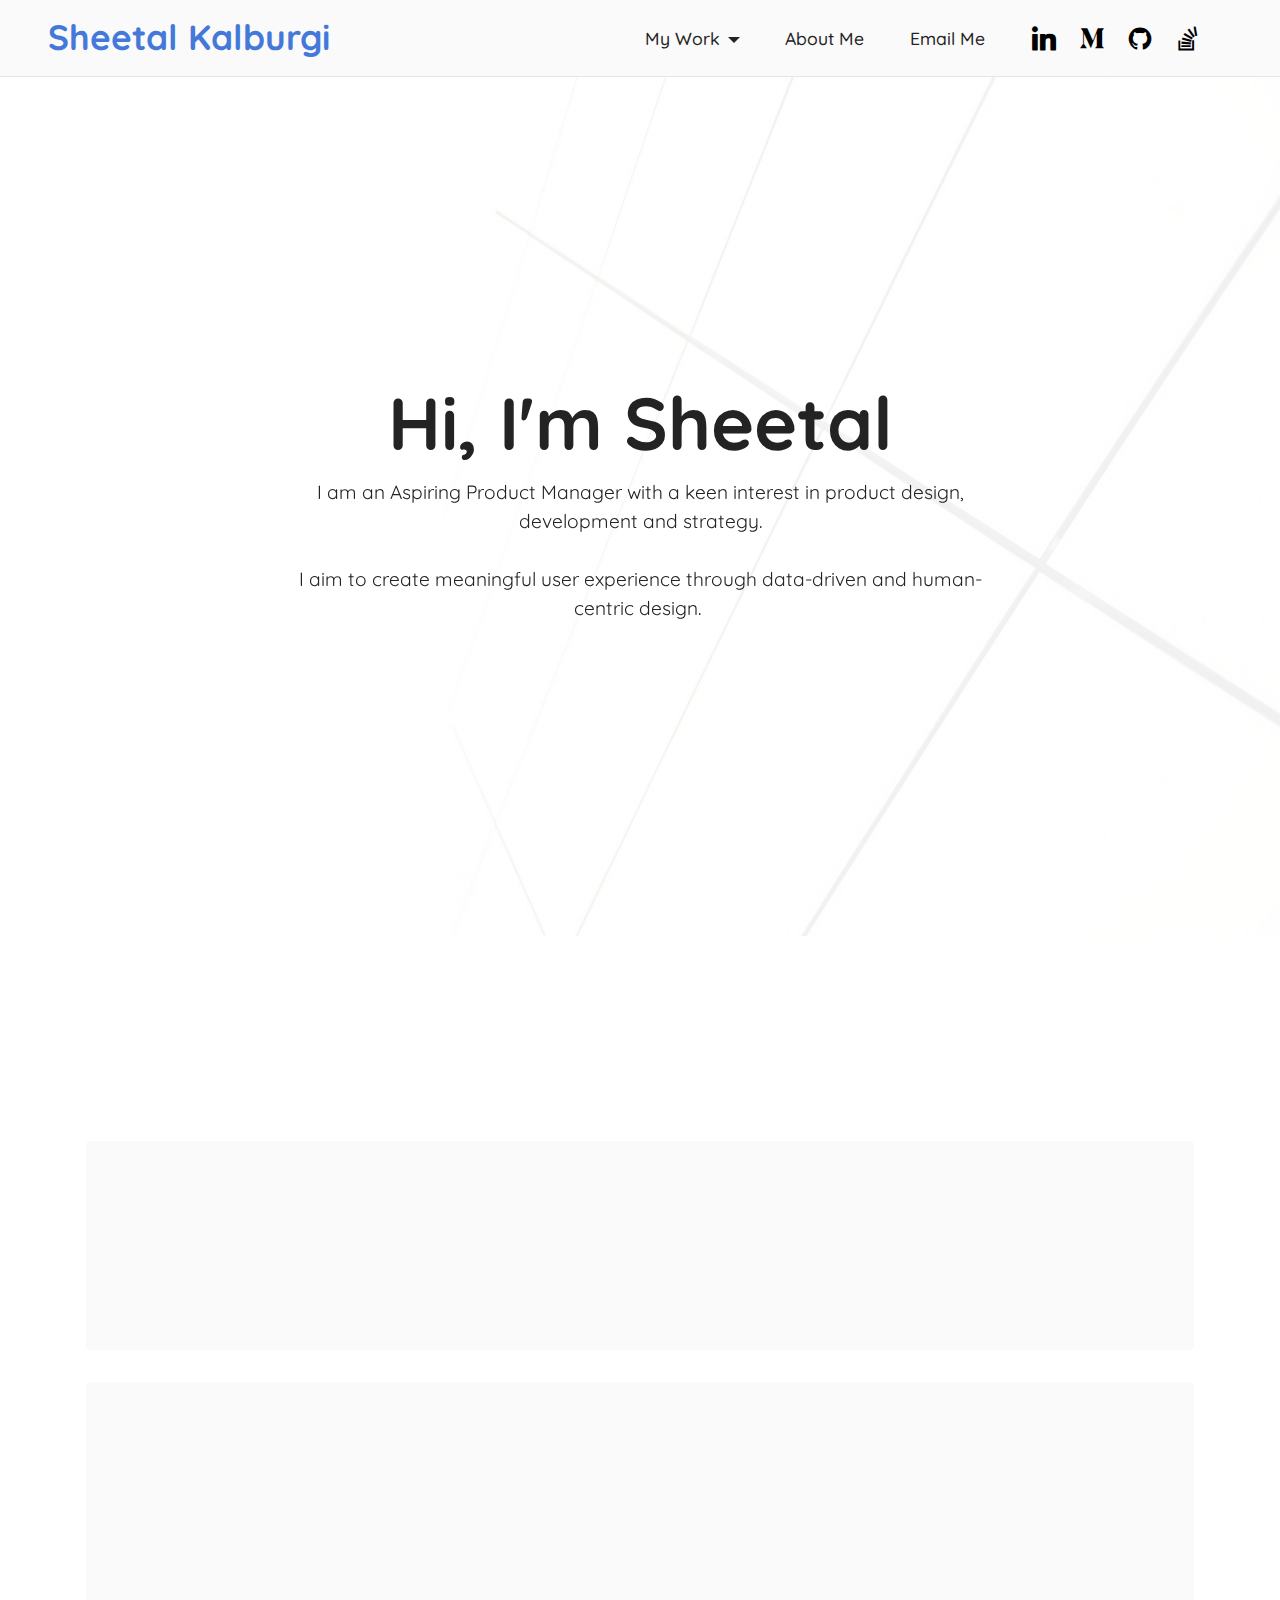
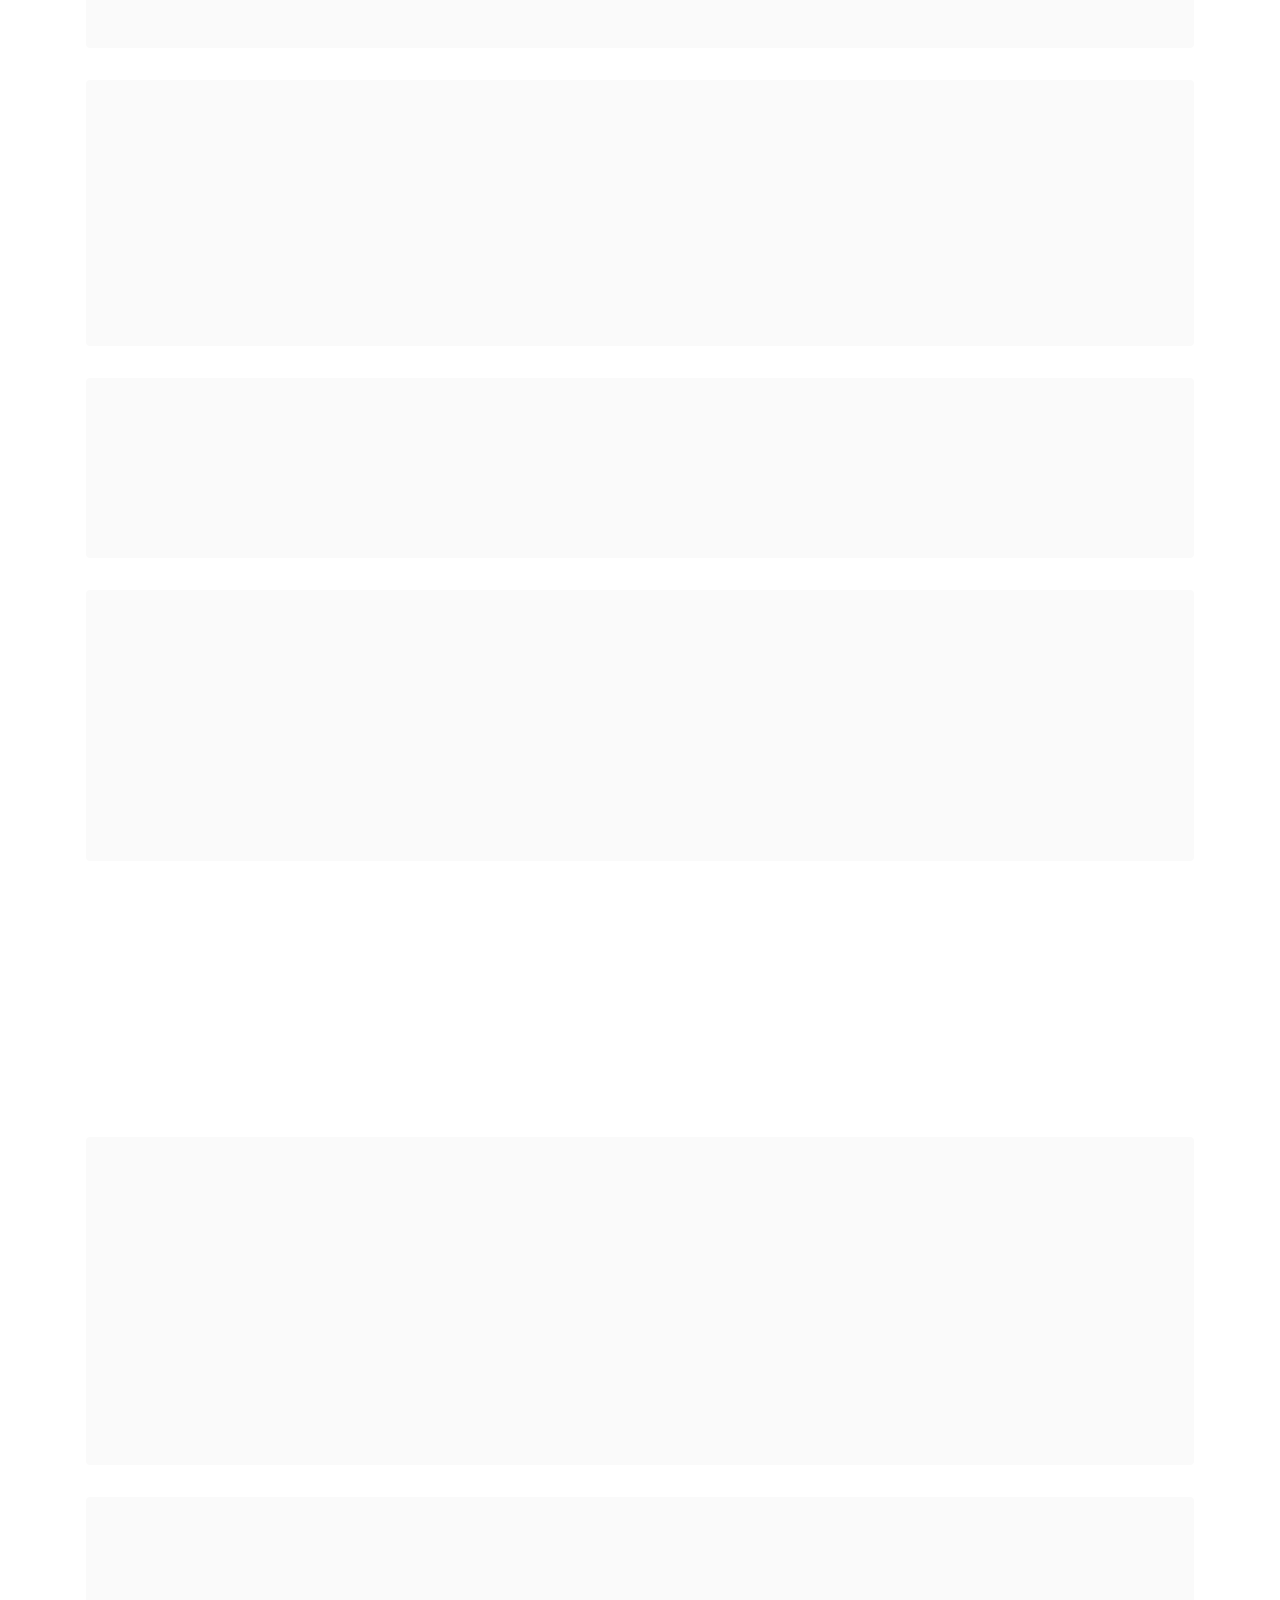
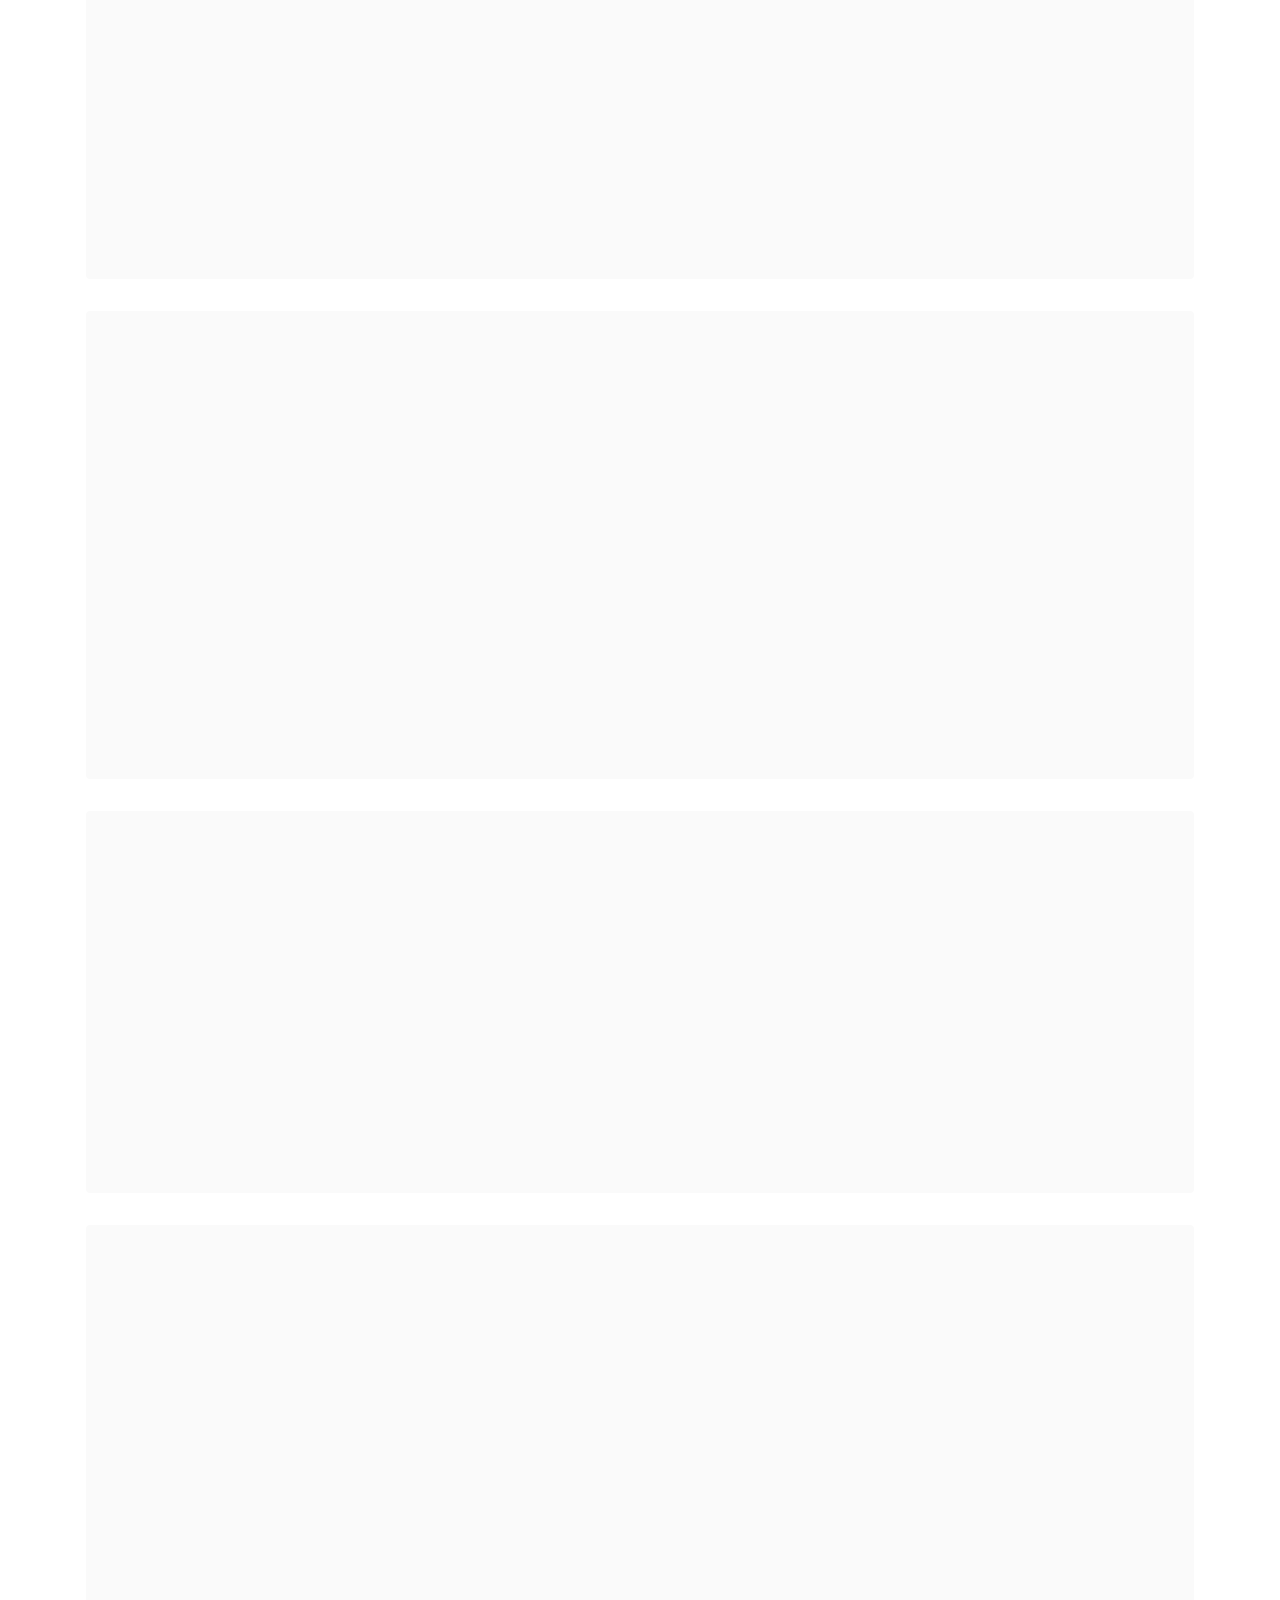
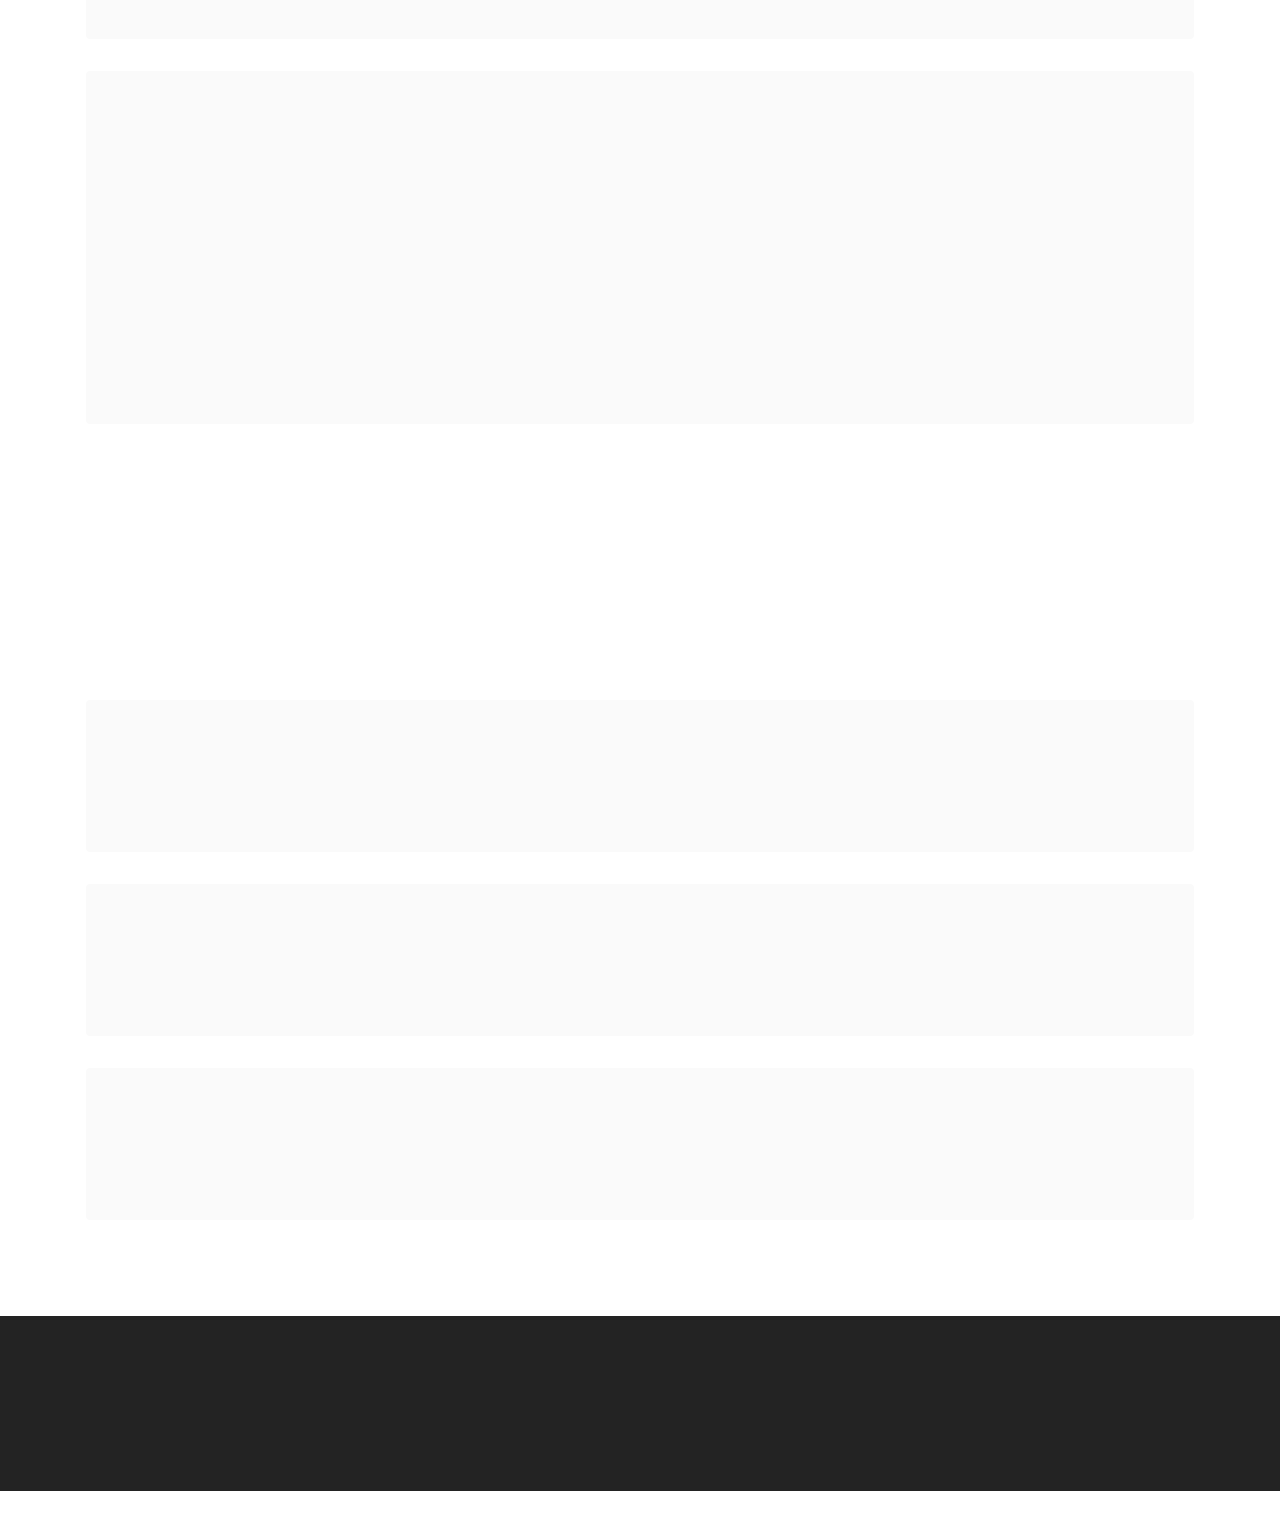
<file: index.html>
<!DOCTYPE html>
<html  >
<head>
  <!-- Site made with Mobirise Website Builder v5.3.0, https://mobirise.com -->
  <meta charset="UTF-8">
  <meta http-equiv="X-UA-Compatible" content="IE=edge">
  <meta name="generator" content="Mobirise v5.3.0, mobirise.com">
  <meta name="viewport" content="width=device-width, initial-scale=1, minimum-scale=1">
  <link rel="shortcut icon" href="assets/images/favicon-128x128.png" type="image/x-icon">
  <meta name="description" content="">
  
  
  <title>Home</title>
  <link rel="stylesheet" href="assets/dev-icons/css/devicon.min.css">
  <link rel="stylesheet" href="assets/web/assets/mobirise-icons2/mobirise2.css">
  <link rel="stylesheet" href="assets/tether/tether.min.css">
  <link rel="stylesheet" href="assets/bootstrap/css/bootstrap.min.css">
  <link rel="stylesheet" href="assets/bootstrap/css/bootstrap-grid.min.css">
  <link rel="stylesheet" href="assets/bootstrap/css/bootstrap-reboot.min.css">
  <link rel="stylesheet" href="assets/animatecss/animate.css">
  <link rel="stylesheet" href="assets/dropdown/css/style.css">
  <link rel="stylesheet" href="assets/socicon/css/styles.css">
  <link rel="stylesheet" href="assets/theme/css/style.css">
  <link rel="preload" as="style" href="assets/mobirise/css/mbr-additional.css"><link rel="stylesheet" href="assets/mobirise/css/mbr-additional.css" type="text/css">
  
  
  
  
</head>
<body>
  
  <section class="menu cid-s48OLK6784" once="menu" id="menu1-h">
    
    <nav class="navbar navbar-dropdown navbar-fixed-top navbar-expand-lg">
        <div class="container-fluid">
            <div class="navbar-brand">
                
                <span class="navbar-caption-wrap"><a class="navbar-caption text-info display-5" href="index.html">Sheetal Kalburgi</a></span>
            </div>
            <button class="navbar-toggler" type="button" data-toggle="collapse" data-target="#navbarSupportedContent" aria-controls="navbarNavAltMarkup" aria-expanded="false" aria-label="Toggle navigation">
                <div class="hamburger">
                    <span></span>
                    <span></span>
                    <span></span>
                    <span></span>
                </div>
            </button>
            <div class="collapse navbar-collapse" id="navbarSupportedContent">
                <ul class="navbar-nav nav-dropdown nav-right" data-app-modern-menu="true"><li class="nav-item dropdown open"><a class="nav-link link dropdown-toggle text-black display-4" href="#" data-toggle="dropdown-submenu" aria-expanded="true">My Work</a><div class="dropdown-menu"><a class="dropdown-item text-black text-primary display-4" href="index.html#features11-p">Product Experience</a><a class="text-black dropdown-item text-primary display-4" href="index.html#features11-q" aria-expanded="false">ML &amp; AI Projects</a><a class="text-black dropdown-item text-primary display-4" href="index.html#features11-r" aria-expanded="false">Case Studies</a></div></li><li class="nav-item"><a class="nav-link link text-black display-4" href="page2.html">About Me</a></li>
                    <li class="nav-item"><a class="nav-link link text-black text-primary display-4" href="mailto:sheetalkalburgi@outlook.com">Email Me</a></li></ul>
                <div class="icons-menu">
                    <a class="iconfont-wrapper" href="https://www.linkedin.com/in/sheetalkalburgi/" target="_blank">
                        <span class="p-2 mbr-iconfont socicon-linkedin socicon"></span>
                    </a>
                    <a class="iconfont-wrapper" href="https://sheetalkalburgi.medium.com/" target="_blank">
                        <span class="p-2 mbr-iconfont socicon-medium socicon"></span>
                    </a>
                    <a class="iconfont-wrapper" href="https://github.com/sheetalkalburgi" target="_blank">
                        <span class="p-2 mbr-iconfont devicon-github-original"></span>
                    </a>
                    <a class="iconfont-wrapper" href="https://stackoverflow.com/users/13317157/sheetal" target="_blank">
                        <span class="p-2 mbr-iconfont socicon-stackoverflow socicon"></span>
                    </a>
                </div>
                
            </div>
        </div>
    </nav>

</section>

<section class="header1 cid-s48MCQYojq mbr-fullscreen mbr-parallax-background" id="header1-f">

    

    <div class="mbr-overlay" style="opacity: 0.8; background-color: rgb(255, 255, 255);"></div>

    <div class="align-center container">
        <div class="row justify-content-center">
            <div class="col-12 col-lg-8">
                <h1 class="mbr-section-title mbr-fonts-style mb-3 display-1"><strong>Hi, I'm Sheetal</strong></h1>
                
                <p class="mbr-text mbr-fonts-style display-7">I am an&nbsp;Aspiring Product Manager with a keen interest in product design, development and strategy.<br><br>I aim to create meaningful user experience through data-driven and human-centric design.&nbsp;<br></p>
                
            </div>
        </div>
    </div>
</section>

<section class="features10 cid-stjr3yVfw8" id="features11-p">
    <!---->
    
    
    <div class="container">
        <div class="title">
            <h3 class="mbr-section-title mbr-fonts-style mb-4 display-2"><strong>Product Experience</strong></h3>
            
        </div>
        <div class="card">
            <div class="card-wrapper">
                <div class="row align-items-center">
                    <div class="col-12 col-md-3">
                        <div class="image-wrapper">
                            <img src="assets/images/nava-506x304.png" alt="Nava" title="">
                        </div>
                    </div>
                    <div class="col-12 col-md">
                        <div class="card-box">
                            <div class="row">
                                <div class="col-12">
                                    <div class="top-line">
                                        <h4 class="card-title mbr-fonts-style display-5"><strong>Nava</strong></h4>
                                        <p class="cost mbr-fonts-style display-5"></p>
                                    </div>
                                </div>
                                <div class="col-12">
                                    <div class="bottom-line">
                                        <p class="mbr-text mbr-fonts-style m-0 display-7">At Nava, we want to gamify online learning through micro-videos. We believe education should easily accessible to all and NAVA video sharing app will help users with something thoughtful and proficient. This application is currently in build phase and will be live in May 2021.<br><br></p>
                                    </div>
                                </div>
                            </div>
                        </div>
                    </div>
                </div>
            </div>
        </div>
        <div class="card">
            <div class="card-wrapper">
                <div class="row align-items-center">
                    <div class="col-12 col-md-3">
                        <div class="image-wrapper">
                            <img src="assets/images/foodchain-506x304.png" alt="Food Chain" title="">
                        </div>
                    </div>
                    <div class="col-12 col-md">
                        <div class="card-box">
                            <div class="row">
                                <div class="col-12">
                                    <div class="top-line">
                                        <h4 class="card-title mbr-fonts-style display-5"><strong>Food Chain</strong></h4>
                                        <p class="cost mbr-fonts-style display-5"></p>
                                    </div>
                                </div>
                                <div class="col-12">
                                    <div class="bottom-line">
                                        <p class="mbr-text mbr-fonts-style m-0 display-7">Food insecurity is a complicated issue. Everyday, 32,000 households in San Francisco, CA alone battle with food insecurity. The solution of bringing fresh food to people however, is not that simple.  Every donation involves a complex network of people, process, and problems. Our team has worked tirelessly using Design Thinking strategies to address these issues using hardware sensors, ethereum blockchain, and Google Firebase.<br><br></p>
                                    </div>
                                </div>
                            </div>
                        </div>
                    </div>
                </div>
            </div>
        </div>
        <div class="card">
            <div class="card-wrapper">
                <div class="row align-items-center">
                    <div class="col-12 col-md-3">
                        <div class="image-wrapper">
                            <img src="assets/images/seaker-506x304.png" alt="Seaker" title="">
                        </div>
                    </div>
                    <div class="col-12 col-md">
                        <div class="card-box">
                            <div class="row">
                                <div class="col-12">
                                    <div class="top-line">
                                        <h4 class="card-title mbr-fonts-style display-5"><strong>Seaker</strong></h4>
                                        <p class="cost mbr-fonts-style display-5"></p>
                                    </div>
                                </div>
                                <div class="col-12">
                                    <div class="bottom-line">
                                        <p class="mbr-text mbr-fonts-style m-0 display-7">Transition of online reading is both comfortable and convent but it is not easy to make notes or add comments on the side. Another primary issue is the ambiguity which arises among certain terms and phrases which makes the material all the more harder to comprehend. To work around this issue, I devised a new piece of technology which allows the user to read any book or material with ease with smart-er in-text lookups by levering machine learning and NLP.<br><br></p>
                                    </div>
                                </div>
                            </div>
                        </div>
                    </div>
                </div>
            </div>
        </div>
        <div class="card">
            <div class="card-wrapper">
                <div class="row align-items-center">
                    <div class="col-12 col-md-3">
                        <div class="image-wrapper">
                            <img src="assets/images/revive-506x304.png" alt="Revive" title="">
                        </div>
                    </div>
                    <div class="col-12 col-md">
                        <div class="card-box">
                            <div class="row">
                                <div class="col-12">
                                    <div class="top-line">
                                        <h4 class="card-title mbr-fonts-style display-5"><strong>Revive</strong></h4>
                                        <p class="cost mbr-fonts-style display-5"></p>
                                    </div>
                                </div>
                                <div class="col-12">
                                    <div class="bottom-line">
                                        <p class="mbr-text mbr-fonts-style m-0 display-7">Mental health is a sensitive topic and hard for many to talk about. Revive provides a platform to ease the process of connecting with a counsellor and finding right resources to cope with hard times.&nbsp;<br><br></p>
                                    </div>
                                </div>
                            </div>
                        </div>
                    </div>
                </div>
            </div>
        </div>
        <div class="card">
            <div class="card-wrapper">
                <div class="row align-items-center">
                    <div class="col-12 col-md-3">
                        <div class="image-wrapper">
                            <img src="assets/images/cuppat-506x304.png" alt="Cuppat" title="">
                        </div>
                    </div>
                    <div class="col-12 col-md">
                        <div class="card-box">
                            <div class="row">
                                <div class="col-12">
                                    <div class="top-line">
                                        <h4 class="card-title mbr-fonts-style display-5"><strong>Cuppat</strong></h4>
                                        <p class="cost mbr-fonts-style display-5">&nbsp; &nbsp; &nbsp; &nbsp; &nbsp; &nbsp; &nbsp; &nbsp; &nbsp; &nbsp; &nbsp; &nbsp; &nbsp; &nbsp; &nbsp; &nbsp; &nbsp; &nbsp; &nbsp; &nbsp; &nbsp;</p>
                                    </div>
                                </div>
                                <div class="col-12">
                                    <div class="bottom-line">
                                        <p class="mbr-text mbr-fonts-style m-0 display-7">My first side project with regards to application development. Ever wake up in the morning and find yourself investing way too much unnecessary time and effort in picking out an outfit? Or ever find yourself in a dilemma at the store over a piece of clothing and wonder if it has a partner in crime in your closet? Cuppat is a smart wardrobe to keep your collection organized and provide apparel recommendation with you already have!<br><br></p>
                                    </div>
                                </div>
                            </div>
                        </div>
                    </div>
                </div>
            </div>
        </div>
        
    </div>
</section>

<section class="features10 cid-stjskJueNG" id="features11-q">
    <!---->
    
    
    <div class="container">
        <div class="title">
            <h3 class="mbr-section-title mbr-fonts-style mb-4 display-2"><strong>Machine Learning &amp; AI Projects</strong></h3>
            
        </div>
        <div class="card">
            <div class="card-wrapper">
                <div class="row align-items-center">
                    <div class="col-12 col-md-3">
                        <div class="image-wrapper">
                            <a href="https://github.com/sheetalkalburgi/sentence-similarity" target="_blank"><img src="assets/images/calidadai-506x304.png" alt="Sentence Similarity" title=""></a>
                        </div>
                    </div>
                    <div class="col-12 col-md">
                        <div class="card-box">
                            <div class="row">
                                <div class="col-12">
                                    <div class="top-line">
                                        <h4 class="card-title mbr-fonts-style display-5"><strong>Sentence Similarity | Calidad AI</strong></h4>
                                        <p class="cost mbr-fonts-style display-5">&nbsp;</p>
                                    </div>
                                </div>
                                <div class="col-12">
                                    <div class="bottom-line">
                                        <p class="mbr-text mbr-fonts-style m-0 display-7">CalidadAI, a software startup, has processed the regulations from the U.S. Food and Drug Administration (FDA) and generated questions appropriate for the FDA and private company inspectors to use during their audits.The primary focus of the application is to automate and ease the process of pharmaceutical auditing. Using the FDA regulations as a training set, CalidadAI wants to employ Natural Language Processing techniques to generate questions for the foreign regulatory agencies by determining semantic equivalence between regulations defined by the foreign agencies and the FDA.<br><br></p>
                                    </div>
                                </div>
                            </div>
                        </div>
                    </div>
                </div>
            </div>
        </div>
        <div class="card">
            <div class="card-wrapper">
                <div class="row align-items-center">
                    <div class="col-12 col-md-3">
                        <div class="image-wrapper">
                            <a href="https://github.com/sheetalkalburgi/toxicity-inspector" target="_blank"><img src="assets/images/toxicity-inspector-506x304.png" alt="Toxicity Inspector" title=""></a>
                        </div>
                    </div>
                    <div class="col-12 col-md">
                        <div class="card-box">
                            <div class="row">
                                <div class="col-12">
                                    <div class="top-line">
                                        <h4 class="card-title mbr-fonts-style display-5"><strong>Toxicity Inspector</strong></h4>
                                        <p class="cost mbr-fonts-style display-5"></p>
                                    </div>
                                </div>
                                <div class="col-12">
                                    <div class="bottom-line">
                                        <p class="mbr-text mbr-fonts-style m-0 display-7">The recent global pandemic situation has forced masses to rely on the internet now more than ever, for activities as simple as online shopping to online education. Toxic comments are detrimental to internet users and limit their freedom of expression in diverse perspectives, and such negative remarks are discourteous, disrespectful, and detestable. Such animosity results in users disabling their comments on many online communities, and eventually, they stop expressing their opinions. Hence, there is a pressing need to build a fast, precise, and deployable solution to help organizations weed out such remarks from getting online. The best model (Bi-LSTM) is a good baseline model that could be employed to classify specific toxic subcategories.<br><br></p>
                                    </div>
                                </div>
                            </div>
                        </div>
                    </div>
                </div>
            </div>
        </div>
        <div class="card">
            <div class="card-wrapper">
                <div class="row align-items-center">
                    <div class="col-12 col-md-3">
                        <div class="image-wrapper">
                            <a href="https://github.com/sheetalkalburgi/dimension-reduction-clustering-analysis-on-housing-data" target="_blank"><img src="assets/images/advanced-regression-506x304.png" alt="Advanced Regression" title=""></a>
                        </div>
                    </div>
                    <div class="col-12 col-md">
                        <div class="card-box">
                            <div class="row">
                                <div class="col-12">
                                    <div class="top-line">
                                        <h4 class="card-title mbr-fonts-style display-5"><strong>Advanced Regression</strong></h4>
                                        <p class="cost mbr-fonts-style display-5"></p>
                                    </div>
                                </div>
                                <div class="col-12">
                                    <div class="bottom-line">
                                        <p class="mbr-text mbr-fonts-style m-0 display-7">Traditional dimension reduction and clustering techniques cannot be applied directly to categorical data, because the notion of distance measure is unclear for these data. Most reduction and clustering techniques rely on measuring the closeness of observations (or usage of some distance metric in the algorithm), which cannot directly translate to categorical data. You cannot measure the distance between gender, nor color. At least not with any traditional approach. For dimension reduction, there is a technique called Multiple Correspondence Analysis (MCA) that can be used for categorical data. MCA is an extension of Correspondance Analysis (CA)). While we perform dimension reduction separately for numerical and categorical data, there are methods that can perform clustering analysis with numerical and categorical data combined. As usual, the most important aspect is the distance metric to use. For mixed data types, researchers have proposed to use the Gower distance.&nbsp;<br><br></p>
                                    </div>
                                </div>
                            </div>
                        </div>
                    </div>
                </div>
            </div>
        </div>
        <div class="card">
            <div class="card-wrapper">
                <div class="row align-items-center">
                    <div class="col-12 col-md-3">
                        <div class="image-wrapper">
                            <a href="https://github.com/sheetalkalburgi/geoplotlib-geospatial-visualization" target="_blank"><img src="assets/images/geospatial-visualization-506x304.png" alt="GeoSpatial Visualization" title=""></a>
                        </div>
                    </div>
                    <div class="col-12 col-md">
                        <div class="card-box">
                            <div class="row">
                                <div class="col-12">
                                    <div class="top-line">
                                        <h4 class="card-title mbr-fonts-style display-5"><strong>GeoSpatial Visualization</strong></h4>
                                        <p class="cost mbr-fonts-style display-5"></p>
                                    </div>
                                </div>
                                <div class="col-12">
                                    <div class="bottom-line">
                                        <p class="mbr-text mbr-fonts-style m-0 display-7">Geoplotlib is an open-source python toolbox for visualizing geo-graphical data. Geographical data visualization is a fundamental tool for communicating results related to geospatial analyses, and for generating hypotheses during exploratory data analysis. Geoplotlib uses numpy/scipy for fast numerical computations, and pyglet/OpenGL for hardware-accelerated graphical rendering. This allows the visualizations to scale to millions of data-points in realtime. It provides implementations of dot density maps, choropleths, heat-maps, Kernel Density Estimation, spatial graphs, Voronoi tessellation and and many more spatial visualizations. We describe geoplotlib design, functionalities and use cases.<br><br></p>
                                    </div>
                                </div>
                            </div>
                        </div>
                    </div>
                </div>
            </div>
        </div>
        <div class="card">
            <div class="card-wrapper">
                <div class="row align-items-center">
                    <div class="col-12 col-md-3">
                        <div class="image-wrapper">
                            <a href="https://github.com/sheetalkalburgi/ecommerce-database-analysis-sql" target="_blank"><img src="assets/images/e-commerce-database-506x304.png" alt="E-commerce Database" title=""></a>
                        </div>
                    </div>
                    <div class="col-12 col-md">
                        <div class="card-box">
                            <div class="row">
                                <div class="col-12">
                                    <div class="top-line">
                                        <h4 class="card-title mbr-fonts-style display-5"><strong>E-commerce Database using MySQL</strong></h4>
                                        <p class="cost mbr-fonts-style display-5">&nbsp;</p>
                                    </div>
                                </div>
                                <div class="col-12">
                                    <div class="bottom-line">
                                        <p class="mbr-text mbr-fonts-style m-0 display-7">The main purpose of this project is to build an effective database management system for ‘Kart’ to fulfill all business requirements along with obtaining useful data insights guiding towards making better business decisions. Data for the project is a mix of real-world data and manually compiled data. The data for customers, current orders, order history and payments have been compiled in excel. Product details, product reviews are taken from Amazon website for real products. The data schema is prepared in MySQL workbench and the data has been uploaded from excel to MySQL Workbench. Data schema includes 10 entities with multiple attributes to capture customer and orders related information. The dataset helps us understand the life cycle of a customer’s order from the moment an order is placed.<br><br></p>
                                    </div>
                                </div>
                            </div>
                        </div>
                    </div>
                </div>
            </div>
        </div>
        <div class="card">
            <div class="card-wrapper">
                <div class="row align-items-center">
                    <div class="col-12 col-md-3">
                        <div class="image-wrapper">
                            <a href="https://github.com/sheetalkalburgi/ai_for_medicine" target="_blank"><img src="assets/images/ai-for-medicine-506x304.png" alt="AI for Medicine" title=""></a>
                        </div>
                    </div>
                    <div class="col-12 col-md">
                        <div class="card-box">
                            <div class="row">
                                <div class="col-12">
                                    <div class="top-line">
                                        <h4 class="card-title mbr-fonts-style display-5"><strong>AI for Medicine</strong></h4>
                                        <p class="cost mbr-fonts-style display-5"></p>
                                    </div>
                                </div>
                                <div class="col-12">
                                    <div class="bottom-line">
                                        <p class="mbr-text mbr-fonts-style m-0 display-7">AI is transforming the practice of medicine. It’s helping doctors diagnose patients more accurately, make predictions about patients’ future health, and recommend better treatments. One of the applications is to create convolutional neural network image classification and segmentation models to make diagnoses of lung and brain disorders. Secondly, build risk models and survival estimators for heart disease using statistical methods and a random forest predictor to determine patient prognosis. AI can also be a vital tool for treatment effect prediction, applying model interpretation techniques and using natural language processing to extract information from radiology reports.<br><br></p>
                                    </div>
                                </div>
                            </div>
                        </div>
                    </div>
                </div>
            </div>
        </div>
    </div>
</section>

<section class="features10 cid-stjtWijXEz" id="features11-r">
    <!---->
    
    
    <div class="container">
        <div class="title">
            <h3 class="mbr-section-title mbr-fonts-style mb-4 display-2">
                <strong>Business Case Studies</strong></h3>
            
        </div>
        <div class="card">
            <div class="card-wrapper">
                <div class="row align-items-center">
                    <div class="col-12 col-md-3">
                        <div class="image-wrapper">
                            <img src="assets/images/tiktok-506x304.png" alt="TikTok" title="">
                        </div>
                    </div>
                    <div class="col-12 col-md">
                        <div class="card-box">
                            <div class="row">
                                <div class="col-12">
                                    <div class="top-line">
                                        <h4 class="card-title mbr-fonts-style display-5"><strong>TikTok Business Model Analysis</strong></h4>
                                        <p class="cost mbr-fonts-style display-5">&nbsp;</p>
                                    </div>
                                </div>
                                <div class="col-12">
                                    <div class="bottom-line">
                                        <p class="mbr-text mbr-fonts-style m-0 display-7"></p>
                                    </div>
                                </div>
                            </div>
                        </div>
                    </div>
                </div>
            </div>
        </div>
        <div class="card">
            <div class="card-wrapper">
                <div class="row align-items-center">
                    <div class="col-12 col-md-3">
                        <div class="image-wrapper">
                            <a href="https://sheetalkalburgi.medium.com/ucb-inspired-by-patients-driven-by-science-8cb316f5fb9" target="_blank"><img src="assets/images/ucb-506x304.png" alt="UCB" title=""></a>
                        </div>
                    </div>
                    <div class="col-12 col-md">
                        <div class="card-box">
                            <div class="row">
                                <div class="col-12">
                                    <div class="top-line">
                                        <h4 class="card-title mbr-fonts-style display-5"><strong>UCB: Inspired by Patients. Driven by Science.</strong></h4>
                                        <p class="cost mbr-fonts-style display-5">&nbsp;</p>
                                    </div>
                                </div>
                                <div class="col-12">
                                    <div class="bottom-line">
                                        <p class="mbr-text mbr-fonts-style m-0 display-7"></p>
                                    </div>
                                </div>
                            </div>
                        </div>
                    </div>
                </div>
            </div>
        </div>
        <div class="card">
            <div class="card-wrapper">
                <div class="row align-items-center">
                    <div class="col-12 col-md-3">
                        <div class="image-wrapper">
                            <a href="https://sheetalkalburgi.medium.com/fluitec-wind-leveraging-the-power-of-data-d4fee5674966" target="_blank"><img src="assets/images/fluitec-506x304.png" alt="Fluitec" title=""></a>
                        </div>
                    </div>
                    <div class="col-12 col-md">
                        <div class="card-box">
                            <div class="row">
                                <div class="col-12">
                                    <div class="top-line">
                                        <h4 class="card-title mbr-fonts-style display-5"><strong>Fluitec Wind: Leveraging the Power of Data</strong></h4>
                                        <p class="cost mbr-fonts-style display-5">&nbsp;</p>
                                    </div>
                                </div>
                                <div class="col-12">
                                    <div class="bottom-line">
                                        <p class="mbr-text mbr-fonts-style m-0 display-7"></p>
                                    </div>
                                </div>
                            </div>
                        </div>
                    </div>
                </div>
            </div>
        </div>
        
        
        
    </div>
</section>

<section class="footer3 cid-stjBhnwuqA" once="footers" id="footer3-11">

    

    

    <div class="container">
        <div class="media-container-row align-center mbr-white">
            <div class="row row-links">
                <ul class="foot-menu">
                    
                    
                    
                    
                    
                <li class="foot-menu-item mbr-fonts-style display-7">HIRE ME!</li></ul>
            </div>
            <div class="row social-row">
                <div class="social-list align-right pb-2">
                    
                    
                    
                    
                    
                    
                <div class="soc-item">
                        <a href="https://calendly.com/sheetalkalburgi" target="_blank">
                            <span class="mbr-iconfont mbr-iconfont-social mobi-mbri-calendar mobi-mbri"></span>
                        </a>
                    </div></div>
            </div>
            <div class="row row-copirayt">
                <p class="mbr-text mb-0 mbr-fonts-style mbr-white align-center display-7">Book time on my Calendar</p>
            </div>
        </div>
    </div>
</section><section style="background-color: #fff; font-family: -apple-system, BlinkMacSystemFont, 'Segoe UI', 'Roboto', 'Helvetica Neue', Arial, sans-serif; color:#aaa; font-size:12px; padding: 0; align-items: center; display: flex;"><a href="https://mobirise.site/o" style="flex: 1 1; height: 3rem; padding-left: 1rem;"></a><p style="flex: 0 0 auto; margin:0; padding-right:1rem;">How to build your own website - <a href="https://mobirise.site/x" style="color:#aaa;">See it</a></p></section><script src="assets/web/assets/jquery/jquery.min.js"></script>  <script src="assets/popper/popper.min.js"></script>  <script src="assets/tether/tether.min.js"></script>  <script src="assets/bootstrap/js/bootstrap.min.js"></script>  <script src="assets/smoothscroll/smooth-scroll.js"></script>  <script src="assets/viewportchecker/jquery.viewportchecker.js"></script>  <script src="assets/parallax/jarallax.min.js"></script>  <script src="assets/dropdown/js/nav-dropdown.js"></script>  <script src="assets/dropdown/js/navbar-dropdown.js"></script>  <script src="assets/touchswipe/jquery.touch-swipe.min.js"></script>  <script src="assets/theme/js/script.js"></script>  
  
  
 <div id="scrollToTop" class="scrollToTop mbr-arrow-up"><a style="text-align: center;"><i class="mbr-arrow-up-icon mbr-arrow-up-icon-cm cm-icon cm-icon-smallarrow-up"></i></a></div>
    <input name="animation" type="hidden">
  </body>
</html>
</file>
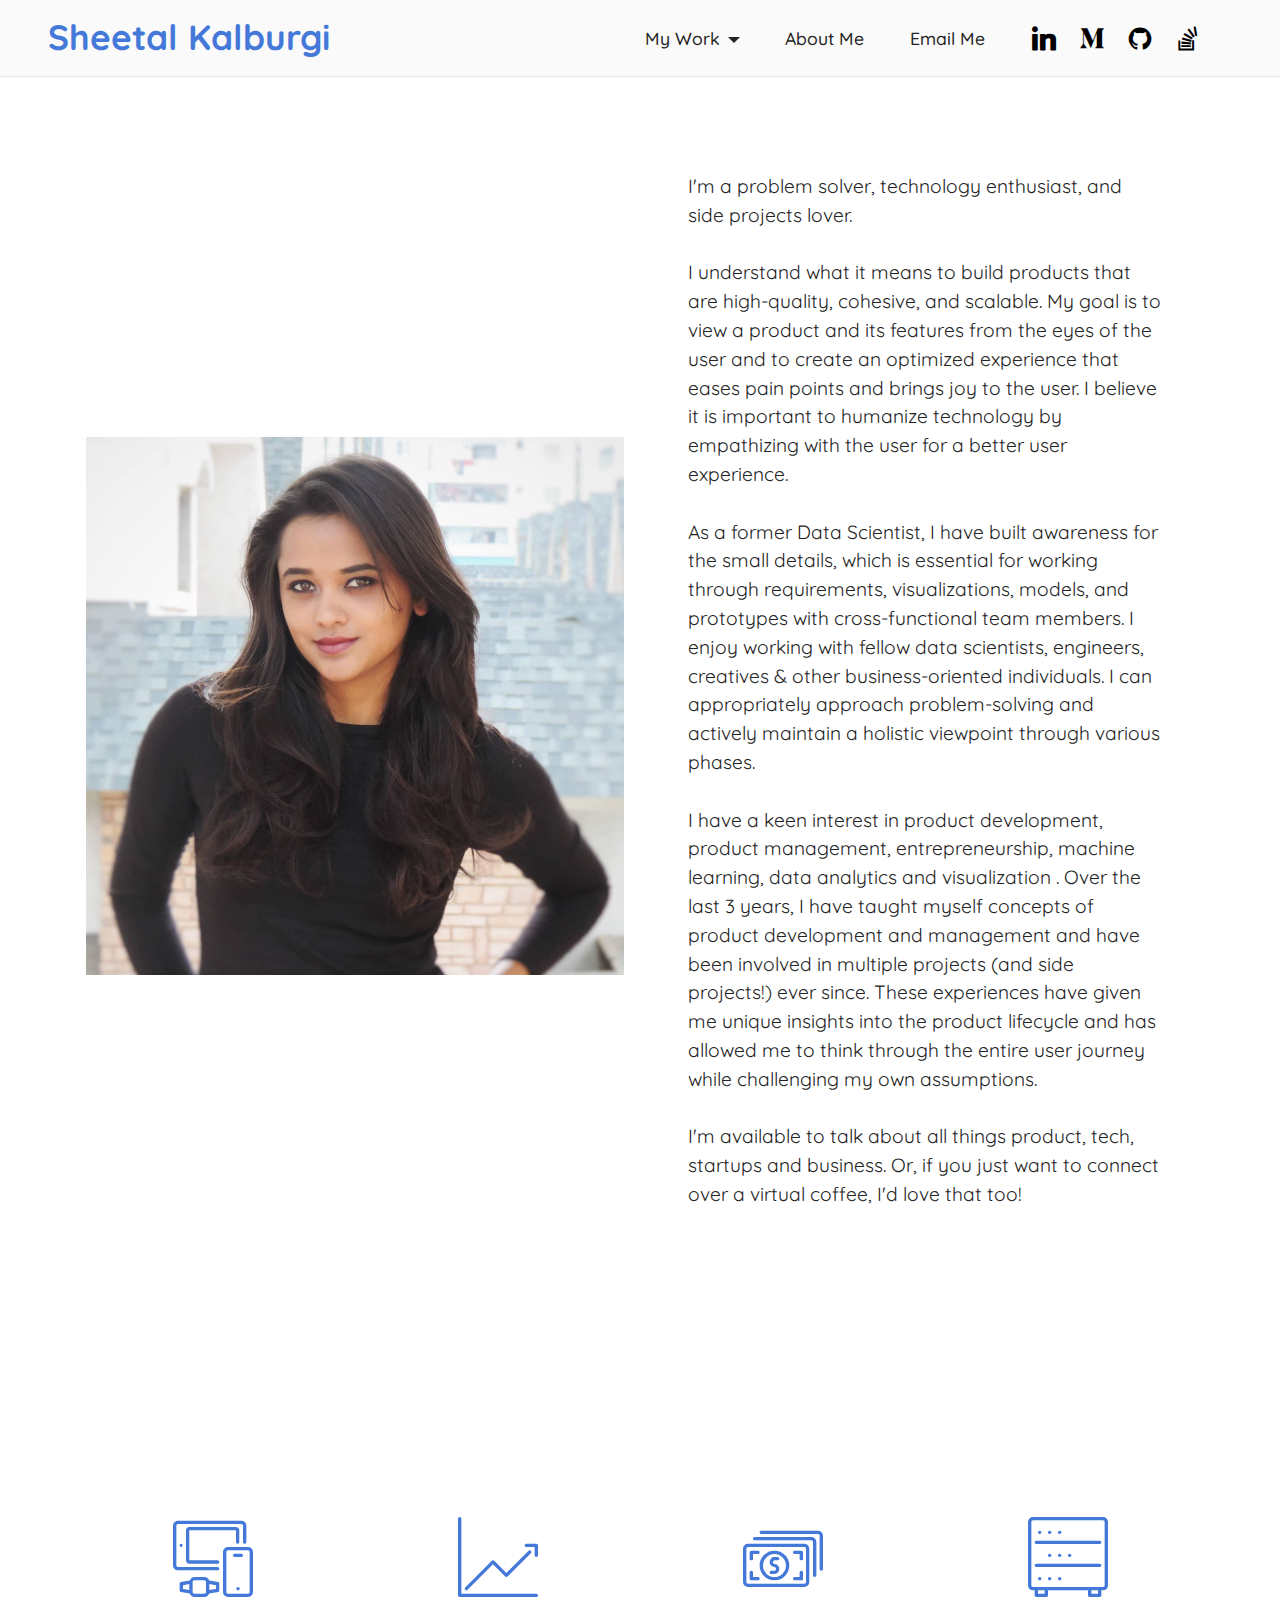
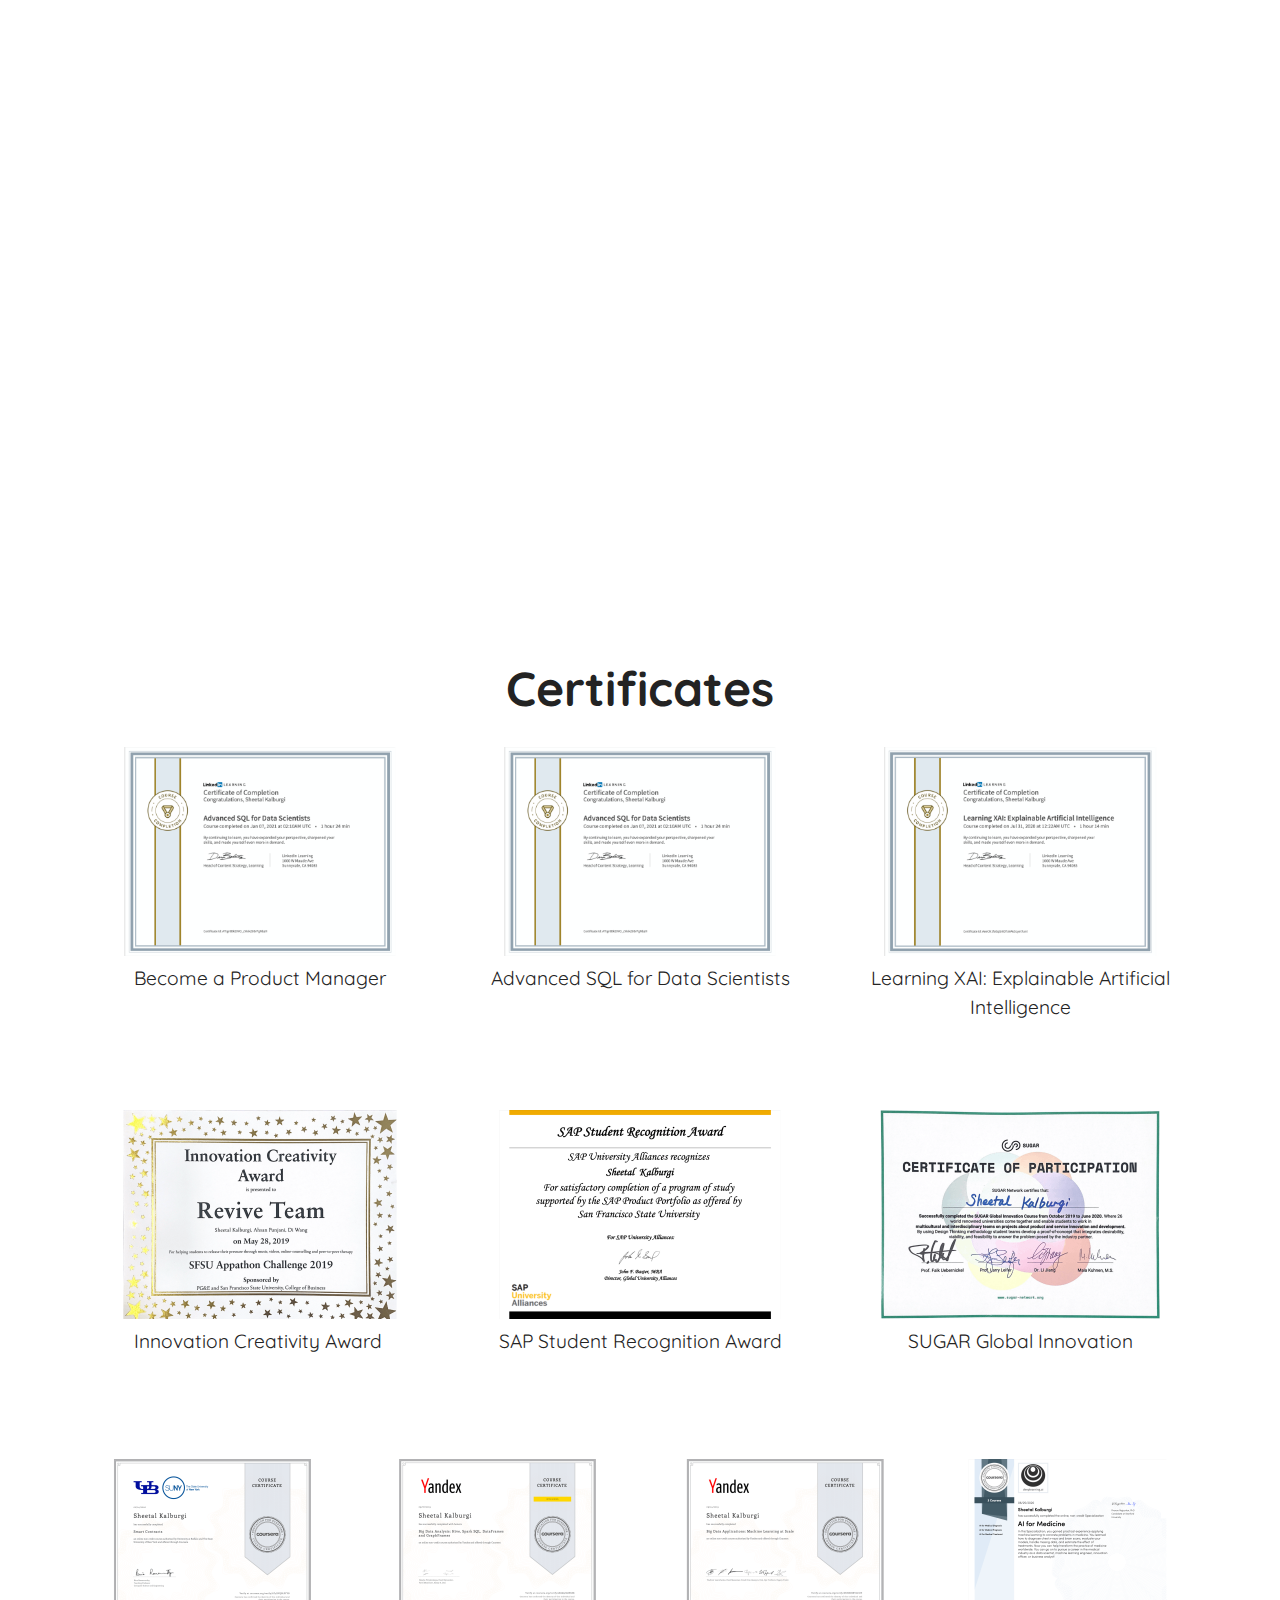
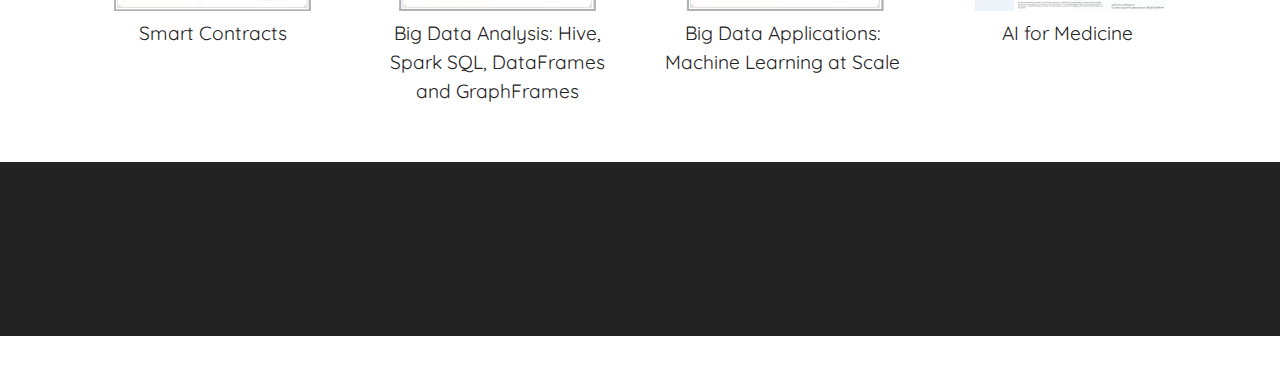
<file: page2.html>
<!DOCTYPE html>
<html  >
<head>
  <!-- Site made with Mobirise Website Builder v5.3.0, https://mobirise.com -->
  <meta charset="UTF-8">
  <meta http-equiv="X-UA-Compatible" content="IE=edge">
  <meta name="generator" content="Mobirise v5.3.0, mobirise.com">
  <meta name="viewport" content="width=device-width, initial-scale=1, minimum-scale=1">
  <link rel="shortcut icon" href="assets/images/favicon-128x128.png" type="image/x-icon">
  <meta name="description" content="">
  
  
  <title>About Me</title>
  <link rel="stylesheet" href="assets/dev-icons/css/devicon.min.css">
  <link rel="stylesheet" href="assets/web/assets/mobirise-icons/mobirise-icons.css">
  <link rel="stylesheet" href="assets/web/assets/mobirise-icons2/mobirise2.css">
  <link rel="stylesheet" href="assets/tether/tether.min.css">
  <link rel="stylesheet" href="assets/bootstrap/css/bootstrap.min.css">
  <link rel="stylesheet" href="assets/bootstrap/css/bootstrap-grid.min.css">
  <link rel="stylesheet" href="assets/bootstrap/css/bootstrap-reboot.min.css">
  <link rel="stylesheet" href="assets/animatecss/animate.css">
  <link rel="stylesheet" href="assets/dropdown/css/style.css">
  <link rel="stylesheet" href="assets/socicon/css/styles.css">
  <link rel="stylesheet" href="assets/theme/css/style.css">
  <link rel="preload" as="style" href="assets/mobirise/css/mbr-additional.css"><link rel="stylesheet" href="assets/mobirise/css/mbr-additional.css" type="text/css">
  
  
  
  
</head>
<body>
  
  <section class="menu cid-s48OLK6784" once="menu" id="menu1-m">
    
    <nav class="navbar navbar-dropdown navbar-fixed-top navbar-expand-lg">
        <div class="container-fluid">
            <div class="navbar-brand">
                
                <span class="navbar-caption-wrap"><a class="navbar-caption text-info display-5" href="index.html">Sheetal Kalburgi</a></span>
            </div>
            <button class="navbar-toggler" type="button" data-toggle="collapse" data-target="#navbarSupportedContent" aria-controls="navbarNavAltMarkup" aria-expanded="false" aria-label="Toggle navigation">
                <div class="hamburger">
                    <span></span>
                    <span></span>
                    <span></span>
                    <span></span>
                </div>
            </button>
            <div class="collapse navbar-collapse" id="navbarSupportedContent">
                <ul class="navbar-nav nav-dropdown nav-right" data-app-modern-menu="true"><li class="nav-item dropdown"><a class="nav-link link dropdown-toggle text-black display-4" href="#" data-toggle="dropdown-submenu" aria-expanded="true">My Work</a><div class="dropdown-menu"><a class="dropdown-item text-black text-primary display-4" href="index.html#features11-p">Product Experience</a><a class="text-black dropdown-item text-primary display-4" href="index.html#features11-q" aria-expanded="false">ML &amp; AI Projects</a><a class="text-black dropdown-item text-primary display-4" href="index.html#features11-r" aria-expanded="false">Case Studies</a></div></li><li class="nav-item"><a class="nav-link link text-black display-4" href="page2.html">About Me</a></li>
                    <li class="nav-item"><a class="nav-link link text-black text-primary display-4" href="mailto:sheetalkalburgi@outlook.com">Email Me</a></li></ul>
                <div class="icons-menu">
                    <a class="iconfont-wrapper" href="https://www.linkedin.com/in/sheetalkalburgi/" target="_blank">
                        <span class="p-2 mbr-iconfont socicon-linkedin socicon"></span>
                    </a>
                    <a class="iconfont-wrapper" href="https://sheetalkalburgi.medium.com/" target="_blank">
                        <span class="p-2 mbr-iconfont socicon-medium socicon"></span>
                    </a>
                    <a class="iconfont-wrapper" href="https://github.com/sheetalkalburgi" target="_blank">
                        <span class="p-2 mbr-iconfont devicon-github-original"></span>
                    </a>
                    <a class="iconfont-wrapper" href="https://stackoverflow.com/users/13317157/sheetal" target="_blank">
                        <span class="p-2 mbr-iconfont socicon-stackoverflow socicon"></span>
                    </a>
                </div>
                
            </div>
        </div>
    </nav>

</section>

<section class="testimonials1 cid-stjB0enmuy" id="testimonials1-10">
    

    
    <div class="container">
        
        <div class="row align-items-center">
            <div class="col-12 col-md-6">
                <div class="image-wrapper">
                    <img src="assets/images/img-7976-1076x1076.jpg" alt="Sheetal Kalburgi">
                </div>
            </div>
            <div class="col-12 col-md">
                <div class="text-wrapper">
                    <p class="mbr-text mbr-fonts-style mb-4 display-7">I'm a problem solver, technology enthusiast, and side projects lover. <br><br>I understand what it means to build products that are high-quality, cohesive, and scalable. My goal is to view a product and its features from the eyes of the user and to create an optimized experience that eases pain points and brings joy to the user. I believe it is important to humanize technology by empathizing with the user for a better user experience. <br><br>As a former Data Scientist, I have built awareness for the small details, which is essential for working through requirements, visualizations, models, and prototypes with cross-functional team members. I enjoy working with fellow data scientists, engineers, creatives &amp; other business-oriented individuals. I can appropriately approach problem-solving and actively maintain a holistic viewpoint through various phases.<br><br>I have a keen interest in product development, product management, entrepreneurship, machine learning, data analytics and visualization . Over the last 3 years, I have taught myself concepts of product development and management and have been involved in multiple projects (and side projects!) ever since. These experiences have given me unique insights into the product lifecycle and has allowed me to think through the entire user journey while challenging my own assumptions.<br><br>I'm available to talk about all things product, tech, startups and business. Or, if you just want to connect over a virtual coffee, I'd love that too!</p>
                    
                    
                </div>
            </div>
        </div>
    </div>
</section>

<section class="features1 cid-stjD3U3Brf" id="features1-12">
    

    
    <div class="container">
        <div class="row">
            <div class="col-12">
                <h3 class="mbr-section-title mbr-fonts-style align-center mb-0 display-2"><strong>Skills</strong></h3>
                
            </div>
        </div>
        <div class="row">
            <div class="card col-12 col-md-6 col-lg-3">
                <div class="card-wrapper">
                    <div class="card-box align-center">
                        <div class="iconfont-wrapper">
                            <span class="mbr-iconfont mbri-devices" style="color: rgb(68, 121, 217); fill: rgb(68, 121, 217);"></span>
                        </div>
                        <h5 class="card-title mbr-fonts-style display-7"><strong>Product and Creative Tools</strong></h5>
                        <p class="card-text mbr-fonts-style display-7">Figma, Sketch,  Keynote, InVision, Adobe XD, Xcode, Canva Problem Solving, Design &amp; UX Principles, Customer Development, User Research and Persona, Roadmapping, Feature Prioritization, MVP, Requirement Documentation, Market and Product Strategy, A/B Testing, Business Model, Mobile Application Development, Business Intelligence, KPIs</p>
                    </div>
                </div>
            </div>
            <div class="card col-12 col-md-6 col-lg-3">
                <div class="card-wrapper">
                    <div class="card-box align-center">
                        <div class="iconfont-wrapper">
                            <span class="mbr-iconfont mbri-growing-chart" style="color: rgb(68, 121, 217); fill: rgb(68, 121, 217);"></span>
                        </div>
                        <h5 class="card-title mbr-fonts-style display-7"><strong>Data Science and Analytics</strong></h5>
                        <p class="card-text mbr-fonts-style display-7">Python for Data Science, Machine Learning Algorithms, Natural Language Processing, Probability and Statistics, Hypothesis Testing, Neural Networks, MATLab, Tableau, Pentaho, Google Analytics, MS Office (Excel, PowerPoint, Word), Explainable AI, R Programming, Data Mining, Data Modeling, Data Wrangling, Data Interpretation, Text Mining</p>
                    </div>
                </div>
            </div>
            <div class="card col-12 col-md-6 col-lg-3">
                <div class="card-wrapper">
                    <div class="card-box align-center">
                        <div class="iconfont-wrapper">
                            <span class="mbr-iconfont mbri-cash" style="color: rgb(68, 121, 217); fill: rgb(68, 121, 217);"></span>
                        </div>
                        <h5 class="card-title mbr-fonts-style display-7"><strong>Marketing and Organizational tools</strong></h5>
                        <p class="card-text mbr-fonts-style display-7">Slack, Typeform, Project Tracking &amp; Management (VersionOne, JIRA, Trello, Asana), Airtable, SCRUM &amp; Agile Methodology, SAP ERP (BW, Lumira)</p>
                    </div>
                </div>
            </div>
            <div class="card col-12 col-md-6 col-lg-3">
                <div class="card-wrapper">
                    <div class="card-box align-center">
                        <div class="iconfont-wrapper">
                            <span class="mbr-iconfont mbri-database" style="color: rgb(68, 121, 217); fill: rgb(68, 121, 217);"></span>
                        </div>
                        <h5 class="card-title mbr-fonts-style display-7"><strong>Database and Data-warehousing</strong></h5>
                        <p class="card-text mbr-fonts-style display-7">Entity Relationship, MySQL, Postgresql, RDBMS</p>
                    </div>
                </div>
            </div>
        </div>
    </div>
</section>

<section class="gallery5 mbr-gallery cid-stjFDOLtfm" id="gallery5-14">
    

    

    <div class="container">
        <div class="mbr-section-head">
            <h3 class="mbr-section-title mbr-fonts-style align-center m-0 display-2"><strong>Certificates</strong></h3>
            
        </div>
        <div class="row mbr-gallery mt-4">
            <div class="col-12 col-md-6 col-lg-4 item gallery-image">
                <div class="item-wrapper" data-toggle="modal" data-target="#stjOuNNovM-modal">
                    <img class="w-100" src="assets/images/2-506x304.png" alt="Become a Product Manager" data-slide-to="0" data-target="#lb-stjOuNNovM">
                    <div class="icon-wrapper">
                        <span class="mobi-mbri mobi-mbri-search mbr-iconfont mbr-iconfont-btn"></span>
                    </div>
                </div>
                <h6 class="mbr-item-subtitle mbr-fonts-style align-center mb-2 mt-2 display-7">Become a Product Manager</h6>
            </div>
            <div class="col-12 col-md-6 col-lg-4 item gallery-image">
                <div class="item-wrapper" data-toggle="modal" data-target="#stjOuNNovM-modal">
                    <img class="w-100" src="assets/images/2-506x304.png" alt="Advanced SQL for Data Scientists" data-slide-to="1" data-target="#lb-stjOuNNovM">
                    <div class="icon-wrapper">
                        <span class="mobi-mbri mobi-mbri-search mbr-iconfont mbr-iconfont-btn"></span>
                    </div>
                </div>
                <h6 class="mbr-item-subtitle mbr-fonts-style align-center mb-2 mt-2 display-7">Advanced SQL for Data Scientists</h6>
            </div>
            <div class="col-12 col-md-6 col-lg-4 item gallery-image">
                <div class="item-wrapper" data-toggle="modal" data-target="#stjOuNNovM-modal">
                    <img class="w-100" src="assets/images/3-506x304.png" alt="Learning XAI: Explainable Artificial Intelligence" data-slide-to="2" data-target="#lb-stjOuNNovM">
                    <div class="icon-wrapper">
                        <span class="mobi-mbri mobi-mbri-search mbr-iconfont mbr-iconfont-btn"></span>
                    </div>
                </div>
                <h6 class="mbr-item-subtitle mbr-fonts-style align-center mb-2 mt-2 display-7">Learning XAI: Explainable Artificial Intelligence</h6>
            </div>
            
        </div>

        <div class="modal mbr-slider" tabindex="-1" role="dialog" aria-hidden="true" id="stjOuNNovM-modal">
            <div class="modal-dialog" role="document">
                <div class="modal-content">
                    <div class="modal-body">
                        <div class="carousel slide carousel-fade" id="lb-stjOuNNovM" data-interval="5000">
                            <div class="carousel-inner">
                                <div class="carousel-item active">
                                    <img class="d-block w-100" src="assets/images/2-506x304.png" alt="">
                                </div>
                                <div class="carousel-item">
                                    <img class="d-block w-100" src="assets/images/2-506x304.png" alt="">
                                </div>
                                <div class="carousel-item">
                                    <img class="d-block w-100" src="assets/images/3-506x304.png" alt="">
                                </div>
                                
                            </div>
                            <ol class="carousel-indicators">
                                <li data-slide-to="0" class="active" data-target="#lb-stjOuNNovM"></li>
                                <li data-slide-to="1" data-target="#lb-stjOuNNovM"></li>
                                <li data-slide-to="2" data-target="#lb-stjOuNNovM"></li>
                                
                            </ol>
                            <a role="button" href="" class="close" data-dismiss="modal" aria-label="Close">
                            </a>
                            <a class="carousel-control-prev carousel-control" role="button" data-slide="prev" href="#lb-stjOuNNovM">
                                <span class="mobi-mbri mobi-mbri-arrow-prev" aria-hidden="true"></span>
                                <span class="sr-only">Previous</span>
                            </a>
                            <a class="carousel-control-next carousel-control" role="button" data-slide="next" href="#lb-stjOuNNovM">
                                <span class="mobi-mbri mobi-mbri-arrow-next" aria-hidden="true"></span>
                                <span class="sr-only">Next</span>
                            </a>
                        </div>
                    </div>
                </div>
            </div>
        </div>
    </div>
</section>

<section class="gallery5 mbr-gallery cid-stjFKZHtdR" id="gallery5-15">
    

    

    <div class="container">
        
        <div class="row mbr-gallery mt-4">
            <div class="col-12 col-md-6 col-lg-4 item gallery-image">
                <div class="item-wrapper" data-toggle="modal" data-target="#stjOuO97kJ-modal">
                    <img class="w-100" src="assets/images/4-696x418.png" alt="Innovation Creativity Award " data-slide-to="0" data-target="#lb-stjOuO97kJ">
                    <div class="icon-wrapper">
                        <span class="mobi-mbri mobi-mbri-search mbr-iconfont mbr-iconfont-btn"></span>
                    </div>
                </div>
                <h6 class="mbr-item-subtitle mbr-fonts-style align-center mb-2 mt-2 display-7">Innovation Creativity Award&nbsp;</h6>
            </div>
            <div class="col-12 col-md-6 col-lg-4 item gallery-image">
                <div class="item-wrapper" data-toggle="modal" data-target="#stjOuO97kJ-modal">
                    <img class="w-100" src="assets/images/5-696x418.png" alt="SAP Student Recognition Award" data-slide-to="1" data-target="#lb-stjOuO97kJ">
                    <div class="icon-wrapper">
                        <span class="mobi-mbri mobi-mbri-search mbr-iconfont mbr-iconfont-btn"></span>
                    </div>
                </div>
                <h6 class="mbr-item-subtitle mbr-fonts-style align-center mb-2 mt-2 display-7">SAP Student Recognition Award</h6>
            </div>
            <div class="col-12 col-md-6 col-lg-4 item gallery-image">
                <div class="item-wrapper" data-toggle="modal" data-target="#stjOuO97kJ-modal">
                    <img class="w-100" src="assets/images/6-696x418.png" alt="SUGAR  Global Innovation" data-slide-to="2" data-target="#lb-stjOuO97kJ">
                    <div class="icon-wrapper">
                        <span class="mobi-mbri mobi-mbri-search mbr-iconfont mbr-iconfont-btn"></span>
                    </div>
                </div>
                <h6 class="mbr-item-subtitle mbr-fonts-style align-center mb-2 mt-2 display-7">SUGAR  Global Innovation</h6>
            </div>
            
        </div>

        <div class="modal mbr-slider" tabindex="-1" role="dialog" aria-hidden="true" id="stjOuO97kJ-modal">
            <div class="modal-dialog" role="document">
                <div class="modal-content">
                    <div class="modal-body">
                        <div class="carousel slide carousel-fade" id="lb-stjOuO97kJ" data-interval="5000">
                            <div class="carousel-inner">
                                <div class="carousel-item active">
                                    <img class="d-block w-100" src="assets/images/4-696x418.png" alt="">
                                </div>
                                <div class="carousel-item">
                                    <img class="d-block w-100" src="assets/images/5-696x418.png" alt="">
                                </div>
                                <div class="carousel-item">
                                    <img class="d-block w-100" src="assets/images/6-696x418.png" alt="">
                                </div>
                                
                            </div>
                            <ol class="carousel-indicators">
                                <li data-slide-to="0" class="active" data-target="#lb-stjOuO97kJ"></li>
                                <li data-slide-to="1" data-target="#lb-stjOuO97kJ"></li>
                                <li data-slide-to="2" data-target="#lb-stjOuO97kJ"></li>
                                
                            </ol>
                            <a role="button" href="" class="close" data-dismiss="modal" aria-label="Close">
                            </a>
                            <a class="carousel-control-prev carousel-control" role="button" data-slide="prev" href="#lb-stjOuO97kJ">
                                <span class="mobi-mbri mobi-mbri-arrow-prev" aria-hidden="true"></span>
                                <span class="sr-only">Previous</span>
                            </a>
                            <a class="carousel-control-next carousel-control" role="button" data-slide="next" href="#lb-stjOuO97kJ">
                                <span class="mobi-mbri mobi-mbri-arrow-next" aria-hidden="true"></span>
                                <span class="sr-only">Next</span>
                            </a>
                        </div>
                    </div>
                </div>
            </div>
        </div>
    </div>
</section>

<section class="gallery5 mbr-gallery cid-stjFLIbKWz" id="gallery5-16">
    

    

    <div class="container">
        
        <div class="row mbr-gallery mt-4">
            <div class="col-12 col-md-6 col-lg-3 item gallery-image">
                <div class="item-wrapper" data-toggle="modal" data-target="#stjOuOwSsW-modal">
                    <img class="w-100" src="assets/images/7-506x304.png" alt="Smart Contracts" data-slide-to="0" data-target="#lb-stjOuOwSsW">
                    <div class="icon-wrapper">
                        <span class="mobi-mbri mobi-mbri-search mbr-iconfont mbr-iconfont-btn"></span>
                    </div>
                </div>
                <h6 class="mbr-item-subtitle mbr-fonts-style align-center mb-2 mt-2 display-7">Smart Contracts</h6>
            </div>
            <div class="col-12 col-md-6 col-lg-3 item gallery-image">
                <div class="item-wrapper" data-toggle="modal" data-target="#stjOuOwSsW-modal">
                    <img class="w-100" src="assets/images/8-506x304.png" alt="Big Data Analysis: Hive, Spark SQL, DataFrames and GraphFrames" data-slide-to="1" data-target="#lb-stjOuOwSsW">
                    <div class="icon-wrapper">
                        <span class="mobi-mbri mobi-mbri-search mbr-iconfont mbr-iconfont-btn"></span>
                    </div>
                </div>
                <h6 class="mbr-item-subtitle mbr-fonts-style align-center mb-2 mt-2 display-7">Big Data Analysis: Hive, Spark SQL, DataFrames and GraphFrames</h6>
            </div>
            <div class="col-12 col-md-6 col-lg-3 item gallery-image">
                <div class="item-wrapper" data-toggle="modal" data-target="#stjOuOwSsW-modal">
                    <img class="w-100" src="assets/images/9-506x304.png" alt="Big Data Applications: Machine Learning at Scale" data-slide-to="2" data-target="#lb-stjOuOwSsW">
                    <div class="icon-wrapper">
                        <span class="mobi-mbri mobi-mbri-search mbr-iconfont mbr-iconfont-btn"></span>
                    </div>
                </div>
                <h6 class="mbr-item-subtitle mbr-fonts-style align-center mb-2 mt-2 display-7">Big Data Applications: Machine Learning at Scale</h6>
            </div>
            <div class="col-12 col-md-6 col-lg-3 item gallery-image">
                <div class="item-wrapper" data-toggle="modal" data-target="#stjOuOwSsW-modal">
                    <img class="w-100" src="assets/images/10-506x304.png" alt="AI for Medicine" data-slide-to="3" data-target="#lb-stjOuOwSsW">
                    <div class="icon-wrapper">
                        <span class="mobi-mbri mobi-mbri-search mbr-iconfont mbr-iconfont-btn"></span>
                    </div>
                </div>
                <h6 class="mbr-item-subtitle mbr-fonts-style align-center mb-2 mt-2 display-7">AI for Medicine</h6>
            </div>
        </div>

        <div class="modal mbr-slider" tabindex="-1" role="dialog" aria-hidden="true" id="stjOuOwSsW-modal">
            <div class="modal-dialog" role="document">
                <div class="modal-content">
                    <div class="modal-body">
                        <div class="carousel slide carousel-fade" id="lb-stjOuOwSsW" data-interval="5000">
                            <div class="carousel-inner">
                                <div class="carousel-item active">
                                    <img class="d-block w-100" src="assets/images/7-506x304.png" alt="">
                                </div>
                                <div class="carousel-item">
                                    <img class="d-block w-100" src="assets/images/8-506x304.png" alt="">
                                </div>
                                <div class="carousel-item">
                                    <img class="d-block w-100" src="assets/images/9-506x304.png" alt="">
                                </div>
                                <div class="carousel-item">
                                    <img class="d-block w-100" src="assets/images/10-506x304.png" alt="">
                                </div>
                            </div>
                            <ol class="carousel-indicators">
                                <li data-slide-to="0" class="active" data-target="#lb-stjOuOwSsW"></li>
                                <li data-slide-to="1" data-target="#lb-stjOuOwSsW"></li>
                                <li data-slide-to="2" data-target="#lb-stjOuOwSsW"></li>
                                <li data-slide-to="3" data-target="#lb-stjOuOwSsW"></li>
                            </ol>
                            <a role="button" href="" class="close" data-dismiss="modal" aria-label="Close">
                            </a>
                            <a class="carousel-control-prev carousel-control" role="button" data-slide="prev" href="#lb-stjOuOwSsW">
                                <span class="mobi-mbri mobi-mbri-arrow-prev" aria-hidden="true"></span>
                                <span class="sr-only">Previous</span>
                            </a>
                            <a class="carousel-control-next carousel-control" role="button" data-slide="next" href="#lb-stjOuOwSsW">
                                <span class="mobi-mbri mobi-mbri-arrow-next" aria-hidden="true"></span>
                                <span class="sr-only">Next</span>
                            </a>
                        </div>
                    </div>
                </div>
            </div>
        </div>
    </div>
</section>

<section class="footer3 cid-stjBhnwuqA" once="footers" id="footer3-11">

    

    

    <div class="container">
        <div class="media-container-row align-center mbr-white">
            <div class="row row-links">
                <ul class="foot-menu">
                    
                    
                    
                    
                    
                <li class="foot-menu-item mbr-fonts-style display-7">HIRE ME!</li></ul>
            </div>
            <div class="row social-row">
                <div class="social-list align-right pb-2">
                    
                    
                    
                    
                    
                    
                <div class="soc-item">
                        <a href="https://calendly.com/sheetalkalburgi" target="_blank">
                            <span class="mbr-iconfont mbr-iconfont-social mobi-mbri-calendar mobi-mbri"></span>
                        </a>
                    </div></div>
            </div>
            <div class="row row-copirayt">
                <p class="mbr-text mb-0 mbr-fonts-style mbr-white align-center display-7">Book time on my Calendar</p>
            </div>
        </div>
    </div>
</section><section style="background-color: #fff; font-family: -apple-system, BlinkMacSystemFont, 'Segoe UI', 'Roboto', 'Helvetica Neue', Arial, sans-serif; color:#aaa; font-size:12px; padding: 0; align-items: center; display: flex;"><a href="https://mobirise.site/t" style="flex: 1 1; height: 3rem; padding-left: 1rem;"></a><p style="flex: 0 0 auto; margin:0; padding-right:1rem;"><a href="https://mobirise.site/i" style="color:#aaa;">Created with Mobirise</a> web software</p></section><script src="assets/web/assets/jquery/jquery.min.js"></script>  <script src="assets/popper/popper.min.js"></script>  <script src="assets/tether/tether.min.js"></script>  <script src="assets/bootstrap/js/bootstrap.min.js"></script>  <script src="assets/smoothscroll/smooth-scroll.js"></script>  <script src="assets/viewportchecker/jquery.viewportchecker.js"></script>  <script src="assets/dropdown/js/nav-dropdown.js"></script>  <script src="assets/dropdown/js/navbar-dropdown.js"></script>  <script src="assets/touchswipe/jquery.touch-swipe.min.js"></script>  <script src="assets/theme/js/script.js"></script>  
  
  
 <div id="scrollToTop" class="scrollToTop mbr-arrow-up"><a style="text-align: center;"><i class="mbr-arrow-up-icon mbr-arrow-up-icon-cm cm-icon cm-icon-smallarrow-up"></i></a></div>
    <input name="animation" type="hidden">
  </body>
</html>
</file>
<file: assets/web/assets/mobirise-icons2/mobirise2.css>
@font-face {
  font-family: 'Moririse2';
  font-display: swap;
  src:  url('mobirise2.eot?f2bix4');
  src:  url('mobirise2.eot?f2bix4#iefix') format('embedded-opentype'),
    url('mobirise2.ttf?f2bix4') format('truetype'),
    url('mobirise2.woff?f2bix4') format('woff'),
    url('mobirise2.svg?f2bix4#mobirise2') format('svg');
  font-weight: normal;
  font-style: normal;
}

[class^="mobi-"], [class*=" mobi-"] {
  /* use !important to prevent issues with browser extensions that change fonts */
  font-family: 'Moririse2' !important;
  speak: none;
  font-style: normal;
  font-weight: normal;
  font-variant: normal;
  text-transform: none;
  line-height: 1;

  /* Better Font Rendering =========== */
  -webkit-font-smoothing: antialiased;
  -moz-osx-font-smoothing: grayscale;
}

.mobi-mbri-add-submenu:before {
  content: "\e900";
}
.mobi-mbri-alert:before {
  content: "\e901";
}
.mobi-mbri-align-center:before {
  content: "\e902";
}
.mobi-mbri-align-justify:before {
  content: "\e903";
}
.mobi-mbri-align-left:before {
  content: "\e904";
}
.mobi-mbri-align-right:before {
  content: "\e905";
}
.mobi-mbri-android:before {
  content: "\e906";
}
.mobi-mbri-apple:before {
  content: "\e907";
}
.mobi-mbri-arrow-down:before {
  content: "\e908";
}
.mobi-mbri-arrow-next:before {
  content: "\e909";
}
.mobi-mbri-arrow-prev:before {
  content: "\e90a";
}
.mobi-mbri-arrow-up:before {
  content: "\e90b";
}
.mobi-mbri-bold:before {
  content: "\e90c";
}
.mobi-mbri-bookmark:before {
  content: "\e90d";
}
.mobi-mbri-bootstrap:before {
  content: "\e90e";
}
.mobi-mbri-briefcase:before {
  content: "\e90f";
}
.mobi-mbri-browse:before {
  content: "\e910";
}
.mobi-mbri-bulleted-list:before {
  content: "\e911";
}
.mobi-mbri-calendar:before {
  content: "\e912";
}
.mobi-mbri-camera:before {
  content: "\e913";
}
.mobi-mbri-cart-add:before {
  content: "\e914";
}
.mobi-mbri-cart-full:before {
  content: "\e915";
}
.mobi-mbri-cash:before {
  content: "\e916";
}
.mobi-mbri-change-style:before {
  content: "\e917";
}
.mobi-mbri-chat:before {
  content: "\e918";
}
.mobi-mbri-clock:before {
  content: "\e919";
}
.mobi-mbri-close:before {
  content: "\e91a";
}
.mobi-mbri-cloud:before {
  content: "\e91b";
}
.mobi-mbri-code:before {
  content: "\e91c";
}
.mobi-mbri-contact-form:before {
  content: "\e91d";
}
.mobi-mbri-credit-card:before {
  content: "\e91e";
}
.mobi-mbri-cursor-click:before {
  content: "\e91f";
}
.mobi-mbri-cust-feedback:before {
  content: "\e920";
}
.mobi-mbri-database:before {
  content: "\e921";
}
.mobi-mbri-delivery:before {
  content: "\e922";
}
.mobi-mbri-desktop:before {
  content: "\e923";
}
.mobi-mbri-devices:before {
  content: "\e924";
}
.mobi-mbri-down:before {
  content: "\e925";
}
.mobi-mbri-download-2:before {
  content: "\e926";
}
.mobi-mbri-download:before {
  content: "\e927";
}
.mobi-mbri-drag-n-drop-2:before {
  content: "\e928";
}
.mobi-mbri-drag-n-drop:before {
  content: "\e929";
}
.mobi-mbri-edit-2:before {
  content: "\e92a";
}
.mobi-mbri-edit:before {
  content: "\e92b";
}
.mobi-mbri-error:before {
  content: "\e92c";
}
.mobi-mbri-extension:before {
  content: "\e92d";
}
.mobi-mbri-features:before {
  content: "\e92e";
}
.mobi-mbri-file:before {
  content: "\e92f";
}
.mobi-mbri-flag:before {
  content: "\e930";
}
.mobi-mbri-folder:before {
  content: "\e931";
}
.mobi-mbri-gift:before {
  content: "\e932";
}
.mobi-mbri-github:before {
  content: "\e933";
}
.mobi-mbri-globe-2:before {
  content: "\e934";
}
.mobi-mbri-globe:before {
  content: "\e935";
}
.mobi-mbri-growing-chart:before {
  content: "\e936";
}
.mobi-mbri-hearth:before {
  content: "\e937";
}
.mobi-mbri-help:before {
  content: "\e938";
}
.mobi-mbri-home:before {
  content: "\e939";
}
.mobi-mbri-hot-cup:before {
  content: "\e93a";
}
.mobi-mbri-idea:before {
  content: "\e93b";
}
.mobi-mbri-image-gallery:before {
  content: "\e93c";
}
.mobi-mbri-image-slider:before {
  content: "\e93d";
}
.mobi-mbri-info:before {
  content: "\e93e";
}
.mobi-mbri-italic:before {
  content: "\e93f";
}
.mobi-mbri-key:before {
  content: "\e940";
}
.mobi-mbri-laptop:before {
  content: "\e941";
}
.mobi-mbri-layers:before {
  content: "\e942";
}
.mobi-mbri-left-right:before {
  content: "\e943";
}
.mobi-mbri-left:before {
  content: "\e944";
}
.mobi-mbri-letter:before {
  content: "\e945";
}
.mobi-mbri-like:before {
  content: "\e946";
}
.mobi-mbri-link:before {
  content: "\e947";
}
.mobi-mbri-lock:before {
  content: "\e948";
}
.mobi-mbri-login:before {
  content: "\e949";
}
.mobi-mbri-logout:before {
  content: "\e94a";
}
.mobi-mbri-magic-stick:before {
  content: "\e94b";
}
.mobi-mbri-map-pin:before {
  content: "\e94c";
}
.mobi-mbri-menu:before {
  content: "\e94d";
}
.mobi-mbri-mobile-2:before {
  content: "\e94e";
}
.mobi-mbri-mobile-horizontal:before {
  content: "\e94f";
}
.mobi-mbri-mobile:before {
  content: "\e950";
}
.mobi-mbri-mobirise:before {
  content: "\e951";
}
.mobi-mbri-more-horizontal:before {
  content: "\e952";
}
.mobi-mbri-more-vertical:before {
  content: "\e953";
}
.mobi-mbri-music:before {
  content: "\e954";
}
.mobi-mbri-new-file:before {
  content: "\e955";
}
.mobi-mbri-numbered-list:before {
  content: "\e956";
}
.mobi-mbri-opened-folder:before {
  content: "\e957";
}
.mobi-mbri-pages:before {
  content: "\e958";
}
.mobi-mbri-paper-plane:before {
  content: "\e959";
}
.mobi-mbri-paperclip:before {
  content: "\e95a";
}
.mobi-mbri-phone:before {
  content: "\e95b";
}
.mobi-mbri-photo:before {
  content: "\e95c";
}
.mobi-mbri-photos:before {
  content: "\e95d";
}
.mobi-mbri-pin:before {
  content: "\e95e";
}
.mobi-mbri-play:before {
  content: "\e95f";
}
.mobi-mbri-plus:before {
  content: "\e960";
}
.mobi-mbri-preview:before {
  content: "\e961";
}
.mobi-mbri-print:before {
  content: "\e962";
}
.mobi-mbri-protect:before {
  content: "\e963";
}
.mobi-mbri-question:before {
  content: "\e964";
}
.mobi-mbri-quote-left:before {
  content: "\e965";
}
.mobi-mbri-quote-right:before {
  content: "\e966";
}
.mobi-mbri-redo:before {
  content: "\e967";
}
.mobi-mbri-refresh:before {
  content: "\e968";
}
.mobi-mbri-responsive-2:before {
  content: "\e969";
}
.mobi-mbri-responsive:before {
  content: "\e96a";
}
.mobi-mbri-right:before {
  content: "\e96b";
}
.mobi-mbri-rocket:before {
  content: "\e96c";
}
.mobi-mbri-sad-face:before {
  content: "\e96d";
}
.mobi-mbri-sale:before {
  content: "\e96e";
}
.mobi-mbri-save:before {
  content: "\e96f";
}
.mobi-mbri-search:before {
  content: "\e970";
}
.mobi-mbri-setting-2:before {
  content: "\e971";
}
.mobi-mbri-setting-3:before {
  content: "\e972";
}
.mobi-mbri-setting:before {
  content: "\e973";
}
.mobi-mbri-share:before {
  content: "\e974";
}
.mobi-mbri-shopping-bag:before {
  content: "\e975";
}
.mobi-mbri-shopping-basket:before {
  content: "\e976";
}
.mobi-mbri-shopping-cart:before {
  content: "\e977";
}
.mobi-mbri-sites:before {
  content: "\e978";
}
.mobi-mbri-smile-face:before {
  content: "\e979";
}
.mobi-mbri-speed:before {
  content: "\e97a";
}
.mobi-mbri-star:before {
  content: "\e97b";
}
.mobi-mbri-success:before {
  content: "\e97c";
}
.mobi-mbri-sun:before {
  content: "\e97d";
}
.mobi-mbri-sun2:before {
  content: "\e97e";
}
.mobi-mbri-tablet-vertical:before {
  content: "\e97f";
}
.mobi-mbri-tablet:before {
  content: "\e980";
}
.mobi-mbri-target:before {
  content: "\e981";
}
.mobi-mbri-timer:before {
  content: "\e982";
}
.mobi-mbri-to-ftp:before {
  content: "\e983";
}
.mobi-mbri-to-local-drive:before {
  content: "\e984";
}
.mobi-mbri-touch-swipe:before {
  content: "\e985";
}
.mobi-mbri-touch:before {
  content: "\e986";
}
.mobi-mbri-trash:before {
  content: "\e987";
}
.mobi-mbri-underline:before {
  content: "\e988";
}
.mobi-mbri-undo:before {
  content: "\e989";
}
.mobi-mbri-unlink:before {
  content: "\e98a";
}
.mobi-mbri-unlock:before {
  content: "\e98b";
}
.mobi-mbri-up-down:before {
  content: "\e98c";
}
.mobi-mbri-up:before {
  content: "\e98d";
}
.mobi-mbri-update:before {
  content: "\e98e";
}
.mobi-mbri-upload-2:before {
  content: "\e98f";
}
.mobi-mbri-upload:before {
  content: "\e990";
}
.mobi-mbri-user-2:before {
  content: "\e991";
}
.mobi-mbri-user:before {
  content: "\e992";
}
.mobi-mbri-users:before {
  content: "\e993";
}
.mobi-mbri-video-play:before {
  content: "\e994";
}
.mobi-mbri-video:before {
  content: "\e995";
}
.mobi-mbri-watch:before {
  content: "\e996";
}
.mobi-mbri-website-theme-2:before {
  content: "\e997";
}
.mobi-mbri-website-theme:before {
  content: "\e998";
}
.mobi-mbri-wifi:before {
  content: "\e999";
}
.mobi-mbri-windows:before {
  content: "\e99a";
}
.mobi-mbri-zoom-in:before {
  content: "\e99b";
}
.mobi-mbri-zoom-out:before {
  content: "\e99c";
}
</file>
<file: assets/dropdown/css/style.css>
.navbar-dropdown {
  left: 0;
  padding: 0;
  position: absolute;
  right: 0;
  top: 0;
  transition: all 0.45s ease;
  z-index: 1030;
  background: #282828; }
  .navbar-dropdown .navbar-logo {
    margin-right: 0.8rem;
    transition: margin 0.3s ease-in-out;
    vertical-align: middle; }
    .navbar-dropdown .navbar-logo img {
      height: 3.125rem;
      transition: all 0.3s ease-in-out; }
    .navbar-dropdown .navbar-logo.mbr-iconfont {
      font-size: 3.125rem;
      line-height: 3.125rem; }
  .navbar-dropdown .navbar-caption {
    font-weight: 700;
    white-space: normal;
    vertical-align: -4px;
    line-height: 3.125rem !important; }
    .navbar-dropdown .navbar-caption, .navbar-dropdown .navbar-caption:hover {
      color: inherit;
      text-decoration: none; }
  .navbar-dropdown .mbr-iconfont + .navbar-caption {
    vertical-align: -1px; }
  .navbar-dropdown.navbar-fixed-top {
    position: fixed; }
  .navbar-dropdown .navbar-brand span {
    vertical-align: -4px; }
  .navbar-dropdown.bg-color.transparent {
    background: none; }
  .navbar-dropdown.navbar-short .navbar-brand {
    padding: 0.625rem 0; }
    .navbar-dropdown.navbar-short .navbar-brand span {
      vertical-align: -1px; }
  .navbar-dropdown.navbar-short .navbar-caption {
    line-height: 2.375rem !important;
    vertical-align: -2px; }
  .navbar-dropdown.navbar-short .navbar-logo {
    margin-right: 0.5rem; }
    .navbar-dropdown.navbar-short .navbar-logo img {
      height: 2.375rem; }
    .navbar-dropdown.navbar-short .navbar-logo.mbr-iconfont {
      font-size: 2.375rem;
      line-height: 2.375rem; }
  .navbar-dropdown.navbar-short .mbr-table-cell {
    height: 3.625rem; }
  .navbar-dropdown .navbar-close {
    left: 0.6875rem;
    position: fixed;
    top: 0.75rem;
    z-index: 1000; }
  .navbar-dropdown .hamburger-icon {
    content: "";
    display: inline-block;
    vertical-align: middle;
    width: 16px;
    -webkit-box-shadow: 0 -6px 0 1px #282828,0 0 0 1px #282828,0 6px 0 1px #282828;
    -moz-box-shadow: 0 -6px 0 1px #282828,0 0 0 1px #282828,0 6px 0 1px #282828;
    box-shadow: 0 -6px 0 1px #282828,0 0 0 1px #282828,0 6px 0 1px #282828; }

.dropdown-menu .dropdown-toggle[data-toggle="dropdown-submenu"]::after {
  border-bottom: 0.35em solid transparent;
  border-left: 0.35em solid;
  border-right: 0;
  border-top: 0.35em solid transparent;
  margin-left: 0.3rem; }

.dropdown-menu .dropdown-item:focus {
  outline: 0; }

.nav-dropdown {
  font-size: 0.75rem;
  font-weight: 500;
  height: auto !important; }
  .nav-dropdown .nav-btn {
    padding-left: 1rem; }
  .nav-dropdown .link {
    margin: .667em 1.667em;
    font-weight: 500;
    padding: 0;
    transition: color .2s ease-in-out; }
    .nav-dropdown .link.dropdown-toggle {
      margin-right: 2.583em; }
      .nav-dropdown .link.dropdown-toggle::after {
        margin-left: .25rem;
        border-top: 0.35em solid;
        border-right: 0.35em solid transparent;
        border-left: 0.35em solid transparent;
        border-bottom: 0; }
      .nav-dropdown .link.dropdown-toggle[aria-expanded="true"] {
        margin: 0;
        padding: 0.667em 3.263em  0.667em 1.667em; }
  .nav-dropdown .link::after,
  .nav-dropdown .dropdown-item::after {
    color: inherit; }
  .nav-dropdown .btn {
    font-size: 0.75rem;
    font-weight: 700;
    letter-spacing: 0;
    margin-bottom: 0;
    padding-left: 1.25rem;
    padding-right: 1.25rem; }
  .nav-dropdown .dropdown-menu {
    border-radius: 0;
    border: 0;
    left: 0;
    margin: 0;
    padding-bottom: 1.25rem;
    padding-top: 1.25rem;
    position: relative; }
  .nav-dropdown .dropdown-submenu {
    margin-left: 0.125rem;
    top: 0; }
  .nav-dropdown .dropdown-item {
    font-weight: 500;
    line-height: 2;
    padding: 0.3846em 4.615em 0.3846em 1.5385em;
    position: relative;
    transition: color .2s ease-in-out, background-color .2s ease-in-out; }
    .nav-dropdown .dropdown-item::after {
      margin-top: -0.3077em;
      position: absolute;
      right: 1.1538em;
      top: 50%; }
    .nav-dropdown .dropdown-item:focus, .nav-dropdown .dropdown-item:hover {
      background: none; }

@media (max-width: 767px) {
  .nav-dropdown.navbar-toggleable-sm {
    bottom: 0;
    display: none;
    left: 0;
    overflow-x: hidden;
    position: fixed;
    top: 0;
    transform: translateX(-100%);
    -ms-transform: translateX(-100%);
    -webkit-transform: translateX(-100%);
    width: 18.75rem;
    z-index: 999; } }
.nav-dropdown.navbar-toggleable-xl {
  bottom: 0;
  display: none;
  left: 0;
  overflow-x: hidden;
  position: fixed;
  top: 0;
  transform: translateX(-100%);
  -ms-transform: translateX(-100%);
  -webkit-transform: translateX(-100%);
  width: 18.75rem;
  z-index: 999; }

.nav-dropdown-sm {
  display: block !important;
  overflow-x: hidden;
  overflow: auto;
  padding-top: 3.875rem; }
  .nav-dropdown-sm::after {
    content: "";
    display: block;
    height: 3rem;
    width: 100%; }
  .nav-dropdown-sm.collapse.in ~ .navbar-close {
    display: block !important; }
  .nav-dropdown-sm.collapsing, .nav-dropdown-sm.collapse.in {
    transform: translateX(0);
    -ms-transform: translateX(0);
    -webkit-transform: translateX(0);
    transition: all 0.25s ease-out;
    -webkit-transition: all 0.25s ease-out;
    background: #282828; }
  .nav-dropdown-sm.collapsing[aria-expanded="false"] {
    transform: translateX(-100%);
    -ms-transform: translateX(-100%);
    -webkit-transform: translateX(-100%); }
  .nav-dropdown-sm .nav-item {
    display: block;
    margin-left: 0 !important;
    padding-left: 0; }
  .nav-dropdown-sm .link,
  .nav-dropdown-sm .dropdown-item {
    border-top: 1px dotted rgba(255, 255, 255, 0.1);
    font-size: 0.8125rem;
    line-height: 1.6;
    margin: 0 !important;
    padding: 0.875rem 2.4rem 0.875rem 1.5625rem !important;
    position: relative;
    white-space: normal; }
    .nav-dropdown-sm .link:focus, .nav-dropdown-sm .link:hover,
    .nav-dropdown-sm .dropdown-item:focus,
    .nav-dropdown-sm .dropdown-item:hover {
      background: rgba(0, 0, 0, 0.2) !important;
      color: #c0a375; }
  .nav-dropdown-sm .nav-btn {
    position: relative;
    padding: 1.5625rem 1.5625rem 0 1.5625rem; }
    .nav-dropdown-sm .nav-btn::before {
      border-top: 1px dotted rgba(255, 255, 255, 0.1);
      content: "";
      left: 0;
      position: absolute;
      top: 0;
      width: 100%; }
    .nav-dropdown-sm .nav-btn + .nav-btn {
      padding-top: 0.625rem; }
      .nav-dropdown-sm .nav-btn + .nav-btn::before {
        display: none; }
  .nav-dropdown-sm .btn {
    padding: 0.625rem 0; }
  .nav-dropdown-sm .dropdown-toggle[data-toggle="dropdown-submenu"]::after {
    margin-left: .25rem;
    border-top: 0.35em solid;
    border-right: 0.35em solid transparent;
    border-left: 0.35em solid transparent;
    border-bottom: 0; }
  .nav-dropdown-sm .dropdown-toggle[data-toggle="dropdown-submenu"][aria-expanded="true"]::after {
    border-top: 0;
    border-right: 0.35em solid transparent;
    border-left: 0.35em solid transparent;
    border-bottom: 0.35em solid; }
  .nav-dropdown-sm .dropdown-menu {
    margin: 0;
    padding: 0;
    position: relative;
    top: 0;
    left: 0;
    width: 100%;
    border: 0;
    float: none;
    border-radius: 0;
    background: none; }
  .nav-dropdown-sm .dropdown-submenu {
    left: 100%;
    margin-left: 0.125rem;
    margin-top: -1.25rem;
    top: 0; }

.navbar-toggleable-sm .nav-dropdown .dropdown-menu {
  position: absolute; }

.navbar-toggleable-sm .nav-dropdown .dropdown-submenu {
  left: 100%;
  margin-left: 0.125rem;
  margin-top: -1.25rem;
  top: 0; }

.navbar-toggleable-sm.opened .nav-dropdown .dropdown-menu {
  position: relative; }

.navbar-toggleable-sm.opened .nav-dropdown .dropdown-submenu {
  left: 0;
  margin-left: 00rem;
  margin-top: 0rem;
  top: 0; }

.is-builder .nav-dropdown.collapsing {
  transition: none !important; }

/*# sourceMappingURL=style.css.map */
</file>
<file: assets/socicon/css/styles.css>
@charset "UTF-8";

@font-face {
  font-family: 'Socicon';
  src:  url('../fonts/socicon.eot');
  src:  url('../fonts/socicon.eot?#iefix') format('embedded-opentype'),
    url('../fonts/socicon.woff2') format('woff2'),
    url('../fonts/socicon.ttf') format('truetype'),
    url('../fonts/socicon.woff') format('woff'),
    url('../fonts/socicon.svg#socicon') format('svg');
  font-weight: normal;
  font-style: normal;
  font-display: swap;
}

[data-icon]:before {
  font-family: "socicon" !important;
  content: attr(data-icon);
  font-style: normal !important;
  font-weight: normal !important;
  font-variant: normal !important;
  text-transform: none !important;
  speak: none;
  line-height: 1;
  -webkit-font-smoothing: antialiased;
  -moz-osx-font-smoothing: grayscale;
}

[class^="socicon-"], [class*=" socicon-"] {
  /* use !important to prevent issues with browser extensions that change fonts */
  font-family: 'Socicon' !important;
  speak: none;
  font-style: normal;
  font-weight: normal;
  font-variant: normal;
  text-transform: none;
  line-height: 1;

  /* Better Font Rendering =========== */
  -webkit-font-smoothing: antialiased;
  -moz-osx-font-smoothing: grayscale;
}

.socicon-eitaa:before {
  content: "\e97c";
}
.socicon-soroush:before {
  content: "\e97d";
}
.socicon-bale:before {
  content: "\e97e";
}
.socicon-zazzle:before {
  content: "\e97b";
}
.socicon-society6:before {
  content: "\e97a";
}
.socicon-redbubble:before {
  content: "\e979";
}
.socicon-avvo:before {
  content: "\e978";
}
.socicon-stitcher:before {
  content: "\e977";
}
.socicon-googlehangouts:before {
  content: "\e974";
}
.socicon-dlive:before {
  content: "\e975";
}
.socicon-vsco:before {
  content: "\e976";
}
.socicon-flipboard:before {
  content: "\e973";
}
.socicon-ubuntu:before {
  content: "\e958";
}
.socicon-artstation:before {
  content: "\e959";
}
.socicon-invision:before {
  content: "\e95a";
}
.socicon-torial:before {
  content: "\e95b";
}
.socicon-collectorz:before {
  content: "\e95c";
}
.socicon-seenthis:before {
  content: "\e95d";
}
.socicon-googleplaymusic:before {
  content: "\e95e";
}
.socicon-debian:before {
  content: "\e95f";
}
.socicon-filmfreeway:before {
  content: "\e960";
}
.socicon-gnome:before {
  content: "\e961";
}
.socicon-itchio:before {
  content: "\e962";
}
.socicon-jamendo:before {
  content: "\e963";
}
.socicon-mix:before {
  content: "\e964";
}
.socicon-sharepoint:before {
  content: "\e965";
}
.socicon-tinder:before {
  content: "\e966";
}
.socicon-windguru:before {
  content: "\e967";
}
.socicon-cdbaby:before {
  content: "\e968";
}
.socicon-elementaryos:before {
  content: "\e969";
}
.socicon-stage32:before {
  content: "\e96a";
}
.socicon-tiktok:before {
  content: "\e96b";
}
.socicon-gitter:before {
  content: "\e96c";
}
.socicon-letterboxd:before {
  content: "\e96d";
}
.socicon-threema:before {
  content: "\e96e";
}
.socicon-splice:before {
  content: "\e96f";
}
.socicon-metapop:before {
  content: "\e970";
}
.socicon-naver:before {
  content: "\e971";
}
.socicon-remote:before {
  content: "\e972";
}
.socicon-internet:before {
  content: "\e957";
}
.socicon-moddb:before {
  content: "\e94b";
}
.socicon-indiedb:before {
  content: "\e94c";
}
.socicon-traxsource:before {
  content: "\e94d";
}
.socicon-gamefor:before {
  content: "\e94e";
}
.socicon-pixiv:before {
  content: "\e94f";
}
.socicon-myanimelist:before {
  content: "\e950";
}
.socicon-blackberry:before {
  content: "\e951";
}
.socicon-wickr:before {
  content: "\e952";
}
.socicon-spip:before {
  content: "\e953";
}
.socicon-napster:before {
  content: "\e954";
}
.socicon-beatport:before {
  content: "\e955";
}
.socicon-hackerone:before {
  content: "\e956";
}
.socicon-hackernews:before {
  content: "\e946";
}
.socicon-smashwords:before {
  content: "\e947";
}
.socicon-kobo:before {
  content: "\e948";
}
.socicon-bookbub:before {
  content: "\e949";
}
.socicon-mailru:before {
  content: "\e94a";
}
.socicon-gitlab:before {
  content: "\e945";
}
.socicon-instructables:before {
  content: "\e944";
}
.socicon-portfolio:before {
  content: "\e943";
}
.socicon-codered:before {
  content: "\e940";
}
.socicon-origin:before {
  content: "\e941";
}
.socicon-nextdoor:before {
  content: "\e942";
}
.socicon-udemy:before {
  content: "\e93f";
}
.socicon-livemaster:before {
  content: "\e93e";
}
.socicon-crunchbase:before {
  content: "\e93b";
}
.socicon-homefy:before {
  content: "\e93c";
}
.socicon-calendly:before {
  content: "\e93d";
}
.socicon-realtor:before {
  content: "\e90f";
}
.socicon-tidal:before {
  content: "\e910";
}
.socicon-qobuz:before {
  content: "\e911";
}
.socicon-natgeo:before {
  content: "\e912";
}
.socicon-mastodon:before {
  content: "\e913";
}
.socicon-unsplash:before {
  content: "\e914";
}
.socicon-homeadvisor:before {
  content: "\e915";
}
.socicon-angieslist:before {
  content: "\e916";
}
.socicon-codepen:before {
  content: "\e917";
}
.socicon-slack:before {
  content: "\e918";
}
.socicon-openaigym:before {
  content: "\e919";
}
.socicon-logmein:before {
  content: "\e91a";
}
.socicon-fiverr:before {
  content: "\e91b";
}
.socicon-gotomeeting:before {
  content: "\e91c";
}
.socicon-aliexpress:before {
  content: "\e91d";
}
.socicon-guru:before {
  content: "\e91e";
}
.socicon-appstore:before {
  content: "\e91f";
}
.socicon-homes:before {
  content: "\e920";
}
.socicon-zoom:before {
  content: "\e921";
}
.socicon-alibaba:before {
  content: "\e922";
}
.socicon-craigslist:before {
  content: "\e923";
}
.socicon-wix:before {
  content: "\e924";
}
.socicon-redfin:before {
  content: "\e925";
}
.socicon-googlecalendar:before {
  content: "\e926";
}
.socicon-shopify:before {
  content: "\e927";
}
.socicon-freelancer:before {
  content: "\e928";
}
.socicon-seedrs:before {
  content: "\e929";
}
.socicon-bing:before {
  content: "\e92a";
}
.socicon-doodle:before {
  content: "\e92b";
}
.socicon-bonanza:before {
  content: "\e92c";
}
.socicon-squarespace:before {
  content: "\e92d";
}
.socicon-toptal:before {
  content: "\e92e";
}
.socicon-gust:before {
  content: "\e92f";
}
.socicon-ask:before {
  content: "\e930";
}
.socicon-trulia:before {
  content: "\e931";
}
.socicon-loomly:before {
  content: "\e932";
}
.socicon-ghost:before {
  content: "\e933";
}
.socicon-upwork:before {
  content: "\e934";
}
.socicon-fundable:before {
  content: "\e935";
}
.socicon-booking:before {
  content: "\e936";
}
.socicon-googlemaps:before {
  content: "\e937";
}
.socicon-zillow:before {
  content: "\e938";
}
.socicon-niconico:before {
  content: "\e939";
}
.socicon-toneden:before {
  content: "\e93a";
}
.socicon-augment:before {
  content: "\e908";
}
.socicon-bitbucket:before {
  content: "\e909";
}
.socicon-fyuse:before {
  content: "\e90a";
}
.socicon-yt-gaming:before {
  content: "\e90b";
}
.socicon-sketchfab:before {
  content: "\e90c";
}
.socicon-mobcrush:before {
  content: "\e90d";
}
.socicon-microsoft:before {
  content: "\e90e";
}
.socicon-pandora:before {
  content: "\e907";
}
.socicon-messenger:before {
  content: "\e906";
}
.socicon-gamewisp:before {
  content: "\e905";
}
.socicon-bloglovin:before {
  content: "\e904";
}
.socicon-tunein:before {
  content: "\e903";
}
.socicon-gamejolt:before {
  content: "\e901";
}
.socicon-trello:before {
  content: "\e902";
}
.socicon-spreadshirt:before {
  content: "\e900";
}
.socicon-500px:before {
  content: "\e000";
}
.socicon-8tracks:before {
  content: "\e001";
}
.socicon-airbnb:before {
  content: "\e002";
}
.socicon-alliance:before {
  content: "\e003";
}
.socicon-amazon:before {
  content: "\e004";
}
.socicon-amplement:before {
  content: "\e005";
}
.socicon-android:before {
  content: "\e006";
}
.socicon-angellist:before {
  content: "\e007";
}
.socicon-apple:before {
  content: "\e008";
}
.socicon-appnet:before {
  content: "\e009";
}
.socicon-baidu:before {
  content: "\e00a";
}
.socicon-bandcamp:before {
  content: "\e00b";
}
.socicon-battlenet:before {
  content: "\e00c";
}
.socicon-mixer:before {
  content: "\e00d";
}
.socicon-bebee:before {
  content: "\e00e";
}
.socicon-bebo:before {
  content: "\e00f";
}
.socicon-behance:before {
  content: "\e010";
}
.socicon-blizzard:before {
  content: "\e011";
}
.socicon-blogger:before {
  content: "\e012";
}
.socicon-buffer:before {
  content: "\e013";
}
.socicon-chrome:before {
  content: "\e014";
}
.socicon-coderwall:before {
  content: "\e015";
}
.socicon-curse:before {
  content: "\e016";
}
.socicon-dailymotion:before {
  content: "\e017";
}
.socicon-deezer:before {
  content: "\e018";
}
.socicon-delicious:before {
  content: "\e019";
}
.socicon-deviantart:before {
  content: "\e01a";
}
.socicon-diablo:before {
  content: "\e01b";
}
.socicon-digg:before {
  content: "\e01c";
}
.socicon-discord:before {
  content: "\e01d";
}
.socicon-disqus:before {
  content: "\e01e";
}
.socicon-douban:before {
  content: "\e01f";
}
.socicon-draugiem:before {
  content: "\e020";
}
.socicon-dribbble:before {
  content: "\e021";
}
.socicon-drupal:before {
  content: "\e022";
}
.socicon-ebay:before {
  content: "\e023";
}
.socicon-ello:before {
  content: "\e024";
}
.socicon-endomodo:before {
  content: "\e025";
}
.socicon-envato:before {
  content: "\e026";
}
.socicon-etsy:before {
  content: "\e027";
}
.socicon-facebook:before {
  content: "\e028";
}
.socicon-feedburner:before {
  content: "\e029";
}
.socicon-filmweb:before {
  content: "\e02a";
}
.socicon-firefox:before {
  content: "\e02b";
}
.socicon-flattr:before {
  content: "\e02c";
}
.socicon-flickr:before {
  content: "\e02d";
}
.socicon-formulr:before {
  content: "\e02e";
}
.socicon-forrst:before {
  content: "\e02f";
}
.socicon-foursquare:before {
  content: "\e030";
}
.socicon-friendfeed:before {
  content: "\e031";
}
.socicon-github:before {
  content: "\e032";
}
.socicon-goodreads:before {
  content: "\e033";
}
.socicon-google:before {
  content: "\e034";
}
.socicon-googlescholar:before {
  content: "\e035";
}
.socicon-googlegroups:before {
  content: "\e036";
}
.socicon-googlephotos:before {
  content: "\e037";
}
.socicon-googleplus:before {
  content: "\e038";
}
.socicon-grooveshark:before {
  content: "\e039";
}
.socicon-hackerrank:before {
  content: "\e03a";
}
.socicon-hearthstone:before {
  content: "\e03b";
}
.socicon-hellocoton:before {
  content: "\e03c";
}
.socicon-heroes:before {
  content: "\e03d";
}
.socicon-smashcast:before {
  content: "\e03e";
}
.socicon-horde:before {
  content: "\e03f";
}
.socicon-houzz:before {
  content: "\e040";
}
.socicon-icq:before {
  content: "\e041";
}
.socicon-identica:before {
  content: "\e042";
}
.socicon-imdb:before {
  content: "\e043";
}
.socicon-instagram:before {
  content: "\e044";
}
.socicon-issuu:before {
  content: "\e045";
}
.socicon-istock:before {
  content: "\e046";
}
.socicon-itunes:before {
  content: "\e047";
}
.socicon-keybase:before {
  content: "\e048";
}
.socicon-lanyrd:before {
  content: "\e049";
}
.socicon-lastfm:before {
  content: "\e04a";
}
.socicon-line:before {
  content: "\e04b";
}
.socicon-linkedin:before {
  content: "\e04c";
}
.socicon-livejournal:before {
  content: "\e04d";
}
.socicon-lyft:before {
  content: "\e04e";
}
.socicon-macos:before {
  content: "\e04f";
}
.socicon-mail:before {
  content: "\e050";
}
.socicon-medium:before {
  content: "\e051";
}
.socicon-meetup:before {
  content: "\e052";
}
.socicon-mixcloud:before {
  content: "\e053";
}
.socicon-modelmayhem:before {
  content: "\e054";
}
.socicon-mumble:before {
  content: "\e055";
}
.socicon-myspace:before {
  content: "\e056";
}
.socicon-newsvine:before {
  content: "\e057";
}
.socicon-nintendo:before {
  content: "\e058";
}
.socicon-npm:before {
  content: "\e059";
}
.socicon-odnoklassniki:before {
  content: "\e05a";
}
.socicon-openid:before {
  content: "\e05b";
}
.socicon-opera:before {
  content: "\e05c";
}
.socicon-outlook:before {
  content: "\e05d";
}
.socicon-overwatch:before {
  content: "\e05e";
}
.socicon-patreon:before {
  content: "\e05f";
}
.socicon-paypal:before {
  content: "\e060";
}
.socicon-periscope:before {
  content: "\e061";
}
.socicon-persona:before {
  content: "\e062";
}
.socicon-pinterest:before {
  content: "\e063";
}
.socicon-play:before {
  content: "\e064";
}
.socicon-player:before {
  content: "\e065";
}
.socicon-playstation:before {
  content: "\e066";
}
.socicon-pocket:before {
  content: "\e067";
}
.socicon-qq:before {
  content: "\e068";
}
.socicon-quora:before {
  content: "\e069";
}
.socicon-raidcall:before {
  content: "\e06a";
}
.socicon-ravelry:before {
  content: "\e06b";
}
.socicon-reddit:before {
  content: "\e06c";
}
.socicon-renren:before {
  content: "\e06d";
}
.socicon-researchgate:before {
  content: "\e06e";
}
.socicon-residentadvisor:before {
  content: "\e06f";
}
.socicon-reverbnation:before {
  content: "\e070";
}
.socicon-rss:before {
  content: "\e071";
}
.socicon-sharethis:before {
  content: "\e072";
}
.socicon-skype:before {
  content: "\e073";
}
.socicon-slideshare:before {
  content: "\e074";
}
.socicon-smugmug:before {
  content: "\e075";
}
.socicon-snapchat:before {
  content: "\e076";
}
.socicon-songkick:before {
  content: "\e077";
}
.socicon-soundcloud:before {
  content: "\e078";
}
.socicon-spotify:before {
  content: "\e079";
}
.socicon-stackexchange:before {
  content: "\e07a";
}
.socicon-stackoverflow:before {
  content: "\e07b";
}
.socicon-starcraft:before {
  content: "\e07c";
}
.socicon-stayfriends:before {
  content: "\e07d";
}
.socicon-steam:before {
  content: "\e07e";
}
.socicon-storehouse:before {
  content: "\e07f";
}
.socicon-strava:before {
  content: "\e080";
}
.socicon-streamjar:before {
  content: "\e081";
}
.socicon-stumbleupon:before {
  content: "\e082";
}
.socicon-swarm:before {
  content: "\e083";
}
.socicon-teamspeak:before {
  content: "\e084";
}
.socicon-teamviewer:before {
  content: "\e085";
}
.socicon-technorati:before {
  content: "\e086";
}
.socicon-telegram:before {
  content: "\e087";
}
.socicon-tripadvisor:before {
  content: "\e088";
}
.socicon-tripit:before {
  content: "\e089";
}
.socicon-triplej:before {
  content: "\e08a";
}
.socicon-tumblr:before {
  content: "\e08b";
}
.socicon-twitch:before {
  content: "\e08c";
}
.socicon-twitter:before {
  content: "\e08d";
}
.socicon-uber:before {
  content: "\e08e";
}
.socicon-ventrilo:before {
  content: "\e08f";
}
.socicon-viadeo:before {
  content: "\e090";
}
.socicon-viber:before {
  content: "\e091";
}
.socicon-viewbug:before {
  content: "\e092";
}
.socicon-vimeo:before {
  content: "\e093";
}
.socicon-vine:before {
  content: "\e094";
}
.socicon-vkontakte:before {
  content: "\e095";
}
.socicon-warcraft:before {
  content: "\e096";
}
.socicon-wechat:before {
  content: "\e097";
}
.socicon-weibo:before {
  content: "\e098";
}
.socicon-whatsapp:before {
  content: "\e099";
}
.socicon-wikipedia:before {
  content: "\e09a";
}
.socicon-windows:before {
  content: "\e09b";
}
.socicon-wordpress:before {
  content: "\e09c";
}
.socicon-wykop:before {
  content: "\e09d";
}
.socicon-xbox:before {
  content: "\e09e";
}
.socicon-xing:before {
  content: "\e09f";
}
.socicon-yahoo:before {
  content: "\e0a0";
}
.socicon-yammer:before {
  content: "\e0a1";
}
.socicon-yandex:before {
  content: "\e0a2";
}
.socicon-yelp:before {
  content: "\e0a3";
}
.socicon-younow:before {
  content: "\e0a4";
}
.socicon-youtube:before {
  content: "\e0a5";
}
.socicon-zapier:before {
  content: "\e0a6";
}
.socicon-zerply:before {
  content: "\e0a7";
}
.socicon-zomato:before {
  content: "\e0a8";
}
.socicon-zynga:before {
  content: "\e0a9";
}
</file>
<file: assets/theme/css/style.css>
@charset "UTF-8";
section {
  background-color: #ffffff;
}

body {
  font-style: normal;
  line-height: 1.5;
  font-weight: 400;
  color: #232323;
  position: relative;
}

section,
.container,
.container-fluid {
  position: relative;
  word-wrap: break-word;
}

a.mbr-iconfont:hover {
  text-decoration: none;
}

.article .lead p,
.article .lead ul,
.article .lead ol,
.article .lead pre,
.article .lead blockquote {
  margin-bottom: 0;
}

a {
  font-style: normal;
  font-weight: 400;
  cursor: pointer;
}
a, a:hover {
  text-decoration: none;
}

.mbr-section-title {
  font-style: normal;
  line-height: 1.3;
}

.mbr-section-subtitle {
  line-height: 1.3;
}

.mbr-text {
  font-style: normal;
  line-height: 1.7;
}

h1,
h2,
h3,
h4,
h5,
h6,
.display-1,
.display-2,
.display-4,
.display-5,
.display-7,
span,
p,
a {
  line-height: 1;
  word-break: break-word;
  word-wrap: break-word;
  font-weight: 400;
}

b,
strong {
  font-weight: bold;
}

input:-webkit-autofill, input:-webkit-autofill:hover, input:-webkit-autofill:focus, input:-webkit-autofill:active {
  transition-delay: 9999s;
  -webkit-transition-property: background-color, color;
  transition-property: background-color, color;
}

textarea[type=hidden] {
  display: none;
}

section {
  background-position: 50% 50%;
  background-repeat: no-repeat;
  background-size: cover;
}
section .mbr-background-video,
section .mbr-background-video-preview {
  position: absolute;
  bottom: 0;
  left: 0;
  right: 0;
  top: 0;
}

.hidden {
  visibility: hidden;
}

.mbr-z-index20 {
  z-index: 20;
}

/*! Base colors */
.mbr-white {
  color: #ffffff;
}

.mbr-black {
  color: #111111;
}

.mbr-bg-white {
  background-color: #ffffff;
}

.mbr-bg-black {
  background-color: #000000;
}

/*! Text-aligns */
.align-left {
  text-align: left;
}

.align-center {
  text-align: center;
}

.align-right {
  text-align: right;
}

/*! Font-weight  */
.mbr-light {
  font-weight: 300;
}

.mbr-regular {
  font-weight: 400;
}

.mbr-semibold {
  font-weight: 500;
}

.mbr-bold {
  font-weight: 700;
}

/*! Media  */
.media-content {
  flex-basis: 100%;
}

.media-container-row {
  display: flex;
  flex-direction: row;
  flex-wrap: wrap;
  justify-content: center;
  align-content: center;
  align-items: start;
}
.media-container-row .media-size-item {
  width: 400px;
}

.media-container-column {
  display: flex;
  flex-direction: column;
  flex-wrap: wrap;
  justify-content: center;
  align-content: center;
  align-items: stretch;
}
.media-container-column > * {
  width: 100%;
}

@media (min-width: 992px) {
  .media-container-row {
    flex-wrap: nowrap;
  }
}
figure {
  margin-bottom: 0;
  overflow: hidden;
}

figure[mbr-media-size] {
  transition: width 0.1s;
}

img,
iframe {
  display: block;
  width: 100%;
}

.card {
  background-color: transparent;
  border: none;
}

.card-box {
  width: 100%;
}

.card-img {
  text-align: center;
  flex-shrink: 0;
  -webkit-flex-shrink: 0;
}

.media {
  max-width: 100%;
  margin: 0 auto;
}

.mbr-figure {
  align-self: center;
}

.media-container > div {
  max-width: 100%;
}

.mbr-figure img,
.card-img img {
  width: 100%;
}

@media (max-width: 991px) {
  .media-size-item {
    width: auto !important;
  }

  .media {
    width: auto;
  }

  .mbr-figure {
    width: 100% !important;
  }
}
/*! Buttons */
.mbr-section-btn {
  margin-left: -0.6rem;
  margin-right: -0.6rem;
  font-size: 0;
}

.btn {
  font-weight: 600;
  border-width: 1px;
  font-style: normal;
  margin: 0.6rem 0.6rem;
  white-space: normal;
  transition: all 0.2s ease-in-out;
  display: inline-flex;
  align-items: center;
  justify-content: center;
  word-break: break-word;
}

.btn-sm {
  font-weight: 600;
  letter-spacing: 0px;
  transition: all 0.3s ease-in-out;
}

.btn-md {
  font-weight: 600;
  letter-spacing: 0px;
  transition: all 0.3s ease-in-out;
}

.btn-lg {
  font-weight: 600;
  letter-spacing: 0px;
  transition: all 0.3s ease-in-out;
}

.btn-form {
  margin: 0;
}
.btn-form:hover {
  cursor: pointer;
}

nav .mbr-section-btn {
  margin-left: 0rem;
  margin-right: 0rem;
}

/*! Btn icon margin */
.btn .mbr-iconfont,
.btn.btn-sm .mbr-iconfont {
  order: 1;
  cursor: pointer;
  margin-left: 0.5rem;
  vertical-align: sub;
}

.btn.btn-md .mbr-iconfont,
.btn.btn-md .mbr-iconfont {
  margin-left: 0.8rem;
}

.mbr-regular {
  font-weight: 400;
}

.mbr-semibold {
  font-weight: 500;
}

.mbr-bold {
  font-weight: 700;
}

[type=submit] {
  -webkit-appearance: none;
}

/*! Full-screen */
.mbr-fullscreen .mbr-overlay {
  min-height: 100vh;
}

.mbr-fullscreen {
  display: flex;
  display: -moz-flex;
  display: -ms-flex;
  display: -o-flex;
  align-items: center;
  min-height: 100vh;
  padding-top: 3rem;
  padding-bottom: 3rem;
}

/*! Map */
.map {
  height: 25rem;
  position: relative;
}
.map iframe {
  width: 100%;
  height: 100%;
}

/*! Scroll to top arrow */
.mbr-arrow-up {
  bottom: 25px;
  right: 90px;
  position: fixed;
  text-align: right;
  z-index: 5000;
  color: #ffffff;
  font-size: 22px;
}

.mbr-arrow-up a {
  background: rgba(0, 0, 0, 0.2);
  border-radius: 50%;
  color: #fff;
  display: inline-block;
  height: 60px;
  width: 60px;
  border: 2px solid #fff;
  outline-style: none !important;
  position: relative;
  text-decoration: none;
  transition: all 0.3s ease-in-out;
  cursor: pointer;
  text-align: center;
}
.mbr-arrow-up a:hover {
  background-color: rgba(0, 0, 0, 0.4);
}
.mbr-arrow-up a i {
  line-height: 60px;
}

.mbr-arrow-up-icon {
  display: block;
  color: #fff;
}

.mbr-arrow-up-icon::before {
  content: "›";
  display: inline-block;
  font-family: serif;
  font-size: 22px;
  line-height: 1;
  font-style: normal;
  position: relative;
  top: 6px;
  left: -4px;
  transform: rotate(-90deg);
}

/*! Arrow Down */
.mbr-arrow {
  position: absolute;
  bottom: 45px;
  left: 50%;
  width: 60px;
  height: 60px;
  cursor: pointer;
  background-color: rgba(80, 80, 80, 0.5);
  border-radius: 50%;
  transform: translateX(-50%);
}
@media (max-width: 767px) {
  .mbr-arrow {
    display: none;
  }
}
.mbr-arrow > a {
  display: inline-block;
  text-decoration: none;
  outline-style: none;
  -webkit-animation: arrowdown 1.7s ease-in-out infinite;
          animation: arrowdown 1.7s ease-in-out infinite;
  color: #ffffff;
}
.mbr-arrow > a > i {
  position: absolute;
  top: -2px;
  left: 15px;
  font-size: 2rem;
}

#scrollToTop a i::before {
  content: "";
  position: absolute;
  display: block;
  border-bottom: 2.5px solid #fff;
  border-left: 2.5px solid #fff;
  width: 27.8%;
  height: 27.8%;
  left: 50%;
  top: 51%;
  transform: translateY(-30%) translateX(-50%) rotate(135deg);
}

@keyframes arrowdown {
  0% {
    transform: translateY(0px);
  }
  50% {
    transform: translateY(-5px);
  }
  100% {
    transform: translateY(0px);
  }
}
@-webkit-keyframes arrowdown {
  0% {
    transform: translateY(0px);
  }
  50% {
    transform: translateY(-5px);
  }
  100% {
    transform: translateY(0px);
  }
}
@media (max-width: 500px) {
  .mbr-arrow-up {
    left: 0;
    right: 0;
    text-align: center;
  }
}
/*Gradients animation*/
@keyframes gradient-animation {
  from {
    background-position: 0% 100%;
    -webkit-animation-timing-function: ease-in-out;
            animation-timing-function: ease-in-out;
  }
  to {
    background-position: 100% 0%;
    -webkit-animation-timing-function: ease-in-out;
            animation-timing-function: ease-in-out;
  }
}
@-webkit-keyframes gradient-animation {
  from {
    background-position: 0% 100%;
    -webkit-animation-timing-function: ease-in-out;
            animation-timing-function: ease-in-out;
  }
  to {
    background-position: 100% 0%;
    -webkit-animation-timing-function: ease-in-out;
            animation-timing-function: ease-in-out;
  }
}
.bg-gradient {
  background-size: 200% 200%;
  animation: gradient-animation 5s infinite alternate;
  -webkit-animation: gradient-animation 5s infinite alternate;
}

.menu .navbar-brand {
  display: -webkit-flex;
}
.menu .navbar-brand span {
  display: flex;
  display: -webkit-flex;
}
.menu .navbar-brand .navbar-caption-wrap {
  display: -webkit-flex;
}
.menu .navbar-brand .navbar-logo img {
  display: -webkit-flex;
  width: auto;
}
@media (min-width: 768px) and (max-width: 991px) {
  .menu .navbar-toggleable-sm .navbar-nav {
    display: -ms-flexbox;
  }
}
@media (max-width: 991px) {
  .menu .navbar-collapse {
    max-height: 93.5vh;
  }
  .menu .navbar-collapse.show {
    overflow: auto;
  }
}
@media (min-width: 992px) {
  .menu .navbar-nav.nav-dropdown {
    display: -webkit-flex;
  }
  .menu .navbar-toggleable-sm .navbar-collapse {
    display: -webkit-flex !important;
  }
  .menu .collapsed .navbar-collapse {
    max-height: 93.5vh;
  }
  .menu .collapsed .navbar-collapse.show {
    overflow: auto;
  }
}
@media (max-width: 767px) {
  .menu .navbar-collapse {
    max-height: 80vh;
  }
}

.nav-link .mbr-iconfont {
  margin-right: 0.5rem;
}

.navbar {
  display: -webkit-flex;
  -webkit-flex-wrap: wrap;
  -webkit-align-items: center;
  -webkit-justify-content: space-between;
}

.navbar-collapse {
  -webkit-flex-basis: 100%;
  -webkit-flex-grow: 1;
  -webkit-align-items: center;
}

.nav-dropdown .link {
  padding: 0.667em 1.667em !important;
  margin: 0 !important;
}

.nav {
  display: -webkit-flex;
  -webkit-flex-wrap: wrap;
}

.row {
  display: -webkit-flex;
  -webkit-flex-wrap: wrap;
}

.justify-content-center {
  -webkit-justify-content: center;
}

.form-inline {
  display: -webkit-flex;
}

.card-wrapper {
  -webkit-flex: 1;
}

.carousel-control {
  z-index: 10;
  display: -webkit-flex;
}

.carousel-controls {
  display: -webkit-flex;
}

.media {
  display: -webkit-flex;
}

.form-group:focus {
  outline: none;
}

.jq-selectbox__select {
  padding: 7px 0;
  position: relative;
}

.jq-selectbox__dropdown {
  overflow: hidden;
  border-radius: 10px;
  position: absolute;
  top: 100%;
  left: 0 !important;
  width: 100% !important;
}

.jq-selectbox__trigger-arrow {
  right: 0;
  transform: translateY(-50%);
}

.jq-selectbox li {
  padding: 1.07em 0.5em;
}

input[type=range] {
  padding-left: 0 !important;
  padding-right: 0 !important;
}

.modal-dialog,
.modal-content {
  height: 100%;
}

.modal-dialog .carousel-inner {
  height: calc(100vh - 1.75rem);
}
@media (max-width: 575px) {
  .modal-dialog .carousel-inner {
    height: calc(100vh - 1rem);
  }
}

.carousel-item {
  text-align: center;
}

.carousel-item img {
  margin: auto;
}

.navbar-toggler {
  align-self: flex-start;
  padding: 0.25rem 0.75rem;
  font-size: 1.25rem;
  line-height: 1;
  background: transparent;
  border: 1px solid transparent;
  border-radius: 0.25rem;
}

.navbar-toggler:focus,
.navbar-toggler:hover {
  text-decoration: none;
}

.navbar-toggler-icon {
  display: inline-block;
  width: 1.5em;
  height: 1.5em;
  vertical-align: middle;
  content: "";
  background: no-repeat center center;
  background-size: 100% 100%;
}

.navbar-toggler-left {
  position: absolute;
  left: 1rem;
}

.navbar-toggler-right {
  position: absolute;
  right: 1rem;
}

.card-img {
  width: auto;
}

.menu .navbar.collapsed:not(.beta-menu) {
  flex-direction: column;
}

.carousel-item.active,
.carousel-item-next,
.carousel-item-prev {
  display: flex;
}

.note-air-layout .dropup .dropdown-menu,
.note-air-layout .navbar-fixed-bottom .dropdown .dropdown-menu {
  bottom: initial !important;
}

html,
body {
  height: auto;
  min-height: 100vh;
}

.dropup .dropdown-toggle::after {
  display: none;
}

.form-asterisk {
  font-family: initial;
  position: absolute;
  top: -2px;
  font-weight: normal;
}

.form-control-label {
  position: relative;
  cursor: pointer;
  margin-bottom: 0.357em;
  padding: 0;
}

.alert {
  color: #ffffff;
  border-radius: 0;
  border: 0;
  font-size: 1.1rem;
  line-height: 1.5;
  margin-bottom: 1.875rem;
  padding: 1.25rem;
  position: relative;
  text-align: center;
}
.alert.alert-form::after {
  background-color: inherit;
  bottom: -7px;
  content: "";
  display: block;
  height: 14px;
  left: 50%;
  margin-left: -7px;
  position: absolute;
  transform: rotate(45deg);
  width: 14px;
}

.form-control {
  background-color: #ffffff;
  background-clip: border-box;
  color: #232323;
  line-height: 1rem !important;
  height: auto;
  padding: 0.6rem 1.2rem;
  transition: border-color 0.25s ease 0s;
  border: 1px solid transparent !important;
  border-radius: 4px;
  box-shadow: rgba(0, 0, 0, 0.07) 0px 1px 1px 0px, rgba(0, 0, 0, 0.07) 0px 1px 3px 0px, rgba(0, 0, 0, 0.03) 0px 0px 0px 1px;
}
.form-active .form-control:invalid {
  border-color: red;
}

form .row {
  margin-left: -0.6rem;
  margin-right: -0.6rem;
}
form .row [class*=col] {
  padding-left: 0.6rem;
  padding-right: 0.6rem;
}

form .mbr-section-btn {
  margin: 0;
  padding-left: 0.6rem;
  padding-right: 0.6rem;
}

form .btn {
  display: flex;
  padding: 0.6rem 1.2rem;
  margin: 0;
}

form .form-check-input {
  margin-top: 0.5;
}

textarea.form-control {
  line-height: 1.5rem !important;
}

.form-group {
  margin-bottom: 1.2rem;
}

.form-control,
form .btn {
  min-height: 48px;
}

.gdpr-block label span.textGDPR input[name=gdpr] {
  top: 7px;
}

.form-control:focus {
  box-shadow: none;
}

:focus {
  outline: none;
}

.mbr-overlay {
  background-color: #000;
  bottom: 0;
  left: 0;
  opacity: 0.5;
  position: absolute;
  right: 0;
  top: 0;
  z-index: 0;
  pointer-events: none;
}

blockquote {
  font-style: italic;
  padding: 3rem;
  font-size: 1.09rem;
  position: relative;
  border-left: 3px solid;
}

ul,
ol,
pre,
blockquote {
  margin-bottom: 2.3125rem;
}

.mt-4 {
  margin-top: 2rem !important;
}

.mb-4 {
  margin-bottom: 2rem !important;
}

@media (min-width: 992px) {
  .container {
    padding-left: 16px;
    padding-right: 16px;
  }

  .row {
    margin-left: -16px;
    margin-right: -16px;
  }
  .row > [class*=col] {
    padding-left: 16px;
    padding-right: 16px;
  }
}
@media (min-width: 768px) {
  .container-fluid {
    padding-left: 32px;
    padding-right: 32px;
  }
}
@media (min-width: 768px) and (max-width: 991px) {
  .mbr-container {
    padding-left: 32px;
    padding-right: 32px;
  }
}
@media (max-width: 767px) {
  .mbr-container {
    padding-left: 16px;
    padding-right: 16px;
  }
}
.card-wrapper,
.item-wrapper {
  overflow: hidden;
}

.app-video-wrapper > img {
  opacity: 1;
}.engine {
	position: absolute;
	text-indent: -2400px;
	text-align: center;
	padding: 0;
	top: 0;
	left: -2400px;
}
</file>
<file: assets/mobirise/css/mbr-additional.css>
@import url(https://fonts.googleapis.com/css?family=Quicksand:300,400,500,600,700&display=swap);





.btn {
  border-width: 2px;
}
body {
  font-family: Jost;
}
.display-1 {
  font-family: 'Quicksand', sans-serif;
  font-size: 4.6rem;
  line-height: 1.1;
}
.display-1 > .mbr-iconfont {
  font-size: 5.75rem;
}
.display-2 {
  font-family: 'Quicksand', sans-serif;
  font-size: 3rem;
  line-height: 1.1;
}
.display-2 > .mbr-iconfont {
  font-size: 3.75rem;
}
.display-4 {
  font-family: 'Quicksand', sans-serif;
  font-size: 1.1rem;
  line-height: 1.5;
}
.display-4 > .mbr-iconfont {
  font-size: 1.375rem;
}
.display-5 {
  font-family: 'Quicksand', sans-serif;
  font-size: 2.2rem;
  line-height: 1.5;
}
.display-5 > .mbr-iconfont {
  font-size: 2.75rem;
}
.display-7 {
  font-family: 'Quicksand', sans-serif;
  font-size: 1.2rem;
  line-height: 1.5;
}
.display-7 > .mbr-iconfont {
  font-size: 1.5rem;
}
/* ---- Fluid typography for mobile devices ---- */
/* 1.4 - font scale ratio ( bootstrap == 1.42857 ) */
/* 100vw - current viewport width */
/* (48 - 20)  48 == 48rem == 768px, 20 == 20rem == 320px(minimal supported viewport) */
/* 0.65 - min scale variable, may vary */
@media (max-width: 992px) {
  .display-1 {
    font-size: 3.68rem;
  }
}
@media (max-width: 768px) {
  .display-1 {
    font-size: 3.22rem;
    font-size: calc( 2.26rem + (4.6 - 2.26) * ((100vw - 20rem) / (48 - 20)));
    line-height: calc( 1.1 * (2.26rem + (4.6 - 2.26) * ((100vw - 20rem) / (48 - 20))));
  }
  .display-2 {
    font-size: 2.4rem;
    font-size: calc( 1.7rem + (3 - 1.7) * ((100vw - 20rem) / (48 - 20)));
    line-height: calc( 1.3 * (1.7rem + (3 - 1.7) * ((100vw - 20rem) / (48 - 20))));
  }
  .display-4 {
    font-size: 0.88rem;
    font-size: calc( 1.0350000000000001rem + (1.1 - 1.0350000000000001) * ((100vw - 20rem) / (48 - 20)));
    line-height: calc( 1.4 * (1.0350000000000001rem + (1.1 - 1.0350000000000001) * ((100vw - 20rem) / (48 - 20))));
  }
  .display-5 {
    font-size: 1.76rem;
    font-size: calc( 1.42rem + (2.2 - 1.42) * ((100vw - 20rem) / (48 - 20)));
    line-height: calc( 1.4 * (1.42rem + (2.2 - 1.42) * ((100vw - 20rem) / (48 - 20))));
  }
  .display-7 {
    font-size: 0.96rem;
    font-size: calc( 1.07rem + (1.2 - 1.07) * ((100vw - 20rem) / (48 - 20)));
    line-height: calc( 1.4 * (1.07rem + (1.2 - 1.07) * ((100vw - 20rem) / (48 - 20))));
  }
}
/* Buttons */
.btn {
  padding: 0.6rem 1.2rem;
  border-radius: 4px;
}
.btn-sm {
  padding: 0.6rem 1.2rem;
  border-radius: 4px;
}
.btn-md {
  padding: 0.6rem 1.2rem;
  border-radius: 4px;
}
.btn-lg {
  padding: 1rem 2.6rem;
  border-radius: 4px;
}
.bg-primary {
  background-color: #6592e6 !important;
}
.bg-success {
  background-color: #40b0bf !important;
}
.bg-info {
  background-color: #4479d9 !important;
}
.bg-warning {
  background-color: #ffe161 !important;
}
.bg-danger {
  background-color: #ff9966 !important;
}
.btn-primary,
.btn-primary:active {
  background-color: #6592e6 !important;
  border-color: #6592e6 !important;
  color: #ffffff !important;
  box-shadow: 0 2px 2px 0 rgba(0, 0, 0, 0.2);
}
.btn-primary:hover,
.btn-primary:focus,
.btn-primary.focus,
.btn-primary.active {
  color: #ffffff !important;
  background-color: #2260d2 !important;
  border-color: #2260d2 !important;
  box-shadow: 0 2px 5px 0 rgba(0, 0, 0, 0.2);
}
.btn-primary.disabled,
.btn-primary:disabled {
  color: #ffffff !important;
  background-color: #2260d2 !important;
  border-color: #2260d2 !important;
}
.btn-secondary,
.btn-secondary:active {
  background-color: #ce0000 !important;
  border-color: #ce0000 !important;
  color: #ffffff !important;
  box-shadow: 0 2px 2px 0 rgba(0, 0, 0, 0.2);
}
.btn-secondary:hover,
.btn-secondary:focus,
.btn-secondary.focus,
.btn-secondary.active {
  color: #ffffff !important;
  background-color: #770000 !important;
  border-color: #770000 !important;
  box-shadow: 0 2px 5px 0 rgba(0, 0, 0, 0.2);
}
.btn-secondary.disabled,
.btn-secondary:disabled {
  color: #ffffff !important;
  background-color: #770000 !important;
  border-color: #770000 !important;
}
.btn-info,
.btn-info:active {
  background-color: #4479d9 !important;
  border-color: #4479d9 !important;
  color: #ffffff !important;
  box-shadow: 0 2px 2px 0 rgba(0, 0, 0, 0.2);
}
.btn-info:hover,
.btn-info:focus,
.btn-info.focus,
.btn-info.active {
  color: #ffffff !important;
  background-color: #2150a5 !important;
  border-color: #2150a5 !important;
  box-shadow: 0 2px 5px 0 rgba(0, 0, 0, 0.2);
}
.btn-info.disabled,
.btn-info:disabled {
  color: #ffffff !important;
  background-color: #2150a5 !important;
  border-color: #2150a5 !important;
}
.btn-success,
.btn-success:active {
  background-color: #40b0bf !important;
  border-color: #40b0bf !important;
  color: #ffffff !important;
  box-shadow: 0 2px 2px 0 rgba(0, 0, 0, 0.2);
}
.btn-success:hover,
.btn-success:focus,
.btn-success.focus,
.btn-success.active {
  color: #ffffff !important;
  background-color: #2a747e !important;
  border-color: #2a747e !important;
  box-shadow: 0 2px 5px 0 rgba(0, 0, 0, 0.2);
}
.btn-success.disabled,
.btn-success:disabled {
  color: #ffffff !important;
  background-color: #2a747e !important;
  border-color: #2a747e !important;
}
.btn-warning,
.btn-warning:active {
  background-color: #ffe161 !important;
  border-color: #ffe161 !important;
  color: #614f00 !important;
  box-shadow: 0 2px 2px 0 rgba(0, 0, 0, 0.2);
}
.btn-warning:hover,
.btn-warning:focus,
.btn-warning.focus,
.btn-warning.active {
  color: #0a0800 !important;
  background-color: #ffd10a !important;
  border-color: #ffd10a !important;
  box-shadow: 0 2px 5px 0 rgba(0, 0, 0, 0.2);
}
.btn-warning.disabled,
.btn-warning:disabled {
  color: #614f00 !important;
  background-color: #ffd10a !important;
  border-color: #ffd10a !important;
}
.btn-danger,
.btn-danger:active {
  background-color: #ff9966 !important;
  border-color: #ff9966 !important;
  color: #ffffff !important;
  box-shadow: 0 2px 2px 0 rgba(0, 0, 0, 0.2);
}
.btn-danger:hover,
.btn-danger:focus,
.btn-danger.focus,
.btn-danger.active {
  color: #ffffff !important;
  background-color: #ff5f0f !important;
  border-color: #ff5f0f !important;
  box-shadow: 0 2px 5px 0 rgba(0, 0, 0, 0.2);
}
.btn-danger.disabled,
.btn-danger:disabled {
  color: #ffffff !important;
  background-color: #ff5f0f !important;
  border-color: #ff5f0f !important;
}
.btn-white,
.btn-white:active {
  background-color: #fafafa !important;
  border-color: #fafafa !important;
  color: #7a7a7a !important;
  box-shadow: 0 2px 2px 0 rgba(0, 0, 0, 0.2);
}
.btn-white:hover,
.btn-white:focus,
.btn-white.focus,
.btn-white.active {
  color: #4f4f4f !important;
  background-color: #cfcfcf !important;
  border-color: #cfcfcf !important;
  box-shadow: 0 2px 5px 0 rgba(0, 0, 0, 0.2);
}
.btn-white.disabled,
.btn-white:disabled {
  color: #7a7a7a !important;
  background-color: #cfcfcf !important;
  border-color: #cfcfcf !important;
}
.btn-black,
.btn-black:active {
  background-color: #232323 !important;
  border-color: #232323 !important;
  color: #ffffff !important;
  box-shadow: 0 2px 2px 0 rgba(0, 0, 0, 0.2);
}
.btn-black:hover,
.btn-black:focus,
.btn-black.focus,
.btn-black.active {
  color: #ffffff !important;
  background-color: #000000 !important;
  border-color: #000000 !important;
  box-shadow: 0 2px 5px 0 rgba(0, 0, 0, 0.2);
}
.btn-black.disabled,
.btn-black:disabled {
  color: #ffffff !important;
  background-color: #000000 !important;
  border-color: #000000 !important;
}
.btn-primary-outline,
.btn-primary-outline:active {
  background-color: transparent !important;
  border-color: #6592e6;
  color: #6592e6;
}
.btn-primary-outline:hover,
.btn-primary-outline:focus,
.btn-primary-outline.focus,
.btn-primary-outline.active {
  color: #2260d2 !important;
  background-color: transparent!important;
  border-color: #2260d2 !important;
  box-shadow: none!important;
}
.btn-primary-outline.disabled,
.btn-primary-outline:disabled {
  color: #ffffff !important;
  background-color: #6592e6 !important;
  border-color: #6592e6 !important;
}
.btn-secondary-outline,
.btn-secondary-outline:active {
  background-color: transparent !important;
  border-color: #ce0000;
  color: #ce0000;
}
.btn-secondary-outline:hover,
.btn-secondary-outline:focus,
.btn-secondary-outline.focus,
.btn-secondary-outline.active {
  color: #770000 !important;
  background-color: transparent!important;
  border-color: #770000 !important;
  box-shadow: none!important;
}
.btn-secondary-outline.disabled,
.btn-secondary-outline:disabled {
  color: #ffffff !important;
  background-color: #ce0000 !important;
  border-color: #ce0000 !important;
}
.btn-info-outline,
.btn-info-outline:active {
  background-color: transparent !important;
  border-color: #4479d9;
  color: #4479d9;
}
.btn-info-outline:hover,
.btn-info-outline:focus,
.btn-info-outline.focus,
.btn-info-outline.active {
  color: #2150a5 !important;
  background-color: transparent!important;
  border-color: #2150a5 !important;
  box-shadow: none!important;
}
.btn-info-outline.disabled,
.btn-info-outline:disabled {
  color: #ffffff !important;
  background-color: #4479d9 !important;
  border-color: #4479d9 !important;
}
.btn-success-outline,
.btn-success-outline:active {
  background-color: transparent !important;
  border-color: #40b0bf;
  color: #40b0bf;
}
.btn-success-outline:hover,
.btn-success-outline:focus,
.btn-success-outline.focus,
.btn-success-outline.active {
  color: #2a747e !important;
  background-color: transparent!important;
  border-color: #2a747e !important;
  box-shadow: none!important;
}
.btn-success-outline.disabled,
.btn-success-outline:disabled {
  color: #ffffff !important;
  background-color: #40b0bf !important;
  border-color: #40b0bf !important;
}
.btn-warning-outline,
.btn-warning-outline:active {
  background-color: transparent !important;
  border-color: #ffe161;
  color: #ffe161;
}
.btn-warning-outline:hover,
.btn-warning-outline:focus,
.btn-warning-outline.focus,
.btn-warning-outline.active {
  color: #ffd10a !important;
  background-color: transparent!important;
  border-color: #ffd10a !important;
  box-shadow: none!important;
}
.btn-warning-outline.disabled,
.btn-warning-outline:disabled {
  color: #614f00 !important;
  background-color: #ffe161 !important;
  border-color: #ffe161 !important;
}
.btn-danger-outline,
.btn-danger-outline:active {
  background-color: transparent !important;
  border-color: #ff9966;
  color: #ff9966;
}
.btn-danger-outline:hover,
.btn-danger-outline:focus,
.btn-danger-outline.focus,
.btn-danger-outline.active {
  color: #ff5f0f !important;
  background-color: transparent!important;
  border-color: #ff5f0f !important;
  box-shadow: none!important;
}
.btn-danger-outline.disabled,
.btn-danger-outline:disabled {
  color: #ffffff !important;
  background-color: #ff9966 !important;
  border-color: #ff9966 !important;
}
.btn-black-outline,
.btn-black-outline:active {
  background-color: transparent !important;
  border-color: #232323;
  color: #232323;
}
.btn-black-outline:hover,
.btn-black-outline:focus,
.btn-black-outline.focus,
.btn-black-outline.active {
  color: #000000 !important;
  background-color: transparent!important;
  border-color: #000000 !important;
  box-shadow: none!important;
}
.btn-black-outline.disabled,
.btn-black-outline:disabled {
  color: #ffffff !important;
  background-color: #232323 !important;
  border-color: #232323 !important;
}
.btn-white-outline,
.btn-white-outline:active {
  background-color: transparent !important;
  border-color: #fafafa;
  color: #fafafa;
}
.btn-white-outline:hover,
.btn-white-outline:focus,
.btn-white-outline.focus,
.btn-white-outline.active {
  color: #cfcfcf !important;
  background-color: transparent!important;
  border-color: #cfcfcf !important;
  box-shadow: none!important;
}
.btn-white-outline.disabled,
.btn-white-outline:disabled {
  color: #7a7a7a !important;
  background-color: #fafafa !important;
  border-color: #fafafa !important;
}
.text-primary {
  color: #6592e6 !important;
}
.text-secondary {
  color: #ce0000 !important;
}
.text-success {
  color: #40b0bf !important;
}
.text-info {
  color: #4479d9 !important;
}
.text-warning {
  color: #ffe161 !important;
}
.text-danger {
  color: #ff9966 !important;
}
.text-white {
  color: #fafafa !important;
}
.text-black {
  color: #232323 !important;
}
a.text-primary:hover,
a.text-primary:focus,
a.text-primary.active {
  color: #205ac5 !important;
}
a.text-secondary:hover,
a.text-secondary:focus,
a.text-secondary.active {
  color: #680000 !important;
}
a.text-success:hover,
a.text-success:focus,
a.text-success.active {
  color: #266a73 !important;
}
a.text-info:hover,
a.text-info:focus,
a.text-info.active {
  color: #1f4a98 !important;
}
a.text-warning:hover,
a.text-warning:focus,
a.text-warning.active {
  color: #facb00 !important;
}
a.text-danger:hover,
a.text-danger:focus,
a.text-danger.active {
  color: #ff5500 !important;
}
a.text-white:hover,
a.text-white:focus,
a.text-white.active {
  color: #c7c7c7 !important;
}
a.text-black:hover,
a.text-black:focus,
a.text-black.active {
  color: #000000 !important;
}
a[class*="text-"]:not(.nav-link):not(.dropdown-item):not([role]):not(.navbar-caption) {
  position: relative;
  background-image: transparent;
  background-size: 10000px 2px;
  background-repeat: no-repeat;
  background-position: 0px 1.2em;
  background-position: -10000px 1.2em;
}
a[class*="text-"]:not(.nav-link):not(.dropdown-item):not([role]):not(.navbar-caption):hover {
  transition: background-position 2s ease-in-out;
  background-image: linear-gradient(currentColor 50%, currentColor 50%);
  background-position: 0px 1.2em;
}
.nav-tabs .nav-link.active {
  color: #6592e6;
}
.nav-tabs .nav-link:not(.active) {
  color: #232323;
}
.alert-success {
  background-color: #70c770;
}
.alert-info {
  background-color: #4479d9;
}
.alert-warning {
  background-color: #ffe161;
}
.alert-danger {
  background-color: #ff9966;
}
.mbr-section-btn a.btn:not(.btn-form) {
  border-radius: 100px;
}
.mbr-gallery-filter li a {
  border-radius: 100px !important;
}
.mbr-gallery-filter li.active .btn {
  background-color: #6592e6;
  border-color: #6592e6;
  color: #ffffff;
}
.mbr-gallery-filter li.active .btn:focus {
  box-shadow: none;
}
.nav-tabs .nav-link {
  border-radius: 100px !important;
}
a,
a:hover {
  color: #6592e6;
}
.mbr-plan-header.bg-primary .mbr-plan-subtitle,
.mbr-plan-header.bg-primary .mbr-plan-price-desc {
  color: #ffffff;
}
.mbr-plan-header.bg-success .mbr-plan-subtitle,
.mbr-plan-header.bg-success .mbr-plan-price-desc {
  color: #a0d8df;
}
.mbr-plan-header.bg-info .mbr-plan-subtitle,
.mbr-plan-header.bg-info .mbr-plan-price-desc {
  color: #eef2fb;
}
.mbr-plan-header.bg-warning .mbr-plan-subtitle,
.mbr-plan-header.bg-warning .mbr-plan-price-desc {
  color: #ffffff;
}
.mbr-plan-header.bg-danger .mbr-plan-subtitle,
.mbr-plan-header.bg-danger .mbr-plan-price-desc {
  color: #ffffff;
}
/* Scroll to top button*/
#scrollToTop a {
  border-radius: 100px;
}
.form-control {
  font-family: 'Quicksand', sans-serif;
  font-size: 1.1rem;
  line-height: 1.5;
  font-weight: 400;
}
.form-control > .mbr-iconfont {
  font-size: 1.375rem;
}
.form-control:hover,
.form-control:focus {
  box-shadow: rgba(0, 0, 0, 0.07) 0px 1px 1px 0px, rgba(0, 0, 0, 0.07) 0px 1px 3px 0px, rgba(0, 0, 0, 0.03) 0px 0px 0px 1px;
  border-color: #6592e6 !important;
}
.form-control:-webkit-input-placeholder {
  font-family: 'Quicksand', sans-serif;
  font-size: 1.1rem;
  line-height: 1.5;
  font-weight: 400;
}
.form-control:-webkit-input-placeholder > .mbr-iconfont {
  font-size: 1.375rem;
}
blockquote {
  border-color: #6592e6;
}
/* Forms */
.mbr-form .input-group-btn a.btn {
  border-radius: 100px !important;
}
.mbr-form .input-group-btn a.btn:hover {
  box-shadow: 0 10px 40px 0 rgba(0, 0, 0, 0.2);
}
.mbr-form .input-group-btn button[type="submit"] {
  border-radius: 100px !important;
  padding: 1rem 3rem;
}
.mbr-form .input-group-btn button[type="submit"]:hover {
  box-shadow: 0 10px 40px 0 rgba(0, 0, 0, 0.2);
}
.jq-selectbox li:hover,
.jq-selectbox li.selected {
  background-color: #6592e6;
  color: #ffffff;
}
.jq-number__spin {
  transition: 0.25s ease;
}
.jq-number__spin:hover {
  border-color: #6592e6;
}
.jq-selectbox .jq-selectbox__trigger-arrow,
.jq-number__spin.minus:after,
.jq-number__spin.plus:after {
  transition: 0.4s;
  border-top-color: #353535;
  border-bottom-color: #353535;
}
.jq-selectbox:hover .jq-selectbox__trigger-arrow,
.jq-number__spin.minus:hover:after,
.jq-number__spin.plus:hover:after {
  border-top-color: #6592e6;
  border-bottom-color: #6592e6;
}
.xdsoft_datetimepicker .xdsoft_calendar td.xdsoft_default,
.xdsoft_datetimepicker .xdsoft_calendar td.xdsoft_current,
.xdsoft_datetimepicker .xdsoft_timepicker .xdsoft_time_box > div > div.xdsoft_current {
  color: #ffffff !important;
  background-color: #6592e6 !important;
  box-shadow: none !important;
}
.xdsoft_datetimepicker .xdsoft_calendar td:hover,
.xdsoft_datetimepicker .xdsoft_timepicker .xdsoft_time_box > div > div:hover {
  color: #ffffff !important;
  background: #ce0000 !important;
  box-shadow: none !important;
}
.lazy-bg {
  background-image: none !important;
}
.lazy-placeholder:not(section),
.lazy-none {
  display: block;
  position: relative;
  padding-bottom: 56.25%;
  width: 100%;
  height: auto;
}
iframe.lazy-placeholder,
.lazy-placeholder:after {
  content: '';
  position: absolute;
  width: 200px;
  height: 200px;
  background: transparent no-repeat center;
  background-size: contain;
  top: 50%;
  left: 50%;
  transform: translateX(-50%) translateY(-50%);
  background-image: url("data:image/svg+xml;charset=UTF-8,%3csvg width='32' height='32' viewBox='0 0 64 64' xmlns='http://www.w3.org/2000/svg' stroke='%236592e6' %3e%3cg fill='none' fill-rule='evenodd'%3e%3cg transform='translate(16 16)' stroke-width='2'%3e%3ccircle stroke-opacity='.5' cx='16' cy='16' r='16'/%3e%3cpath d='M32 16c0-9.94-8.06-16-16-16'%3e%3canimateTransform attributeName='transform' type='rotate' from='0 16 16' to='360 16 16' dur='1s' repeatCount='indefinite'/%3e%3c/path%3e%3c/g%3e%3c/g%3e%3c/svg%3e");
}
section.lazy-placeholder:after {
  opacity: 0.5;
}
body {
  overflow-x: hidden;
}
a {
  transition: color 0.6s;
}
.cid-s48MCQYojq {
  background-image: url("../../../assets/images/background1.jpg");
}
.cid-s48MCQYojq .mbr-section-title {
  text-align: center;
}
.cid-s48MCQYojq .mbr-text,
.cid-s48MCQYojq .mbr-section-btn {
  color: #232323;
  text-align: center;
}
@media (max-width: 991px) {
  .cid-s48MCQYojq .mbr-section-title,
  .cid-s48MCQYojq .mbr-section-btn,
  .cid-s48MCQYojq .mbr-text {
    text-align: center;
  }
}
.cid-stjr3yVfw8 {
  padding-top: 6rem;
  padding-bottom: 6rem;
  background-color: #ffffff;
}
.cid-stjr3yVfw8 .top-line {
  display: flex;
  justify-content: space-between;
}
.cid-stjr3yVfw8 .mbr-section-title,
.cid-stjr3yVfw8 .mbr-section-subtitle {
  text-align: center;
}
.cid-stjr3yVfw8 .card:not(:nth-last-child(1)) {
  margin-bottom: 2rem;
}
.cid-stjr3yVfw8 .card-wrapper {
  border-radius: 4px;
  background-color: #fafafa;
}
.cid-stjr3yVfw8 .image-wrapper img {
  width: 100%;
  object-fit: cover;
}
@media (max-width: 767px) {
  .cid-stjr3yVfw8 .card-box {
    padding: 1rem;
  }
}
@media (min-width: 768px) {
  .cid-stjr3yVfw8 .card-box {
    padding-right: 2rem;
  }
}
@media (min-width: 992px) {
  .cid-stjr3yVfw8 .card-box {
    padding-left: 2rem;
    padding-right: 4rem;
  }
}
.cid-stjskJueNG {
  padding-top: 6rem;
  padding-bottom: 6rem;
  background-color: #ffffff;
}
.cid-stjskJueNG .top-line {
  display: flex;
  justify-content: space-between;
}
.cid-stjskJueNG .mbr-section-title,
.cid-stjskJueNG .mbr-section-subtitle {
  text-align: center;
}
.cid-stjskJueNG .card:not(:nth-last-child(1)) {
  margin-bottom: 2rem;
}
.cid-stjskJueNG .card-wrapper {
  border-radius: 4px;
  background-color: #fafafa;
}
.cid-stjskJueNG .image-wrapper img {
  width: 100%;
  object-fit: cover;
}
@media (max-width: 767px) {
  .cid-stjskJueNG .card-box {
    padding: 1rem;
  }
}
@media (min-width: 768px) {
  .cid-stjskJueNG .card-box {
    padding-right: 2rem;
  }
}
@media (min-width: 992px) {
  .cid-stjskJueNG .card-box {
    padding-left: 2rem;
    padding-right: 4rem;
  }
}
.cid-s48OLK6784 {
  z-index: 1000;
  width: 100%;
  position: relative;
  min-height: 60px;
}
.cid-s48OLK6784 nav.navbar {
  position: fixed;
}
.cid-s48OLK6784 .dropdown-item:before {
  font-family: Moririse2 !important;
  content: '\e966';
  display: inline-block;
  width: 0;
  position: absolute;
  left: 1rem;
  top: 0.5rem;
  margin-right: 0.5rem;
  line-height: 1;
  font-size: inherit;
  vertical-align: middle;
  text-align: center;
  overflow: hidden;
  transform: scale(0, 1);
  transition: all 0.25s ease-in-out;
}
.cid-s48OLK6784 .dropdown-menu {
  padding: 0;
}
.cid-s48OLK6784 .dropdown-item {
  border-bottom: 1px solid #e6e6e6;
}
.cid-s48OLK6784 .dropdown-item:hover,
.cid-s48OLK6784 .dropdown-item:focus {
  background: #6592e6 !important;
  color: white !important;
}
.cid-s48OLK6784 .nav-dropdown .link {
  padding: 0 0.3em !important;
  margin: .667em 1em !important;
}
.cid-s48OLK6784 .nav-dropdown .link.dropdown-toggle::after {
  margin-left: 0.5rem;
  margin-top: 0.2rem;
}
.cid-s48OLK6784 .nav-link {
  position: relative;
}
.cid-s48OLK6784 .container {
  display: flex;
  margin: auto;
}
.cid-s48OLK6784 .iconfont-wrapper {
  color: #000000 !important;
  font-size: 1.5rem;
  padding-right: .5rem;
}
.cid-s48OLK6784 .navbar-caption {
  padding-right: 4rem;
}
.cid-s48OLK6784 .dropdown-menu,
.cid-s48OLK6784 .navbar.opened {
  background: #fafafa !important;
}
.cid-s48OLK6784 .nav-item:focus,
.cid-s48OLK6784 .nav-link:focus {
  outline: none;
}
.cid-s48OLK6784 .dropdown .dropdown-menu .dropdown-item {
  width: auto;
  transition: all 0.25s ease-in-out;
}
.cid-s48OLK6784 .dropdown .dropdown-menu .dropdown-item::after {
  right: 0.5rem;
}
.cid-s48OLK6784 .dropdown .dropdown-menu .dropdown-item .mbr-iconfont {
  margin-left: -1.8rem;
  padding-right: 1rem;
  font-size: inherit;
}
.cid-s48OLK6784 .dropdown .dropdown-menu .dropdown-item .mbr-iconfont:before {
  display: inline-block;
  transform: scale(1, 1);
  transition: all 0.25s ease-in-out;
}
.cid-s48OLK6784 .collapsed .dropdown-menu .dropdown-item:before {
  display: none;
}
.cid-s48OLK6784 .collapsed .dropdown .dropdown-menu .dropdown-item {
  padding: 0.235em 1.5em 0.235em 1.5em !important;
  transition: none;
  margin: 0 !important;
}
.cid-s48OLK6784 .navbar {
  min-height: 77px;
  transition: all .3s;
  border-bottom: 1px solid transparent;
  background: #fafafa;
}
.cid-s48OLK6784 .navbar:not(.navbar-short) {
  border-bottom: 1px solid #e6e6e6;
}
.cid-s48OLK6784 .navbar.opened {
  transition: all .3s;
}
.cid-s48OLK6784 .navbar .dropdown-item {
  padding: .5rem 1.8rem;
}
.cid-s48OLK6784 .navbar .navbar-logo img {
  width: auto;
}
.cid-s48OLK6784 .navbar .navbar-collapse {
  justify-content: flex-end;
  z-index: 1;
}
.cid-s48OLK6784 .navbar.collapsed .nav-item .nav-link::before {
  display: none;
}
.cid-s48OLK6784 .navbar.collapsed.opened .dropdown-menu {
  top: 0;
}
.cid-s48OLK6784 .navbar.collapsed .dropdown-menu .dropdown-submenu {
  left: 0 !important;
}
.cid-s48OLK6784 .navbar.collapsed .dropdown-menu .dropdown-item:after {
  right: auto;
}
.cid-s48OLK6784 .navbar.collapsed .dropdown-menu .dropdown-toggle[data-toggle="dropdown-submenu"]:after {
  margin-left: 0.5rem;
  margin-top: 0.2rem;
  border-top: 0.35em solid;
  border-right: 0.35em solid transparent;
  border-left: 0.35em solid transparent;
  border-bottom: 0;
  top: 55%;
}
.cid-s48OLK6784 .navbar.collapsed ul.navbar-nav li {
  margin: auto;
}
.cid-s48OLK6784 .navbar.collapsed .dropdown-menu .dropdown-item {
  padding: .25rem 1.5rem;
  text-align: center;
}
.cid-s48OLK6784 .navbar.collapsed .icons-menu {
  padding-left: 0;
  padding-right: 0;
  padding-top: .5rem;
  padding-bottom: .5rem;
}
@media (max-width: 991px) {
  .cid-s48OLK6784 .navbar .nav-item .nav-link::before {
    display: none;
  }
  .cid-s48OLK6784 .navbar.opened .dropdown-menu {
    top: 0;
  }
  .cid-s48OLK6784 .navbar .dropdown-menu .dropdown-submenu {
    left: 0 !important;
  }
  .cid-s48OLK6784 .navbar .dropdown-menu .dropdown-item:after {
    right: auto;
  }
  .cid-s48OLK6784 .navbar .dropdown-menu .dropdown-toggle[data-toggle="dropdown-submenu"]:after {
    margin-left: 0.5rem;
    margin-top: 0.2rem;
    border-top: 0.35em solid;
    border-right: 0.35em solid transparent;
    border-left: 0.35em solid transparent;
    border-bottom: 0;
    top: 55%;
  }
  .cid-s48OLK6784 .navbar .navbar-logo img {
    height: 3.8rem !important;
  }
  .cid-s48OLK6784 .navbar ul.navbar-nav li {
    margin: auto;
  }
  .cid-s48OLK6784 .navbar .dropdown-menu .dropdown-item {
    padding: .25rem 1.5rem !important;
    text-align: center;
  }
  .cid-s48OLK6784 .navbar .navbar-brand {
    flex-shrink: initial;
    flex-basis: auto;
    word-break: break-word;
    padding-right: 2rem;
  }
  .cid-s48OLK6784 .navbar .navbar-toggler {
    flex-basis: auto;
  }
  .cid-s48OLK6784 .navbar .icons-menu {
    padding-left: 0;
    padding-top: .5rem;
    padding-bottom: .5rem;
  }
}
.cid-s48OLK6784 .navbar.navbar-short {
  min-height: 60px;
}
.cid-s48OLK6784 .navbar.navbar-short .navbar-logo img {
  height: 3rem !important;
}
.cid-s48OLK6784 .navbar.navbar-short .navbar-brand {
  padding: 0;
}
.cid-s48OLK6784 .navbar-brand {
  flex-shrink: 0;
  align-items: center;
  margin-right: 0;
  padding: 0;
  transition: all .3s;
  word-break: break-word;
  z-index: 1;
}
.cid-s48OLK6784 .navbar-brand .navbar-caption {
  line-height: inherit !important;
}
.cid-s48OLK6784 .navbar-brand .navbar-logo a {
  outline: none;
}
.cid-s48OLK6784 .dropdown-item.active,
.cid-s48OLK6784 .dropdown-item:active {
  background-color: transparent;
}
.cid-s48OLK6784 .navbar-expand-lg .navbar-nav .nav-link {
  padding: 0;
}
.cid-s48OLK6784 .nav-dropdown .link.dropdown-toggle {
  margin-right: 1.667em;
}
.cid-s48OLK6784 .nav-dropdown .link.dropdown-toggle[aria-expanded="true"] {
  margin-right: 0;
  padding: 0.667em 1.667em;
}
.cid-s48OLK6784 .navbar.navbar-expand-lg .dropdown .dropdown-menu {
  background: #fafafa;
}
.cid-s48OLK6784 .navbar.navbar-expand-lg .dropdown .dropdown-menu .dropdown-submenu {
  margin: 0;
  left: 100%;
}
.cid-s48OLK6784 .navbar .dropdown.open > .dropdown-menu {
  display: block;
}
.cid-s48OLK6784 ul.navbar-nav {
  flex-wrap: wrap;
}
.cid-s48OLK6784 .navbar-buttons {
  text-align: center;
  min-width: 170px;
}
.cid-s48OLK6784 button.navbar-toggler {
  outline: none;
  width: 31px;
  height: 20px;
  cursor: pointer;
  transition: all .2s;
  position: relative;
  align-self: center;
}
.cid-s48OLK6784 button.navbar-toggler .hamburger span {
  position: absolute;
  right: 0;
  width: 30px;
  height: 2px;
  border-right: 5px;
  background-color: currentColor;
}
.cid-s48OLK6784 button.navbar-toggler .hamburger span:nth-child(1) {
  top: 0;
  transition: all .2s;
}
.cid-s48OLK6784 button.navbar-toggler .hamburger span:nth-child(2) {
  top: 8px;
  transition: all .15s;
}
.cid-s48OLK6784 button.navbar-toggler .hamburger span:nth-child(3) {
  top: 8px;
  transition: all .15s;
}
.cid-s48OLK6784 button.navbar-toggler .hamburger span:nth-child(4) {
  top: 16px;
  transition: all .2s;
}
.cid-s48OLK6784 nav.opened .hamburger span:nth-child(1) {
  top: 8px;
  width: 0;
  opacity: 0;
  right: 50%;
  transition: all .2s;
}
.cid-s48OLK6784 nav.opened .hamburger span:nth-child(2) {
  transform: rotate(45deg);
  transition: all .25s;
}
.cid-s48OLK6784 nav.opened .hamburger span:nth-child(3) {
  transform: rotate(-45deg);
  transition: all .25s;
}
.cid-s48OLK6784 nav.opened .hamburger span:nth-child(4) {
  top: 8px;
  width: 0;
  opacity: 0;
  right: 50%;
  transition: all .2s;
}
.cid-s48OLK6784 .navbar-dropdown {
  padding: .5rem 1rem;
  position: fixed;
}
.cid-s48OLK6784 a.nav-link {
  display: flex;
  align-items: center;
  justify-content: center;
}
.cid-s48OLK6784 .icons-menu {
  flex-wrap: nowrap;
  display: flex;
  justify-content: center;
  padding-left: 1rem;
  padding-right: 1rem;
  padding-top: 0.3rem;
  text-align: center;
}
@media screen and (-ms-high-contrast: active), (-ms-high-contrast: none) {
  .cid-s48OLK6784 .navbar {
    height: 77px;
  }
  .cid-s48OLK6784 .navbar.opened {
    height: auto;
  }
  .cid-s48OLK6784 .nav-item .nav-link:hover::before {
    width: 175%;
    max-width: calc(100% + 2rem);
    left: -1rem;
  }
}
.cid-stjtWijXEz {
  padding-top: 6rem;
  padding-bottom: 6rem;
  background-color: #ffffff;
}
.cid-stjtWijXEz .top-line {
  display: flex;
  justify-content: space-between;
}
.cid-stjtWijXEz .mbr-section-title,
.cid-stjtWijXEz .mbr-section-subtitle {
  text-align: center;
}
.cid-stjtWijXEz .card:not(:nth-last-child(1)) {
  margin-bottom: 2rem;
}
.cid-stjtWijXEz .card-wrapper {
  border-radius: 4px;
  background-color: #fafafa;
}
.cid-stjtWijXEz .image-wrapper img {
  width: 100%;
  object-fit: cover;
}
@media (max-width: 767px) {
  .cid-stjtWijXEz .card-box {
    padding: 1rem;
  }
}
@media (min-width: 768px) {
  .cid-stjtWijXEz .card-box {
    padding-right: 2rem;
  }
}
@media (min-width: 992px) {
  .cid-stjtWijXEz .card-box {
    padding-left: 2rem;
    padding-right: 4rem;
  }
}
.cid-stjBhnwuqA {
  padding-top: 2rem;
  padding-bottom: 2rem;
  background-color: #232323;
}
.cid-stjBhnwuqA .row-links {
  width: 100%;
  justify-content: center;
}
.cid-stjBhnwuqA .social-row {
  width: 100%;
  justify-content: center;
}
.cid-stjBhnwuqA .media-container-row {
  flex-direction: column;
  justify-content: center;
  align-items: center;
}
.cid-stjBhnwuqA .media-container-row .foot-menu {
  list-style: none;
  display: flex;
  justify-content: center;
  flex-wrap: wrap;
  padding: 0;
  margin-bottom: 0;
}
.cid-stjBhnwuqA .media-container-row .foot-menu li {
  padding: 0 1rem 1rem 1rem;
}
.cid-stjBhnwuqA .media-container-row .foot-menu li p {
  margin: 0;
}
.cid-stjBhnwuqA .media-container-row .social-list {
  padding-left: 0;
  margin-bottom: 0;
  list-style: none;
  display: flex;
  flex-wrap: wrap;
  justify-content: flex-end;
}
.cid-stjBhnwuqA .media-container-row .social-list .mbr-iconfont-social {
  font-size: 1.5rem;
  color: #ffffff;
}
.cid-stjBhnwuqA .media-container-row .social-list .soc-item {
  margin: 0 .5rem;
}
.cid-stjBhnwuqA .media-container-row .social-list a {
  margin: 0;
  opacity: .5;
  transition: .2s linear;
}
.cid-stjBhnwuqA .media-container-row .social-list a:hover {
  opacity: 1;
}
@media (max-width: 767px) {
  .cid-stjBhnwuqA .media-container-row .social-list {
    -webkit-justify-content: center;
    justify-content: center;
  }
}
.cid-stjBhnwuqA .media-container-row .row-copirayt {
  word-break: break-word;
  width: 100%;
}
.cid-stjBhnwuqA .media-container-row .row-copirayt p {
  width: 100%;
}
.cid-s48OLK6784 {
  z-index: 1000;
  width: 100%;
  position: relative;
  min-height: 60px;
}
.cid-s48OLK6784 nav.navbar {
  position: fixed;
}
.cid-s48OLK6784 .dropdown-item:before {
  font-family: Moririse2 !important;
  content: '\e966';
  display: inline-block;
  width: 0;
  position: absolute;
  left: 1rem;
  top: 0.5rem;
  margin-right: 0.5rem;
  line-height: 1;
  font-size: inherit;
  vertical-align: middle;
  text-align: center;
  overflow: hidden;
  transform: scale(0, 1);
  transition: all 0.25s ease-in-out;
}
.cid-s48OLK6784 .dropdown-menu {
  padding: 0;
}
.cid-s48OLK6784 .dropdown-item {
  border-bottom: 1px solid #e6e6e6;
}
.cid-s48OLK6784 .dropdown-item:hover,
.cid-s48OLK6784 .dropdown-item:focus {
  background: #6592e6 !important;
  color: white !important;
}
.cid-s48OLK6784 .nav-dropdown .link {
  padding: 0 0.3em !important;
  margin: .667em 1em !important;
}
.cid-s48OLK6784 .nav-dropdown .link.dropdown-toggle::after {
  margin-left: 0.5rem;
  margin-top: 0.2rem;
}
.cid-s48OLK6784 .nav-link {
  position: relative;
}
.cid-s48OLK6784 .container {
  display: flex;
  margin: auto;
}
.cid-s48OLK6784 .iconfont-wrapper {
  color: #000000 !important;
  font-size: 1.5rem;
  padding-right: .5rem;
}
.cid-s48OLK6784 .navbar-caption {
  padding-right: 4rem;
}
.cid-s48OLK6784 .dropdown-menu,
.cid-s48OLK6784 .navbar.opened {
  background: #fafafa !important;
}
.cid-s48OLK6784 .nav-item:focus,
.cid-s48OLK6784 .nav-link:focus {
  outline: none;
}
.cid-s48OLK6784 .dropdown .dropdown-menu .dropdown-item {
  width: auto;
  transition: all 0.25s ease-in-out;
}
.cid-s48OLK6784 .dropdown .dropdown-menu .dropdown-item::after {
  right: 0.5rem;
}
.cid-s48OLK6784 .dropdown .dropdown-menu .dropdown-item .mbr-iconfont {
  margin-left: -1.8rem;
  padding-right: 1rem;
  font-size: inherit;
}
.cid-s48OLK6784 .dropdown .dropdown-menu .dropdown-item .mbr-iconfont:before {
  display: inline-block;
  transform: scale(1, 1);
  transition: all 0.25s ease-in-out;
}
.cid-s48OLK6784 .collapsed .dropdown-menu .dropdown-item:before {
  display: none;
}
.cid-s48OLK6784 .collapsed .dropdown .dropdown-menu .dropdown-item {
  padding: 0.235em 1.5em 0.235em 1.5em !important;
  transition: none;
  margin: 0 !important;
}
.cid-s48OLK6784 .navbar {
  min-height: 77px;
  transition: all .3s;
  border-bottom: 1px solid transparent;
  background: #fafafa;
}
.cid-s48OLK6784 .navbar:not(.navbar-short) {
  border-bottom: 1px solid #e6e6e6;
}
.cid-s48OLK6784 .navbar.opened {
  transition: all .3s;
}
.cid-s48OLK6784 .navbar .dropdown-item {
  padding: .5rem 1.8rem;
}
.cid-s48OLK6784 .navbar .navbar-logo img {
  width: auto;
}
.cid-s48OLK6784 .navbar .navbar-collapse {
  justify-content: flex-end;
  z-index: 1;
}
.cid-s48OLK6784 .navbar.collapsed .nav-item .nav-link::before {
  display: none;
}
.cid-s48OLK6784 .navbar.collapsed.opened .dropdown-menu {
  top: 0;
}
.cid-s48OLK6784 .navbar.collapsed .dropdown-menu .dropdown-submenu {
  left: 0 !important;
}
.cid-s48OLK6784 .navbar.collapsed .dropdown-menu .dropdown-item:after {
  right: auto;
}
.cid-s48OLK6784 .navbar.collapsed .dropdown-menu .dropdown-toggle[data-toggle="dropdown-submenu"]:after {
  margin-left: 0.5rem;
  margin-top: 0.2rem;
  border-top: 0.35em solid;
  border-right: 0.35em solid transparent;
  border-left: 0.35em solid transparent;
  border-bottom: 0;
  top: 55%;
}
.cid-s48OLK6784 .navbar.collapsed ul.navbar-nav li {
  margin: auto;
}
.cid-s48OLK6784 .navbar.collapsed .dropdown-menu .dropdown-item {
  padding: .25rem 1.5rem;
  text-align: center;
}
.cid-s48OLK6784 .navbar.collapsed .icons-menu {
  padding-left: 0;
  padding-right: 0;
  padding-top: .5rem;
  padding-bottom: .5rem;
}
@media (max-width: 991px) {
  .cid-s48OLK6784 .navbar .nav-item .nav-link::before {
    display: none;
  }
  .cid-s48OLK6784 .navbar.opened .dropdown-menu {
    top: 0;
  }
  .cid-s48OLK6784 .navbar .dropdown-menu .dropdown-submenu {
    left: 0 !important;
  }
  .cid-s48OLK6784 .navbar .dropdown-menu .dropdown-item:after {
    right: auto;
  }
  .cid-s48OLK6784 .navbar .dropdown-menu .dropdown-toggle[data-toggle="dropdown-submenu"]:after {
    margin-left: 0.5rem;
    margin-top: 0.2rem;
    border-top: 0.35em solid;
    border-right: 0.35em solid transparent;
    border-left: 0.35em solid transparent;
    border-bottom: 0;
    top: 55%;
  }
  .cid-s48OLK6784 .navbar .navbar-logo img {
    height: 3.8rem !important;
  }
  .cid-s48OLK6784 .navbar ul.navbar-nav li {
    margin: auto;
  }
  .cid-s48OLK6784 .navbar .dropdown-menu .dropdown-item {
    padding: .25rem 1.5rem !important;
    text-align: center;
  }
  .cid-s48OLK6784 .navbar .navbar-brand {
    flex-shrink: initial;
    flex-basis: auto;
    word-break: break-word;
    padding-right: 2rem;
  }
  .cid-s48OLK6784 .navbar .navbar-toggler {
    flex-basis: auto;
  }
  .cid-s48OLK6784 .navbar .icons-menu {
    padding-left: 0;
    padding-top: .5rem;
    padding-bottom: .5rem;
  }
}
.cid-s48OLK6784 .navbar.navbar-short {
  min-height: 60px;
}
.cid-s48OLK6784 .navbar.navbar-short .navbar-logo img {
  height: 3rem !important;
}
.cid-s48OLK6784 .navbar.navbar-short .navbar-brand {
  padding: 0;
}
.cid-s48OLK6784 .navbar-brand {
  flex-shrink: 0;
  align-items: center;
  margin-right: 0;
  padding: 0;
  transition: all .3s;
  word-break: break-word;
  z-index: 1;
}
.cid-s48OLK6784 .navbar-brand .navbar-caption {
  line-height: inherit !important;
}
.cid-s48OLK6784 .navbar-brand .navbar-logo a {
  outline: none;
}
.cid-s48OLK6784 .dropdown-item.active,
.cid-s48OLK6784 .dropdown-item:active {
  background-color: transparent;
}
.cid-s48OLK6784 .navbar-expand-lg .navbar-nav .nav-link {
  padding: 0;
}
.cid-s48OLK6784 .nav-dropdown .link.dropdown-toggle {
  margin-right: 1.667em;
}
.cid-s48OLK6784 .nav-dropdown .link.dropdown-toggle[aria-expanded="true"] {
  margin-right: 0;
  padding: 0.667em 1.667em;
}
.cid-s48OLK6784 .navbar.navbar-expand-lg .dropdown .dropdown-menu {
  background: #fafafa;
}
.cid-s48OLK6784 .navbar.navbar-expand-lg .dropdown .dropdown-menu .dropdown-submenu {
  margin: 0;
  left: 100%;
}
.cid-s48OLK6784 .navbar .dropdown.open > .dropdown-menu {
  display: block;
}
.cid-s48OLK6784 ul.navbar-nav {
  flex-wrap: wrap;
}
.cid-s48OLK6784 .navbar-buttons {
  text-align: center;
  min-width: 170px;
}
.cid-s48OLK6784 button.navbar-toggler {
  outline: none;
  width: 31px;
  height: 20px;
  cursor: pointer;
  transition: all .2s;
  position: relative;
  align-self: center;
}
.cid-s48OLK6784 button.navbar-toggler .hamburger span {
  position: absolute;
  right: 0;
  width: 30px;
  height: 2px;
  border-right: 5px;
  background-color: currentColor;
}
.cid-s48OLK6784 button.navbar-toggler .hamburger span:nth-child(1) {
  top: 0;
  transition: all .2s;
}
.cid-s48OLK6784 button.navbar-toggler .hamburger span:nth-child(2) {
  top: 8px;
  transition: all .15s;
}
.cid-s48OLK6784 button.navbar-toggler .hamburger span:nth-child(3) {
  top: 8px;
  transition: all .15s;
}
.cid-s48OLK6784 button.navbar-toggler .hamburger span:nth-child(4) {
  top: 16px;
  transition: all .2s;
}
.cid-s48OLK6784 nav.opened .hamburger span:nth-child(1) {
  top: 8px;
  width: 0;
  opacity: 0;
  right: 50%;
  transition: all .2s;
}
.cid-s48OLK6784 nav.opened .hamburger span:nth-child(2) {
  transform: rotate(45deg);
  transition: all .25s;
}
.cid-s48OLK6784 nav.opened .hamburger span:nth-child(3) {
  transform: rotate(-45deg);
  transition: all .25s;
}
.cid-s48OLK6784 nav.opened .hamburger span:nth-child(4) {
  top: 8px;
  width: 0;
  opacity: 0;
  right: 50%;
  transition: all .2s;
}
.cid-s48OLK6784 .navbar-dropdown {
  padding: .5rem 1rem;
  position: fixed;
}
.cid-s48OLK6784 a.nav-link {
  display: flex;
  align-items: center;
  justify-content: center;
}
.cid-s48OLK6784 .icons-menu {
  flex-wrap: nowrap;
  display: flex;
  justify-content: center;
  padding-left: 1rem;
  padding-right: 1rem;
  padding-top: 0.3rem;
  text-align: center;
}
@media screen and (-ms-high-contrast: active), (-ms-high-contrast: none) {
  .cid-s48OLK6784 .navbar {
    height: 77px;
  }
  .cid-s48OLK6784 .navbar.opened {
    height: auto;
  }
  .cid-s48OLK6784 .nav-item .nav-link:hover::before {
    width: 175%;
    max-width: calc(100% + 2rem);
    left: -1rem;
  }
}
.cid-stjB0enmuy {
  padding-top: 5rem;
  padding-bottom: 5rem;
  background-color: #ffffff;
}
@media (min-width: 992px) {
  .cid-stjB0enmuy .text-wrapper {
    padding: 2rem;
  }
}
.cid-stjB0enmuy .image-wrapper img {
  width: 100%;
  object-fit: cover;
}
@media (max-width: 767px) {
  .cid-stjB0enmuy .image-wrapper {
    margin-bottom: 2rem;
  }
}
.cid-stjB0enmuy .mbr-text {
  text-align: left;
}
.cid-stjD3U3Brf {
  padding-top: 4rem;
  padding-bottom: 4rem;
  background-color: #ffffff;
}
@media (min-width: 1500px) {
  .cid-stjD3U3Brf .container {
    max-width: 1400px;
  }
}
.cid-stjD3U3Brf .mbr-iconfont {
  display: block;
  font-size: 5rem;
  color: #6592e6;
  margin-bottom: 2rem;
}
.cid-stjD3U3Brf .card-wrapper {
  margin-top: 3rem;
}
.cid-stjD3U3Brf .row {
  justify-content: center;
}
.cid-stjFDOLtfm {
  padding-top: 6rem;
  padding-bottom: 0rem;
  background-color: #ffffff;
}
.cid-stjFDOLtfm .item {
  padding-bottom: 2rem;
}
.cid-stjFDOLtfm .item-wrapper {
  position: relative;
}
.cid-stjFDOLtfm .item-wrapper .icon-wrapper {
  pointer-events: none;
  position: absolute;
  width: 60px;
  height: 60px;
  font-size: 22px;
  left: 50%;
  top: 50%;
  display: flex;
  align-items: center;
  justify-content: center;
  border: 2px solid #ffffff;
  border-radius: 50%;
  opacity: 0;
  color: #ffffff;
  transform: translateX(-50%) translateY(-50%);
  background-color: #1b1b1b;
  transition: 0.2s;
}
.cid-stjFDOLtfm .item-wrapper:hover .icon-wrapper {
  opacity: 0.7;
}
.cid-stjFDOLtfm .carousel-control,
.cid-stjFDOLtfm .close {
  background: #1b1b1b;
}
.cid-stjFDOLtfm .carousel-control-prev {
  margin-left: 2.5rem;
}
.cid-stjFDOLtfm .carousel-control-prev span {
  margin-right: 5px;
}
.cid-stjFDOLtfm .carousel-control-next {
  margin-right: 2.5rem;
}
.cid-stjFDOLtfm .carousel-control-next span {
  margin-left: 5px;
}
.cid-stjFDOLtfm .close {
  position: fixed;
  opacity: 0.5;
  font-size: 22px;
  font-weight: 300;
  width: 60px;
  height: 60px;
  border-radius: 50%;
  color: #fff;
  top: 2.5rem;
  right: 2.5rem;
  border: 2px solid #fff;
  text-shadow: none;
  z-index: 5;
  transition: opacity 0.3s ease;
  font-family: 'Moririse2';
  align-items: center;
  justify-content: center;
  display: flex;
}
.cid-stjFDOLtfm .close::before {
  content: '\e91a';
}
.cid-stjFDOLtfm .close:hover {
  opacity: 1;
  background: #000;
  color: #fff;
}
.cid-stjFDOLtfm .carousel-control {
  display: flex;
  top: 50%;
  width: 60px;
  height: 60px;
  margin-top: -1.5rem;
  font-size: 22px;
  background-color: rgba(0, 0, 0, 0.5);
  border: 2px solid #fff;
  border-radius: 50%;
  transition: all 0.3s;
}
.cid-stjFDOLtfm .carousel-control.carousel-control-prev {
  left: 0;
  margin-left: 2.5rem;
}
.cid-stjFDOLtfm .carousel-control.carousel-control-next {
  right: 0;
  margin-right: 2.5rem;
}
@media (max-width: 767px) {
  .cid-stjFDOLtfm .carousel-control {
    top: auto;
    bottom: 1rem;
  }
}
.cid-stjFDOLtfm .carousel-indicators {
  position: absolute;
  bottom: 0;
  margin-bottom: 3px;
}
.cid-stjFDOLtfm .carousel-indicators li {
  max-width: 15px;
  height: 15px;
  width: 15px;
  max-height: 15px;
  margin: 3px;
  background-color: rgba(0, 0, 0, 0.5);
  border: 2px solid #fff;
  border-radius: 50%;
  opacity: 0.5;
  transition: all 0.3s;
}
.cid-stjFDOLtfm .carousel-indicators li.active,
.cid-stjFDOLtfm .carousel-indicators li:hover {
  opacity: 0.9;
}
.cid-stjFDOLtfm .carousel-indicators li::after,
.cid-stjFDOLtfm .carousel-indicators li::before {
  content: none;
}
.cid-stjFDOLtfm .carousel-indicators.ie-fix {
  left: 50%;
  display: block;
  width: 60%;
  margin-left: -30%;
  text-align: center;
}
@media (max-width: 768px) {
  .cid-stjFDOLtfm .carousel-indicators {
    display: none !important;
  }
}
@media (max-width: 991px) {
  .cid-stjFDOLtfm .carousel-indicators {
    margin-bottom: 3.625rem !important;
    padding-left: 2.5rem;
    padding-right: 2.5rem;
  }
}
@media (max-width: 767px) {
  .cid-stjFDOLtfm .carousel-indicators {
    display: none;
  }
}
.cid-stjFDOLtfm .carousel-inner {
  display: flex;
  align-items: center;
}
.cid-stjFDOLtfm .carousel-inner > .active {
  display: block;
}
.cid-stjFDOLtfm .carousel-control.left {
  left: 0;
  margin-left: 2.5rem;
}
.cid-stjFDOLtfm .carousel-control.right {
  right: 0;
  margin-right: 2.5rem;
}
.cid-stjFDOLtfm .carousel-control:hover {
  background: #1b1b1b;
  color: #fff;
  opacity: 1;
}
@media (max-width: 768px) {
  .cid-stjFDOLtfm .carousel-control,
  .cid-stjFDOLtfm .carousel-indicators,
  .cid-stjFDOLtfm .modal .close {
    position: fixed;
  }
}
@media (max-width: 767px) {
  .cid-stjFDOLtfm .mbr-slider .carousel-control {
    top: auto;
    bottom: 20px;
  }
  .cid-stjFDOLtfm .mbr-slider > .container .carousel-control {
    margin-bottom: 0;
  }
}
.cid-stjFDOLtfm .carousel-indicators .active,
.cid-stjFDOLtfm .carousel-indicators li {
  width: 7px;
  height: 7px;
  margin: 3px;
  background: #000000;
  opacity: 0.5;
  border: 4px solid #000000;
}
.cid-stjFDOLtfm .carousel-indicators .active {
  background: #fff;
}
.cid-stjFDOLtfm .carousel-indicators li {
  max-width: 15px;
  max-height: 15px;
  border-radius: 50%;
}
.cid-stjFDOLtfm .modal {
  padding-left: 0 !important;
  position: fixed;
  overflow: hidden;
  padding-right: 0 !important;
}
.cid-stjFDOLtfm .modal-dialog {
  margin: 0 auto;
  max-width: 100%;
  padding-left: 1rem;
  padding-right: 1rem;
}
.cid-stjFDOLtfm .modal-content {
  border-radius: 0;
  border: none;
  background: transparent;
}
.cid-stjFDOLtfm .modal-body {
  padding: 0;
  display: flex;
  align-items: center;
}
.cid-stjFDOLtfm .modal-body img {
  width: 100%;
  object-fit: contain;
  max-height: calc(100vh - 1.75rem);
}
.cid-stjFDOLtfm .carousel {
  width: 100%;
}
.cid-stjFDOLtfm .modal-backdrop.in {
  opacity: 0.8;
}
.cid-stjFDOLtfm .modal.fade .modal-dialog {
  transition: margin-top 0.3s ease-out;
}
.cid-stjFDOLtfm .modal.fade .modal-dialog,
.cid-stjFDOLtfm .modal.in .modal-dialog {
  transform: none;
}
.cid-stjFDOLtfm .mbr-gallery .item-wrapper {
  cursor: pointer;
}
.cid-stjFDOLtfm H6 {
  text-align: center;
}
.cid-stjFKZHtdR {
  padding-top: 1rem;
  padding-bottom: 1rem;
  background-color: #ffffff;
}
.cid-stjFKZHtdR .item {
  padding-bottom: 2rem;
}
.cid-stjFKZHtdR .item-wrapper {
  position: relative;
}
.cid-stjFKZHtdR .item-wrapper .icon-wrapper {
  pointer-events: none;
  position: absolute;
  width: 60px;
  height: 60px;
  font-size: 22px;
  left: 50%;
  top: 50%;
  display: flex;
  align-items: center;
  justify-content: center;
  border: 2px solid #ffffff;
  border-radius: 50%;
  opacity: 0;
  color: #ffffff;
  transform: translateX(-50%) translateY(-50%);
  background-color: #1b1b1b;
  transition: 0.2s;
}
.cid-stjFKZHtdR .item-wrapper:hover .icon-wrapper {
  opacity: 0.7;
}
.cid-stjFKZHtdR .carousel-control,
.cid-stjFKZHtdR .close {
  background: #1b1b1b;
}
.cid-stjFKZHtdR .carousel-control-prev {
  margin-left: 2.5rem;
}
.cid-stjFKZHtdR .carousel-control-prev span {
  margin-right: 5px;
}
.cid-stjFKZHtdR .carousel-control-next {
  margin-right: 2.5rem;
}
.cid-stjFKZHtdR .carousel-control-next span {
  margin-left: 5px;
}
.cid-stjFKZHtdR .close {
  position: fixed;
  opacity: 0.5;
  font-size: 22px;
  font-weight: 300;
  width: 60px;
  height: 60px;
  border-radius: 50%;
  color: #fff;
  top: 2.5rem;
  right: 2.5rem;
  border: 2px solid #fff;
  text-shadow: none;
  z-index: 5;
  transition: opacity 0.3s ease;
  font-family: 'Moririse2';
  align-items: center;
  justify-content: center;
  display: flex;
}
.cid-stjFKZHtdR .close::before {
  content: '\e91a';
}
.cid-stjFKZHtdR .close:hover {
  opacity: 1;
  background: #000;
  color: #fff;
}
.cid-stjFKZHtdR .carousel-control {
  display: flex;
  top: 50%;
  width: 60px;
  height: 60px;
  margin-top: -1.5rem;
  font-size: 22px;
  background-color: rgba(0, 0, 0, 0.5);
  border: 2px solid #fff;
  border-radius: 50%;
  transition: all 0.3s;
}
.cid-stjFKZHtdR .carousel-control.carousel-control-prev {
  left: 0;
  margin-left: 2.5rem;
}
.cid-stjFKZHtdR .carousel-control.carousel-control-next {
  right: 0;
  margin-right: 2.5rem;
}
@media (max-width: 767px) {
  .cid-stjFKZHtdR .carousel-control {
    top: auto;
    bottom: 1rem;
  }
}
.cid-stjFKZHtdR .carousel-indicators {
  position: absolute;
  bottom: 0;
  margin-bottom: 3px;
}
.cid-stjFKZHtdR .carousel-indicators li {
  max-width: 15px;
  height: 15px;
  width: 15px;
  max-height: 15px;
  margin: 3px;
  background-color: rgba(0, 0, 0, 0.5);
  border: 2px solid #fff;
  border-radius: 50%;
  opacity: 0.5;
  transition: all 0.3s;
}
.cid-stjFKZHtdR .carousel-indicators li.active,
.cid-stjFKZHtdR .carousel-indicators li:hover {
  opacity: 0.9;
}
.cid-stjFKZHtdR .carousel-indicators li::after,
.cid-stjFKZHtdR .carousel-indicators li::before {
  content: none;
}
.cid-stjFKZHtdR .carousel-indicators.ie-fix {
  left: 50%;
  display: block;
  width: 60%;
  margin-left: -30%;
  text-align: center;
}
@media (max-width: 768px) {
  .cid-stjFKZHtdR .carousel-indicators {
    display: none !important;
  }
}
@media (max-width: 991px) {
  .cid-stjFKZHtdR .carousel-indicators {
    margin-bottom: 3.625rem !important;
    padding-left: 2.5rem;
    padding-right: 2.5rem;
  }
}
@media (max-width: 767px) {
  .cid-stjFKZHtdR .carousel-indicators {
    display: none;
  }
}
.cid-stjFKZHtdR .carousel-inner {
  display: flex;
  align-items: center;
}
.cid-stjFKZHtdR .carousel-inner > .active {
  display: block;
}
.cid-stjFKZHtdR .carousel-control.left {
  left: 0;
  margin-left: 2.5rem;
}
.cid-stjFKZHtdR .carousel-control.right {
  right: 0;
  margin-right: 2.5rem;
}
.cid-stjFKZHtdR .carousel-control:hover {
  background: #1b1b1b;
  color: #fff;
  opacity: 1;
}
@media (max-width: 768px) {
  .cid-stjFKZHtdR .carousel-control,
  .cid-stjFKZHtdR .carousel-indicators,
  .cid-stjFKZHtdR .modal .close {
    position: fixed;
  }
}
@media (max-width: 767px) {
  .cid-stjFKZHtdR .mbr-slider .carousel-control {
    top: auto;
    bottom: 20px;
  }
  .cid-stjFKZHtdR .mbr-slider > .container .carousel-control {
    margin-bottom: 0;
  }
}
.cid-stjFKZHtdR .carousel-indicators .active,
.cid-stjFKZHtdR .carousel-indicators li {
  width: 7px;
  height: 7px;
  margin: 3px;
  background: #000000;
  opacity: 0.5;
  border: 4px solid #000000;
}
.cid-stjFKZHtdR .carousel-indicators .active {
  background: #fff;
}
.cid-stjFKZHtdR .carousel-indicators li {
  max-width: 15px;
  max-height: 15px;
  border-radius: 50%;
}
.cid-stjFKZHtdR .modal {
  padding-left: 0 !important;
  position: fixed;
  overflow: hidden;
  padding-right: 0 !important;
}
.cid-stjFKZHtdR .modal-dialog {
  margin: 0 auto;
  max-width: 100%;
  padding-left: 1rem;
  padding-right: 1rem;
}
.cid-stjFKZHtdR .modal-content {
  border-radius: 0;
  border: none;
  background: transparent;
}
.cid-stjFKZHtdR .modal-body {
  padding: 0;
  display: flex;
  align-items: center;
}
.cid-stjFKZHtdR .modal-body img {
  width: 100%;
  object-fit: contain;
  max-height: calc(100vh - 1.75rem);
}
.cid-stjFKZHtdR .carousel {
  width: 100%;
}
.cid-stjFKZHtdR .modal-backdrop.in {
  opacity: 0.8;
}
.cid-stjFKZHtdR .modal.fade .modal-dialog {
  transition: margin-top 0.3s ease-out;
}
.cid-stjFKZHtdR .modal.fade .modal-dialog,
.cid-stjFKZHtdR .modal.in .modal-dialog {
  transform: none;
}
.cid-stjFKZHtdR .mbr-gallery .item-wrapper {
  cursor: pointer;
}
.cid-stjFKZHtdR H6 {
  text-align: center;
}
.cid-stjFLIbKWz {
  padding-top: 1rem;
  padding-bottom: 1rem;
  background-color: #ffffff;
}
.cid-stjFLIbKWz .item {
  padding-bottom: 2rem;
}
.cid-stjFLIbKWz .item-wrapper {
  position: relative;
}
.cid-stjFLIbKWz .item-wrapper .icon-wrapper {
  pointer-events: none;
  position: absolute;
  width: 60px;
  height: 60px;
  font-size: 22px;
  left: 50%;
  top: 50%;
  display: flex;
  align-items: center;
  justify-content: center;
  border: 2px solid #ffffff;
  border-radius: 50%;
  opacity: 0;
  color: #ffffff;
  transform: translateX(-50%) translateY(-50%);
  background-color: #1b1b1b;
  transition: 0.2s;
}
.cid-stjFLIbKWz .item-wrapper:hover .icon-wrapper {
  opacity: 0.7;
}
.cid-stjFLIbKWz .carousel-control,
.cid-stjFLIbKWz .close {
  background: #1b1b1b;
}
.cid-stjFLIbKWz .carousel-control-prev {
  margin-left: 2.5rem;
}
.cid-stjFLIbKWz .carousel-control-prev span {
  margin-right: 5px;
}
.cid-stjFLIbKWz .carousel-control-next {
  margin-right: 2.5rem;
}
.cid-stjFLIbKWz .carousel-control-next span {
  margin-left: 5px;
}
.cid-stjFLIbKWz .close {
  position: fixed;
  opacity: 0.5;
  font-size: 22px;
  font-weight: 300;
  width: 60px;
  height: 60px;
  border-radius: 50%;
  color: #fff;
  top: 2.5rem;
  right: 2.5rem;
  border: 2px solid #fff;
  text-shadow: none;
  z-index: 5;
  transition: opacity 0.3s ease;
  font-family: 'Moririse2';
  align-items: center;
  justify-content: center;
  display: flex;
}
.cid-stjFLIbKWz .close::before {
  content: '\e91a';
}
.cid-stjFLIbKWz .close:hover {
  opacity: 1;
  background: #000;
  color: #fff;
}
.cid-stjFLIbKWz .carousel-control {
  display: flex;
  top: 50%;
  width: 60px;
  height: 60px;
  margin-top: -1.5rem;
  font-size: 22px;
  background-color: rgba(0, 0, 0, 0.5);
  border: 2px solid #fff;
  border-radius: 50%;
  transition: all 0.3s;
}
.cid-stjFLIbKWz .carousel-control.carousel-control-prev {
  left: 0;
  margin-left: 2.5rem;
}
.cid-stjFLIbKWz .carousel-control.carousel-control-next {
  right: 0;
  margin-right: 2.5rem;
}
@media (max-width: 767px) {
  .cid-stjFLIbKWz .carousel-control {
    top: auto;
    bottom: 1rem;
  }
}
.cid-stjFLIbKWz .carousel-indicators {
  position: absolute;
  bottom: 0;
  margin-bottom: 3px;
}
.cid-stjFLIbKWz .carousel-indicators li {
  max-width: 15px;
  height: 15px;
  width: 15px;
  max-height: 15px;
  margin: 3px;
  background-color: rgba(0, 0, 0, 0.5);
  border: 2px solid #fff;
  border-radius: 50%;
  opacity: 0.5;
  transition: all 0.3s;
}
.cid-stjFLIbKWz .carousel-indicators li.active,
.cid-stjFLIbKWz .carousel-indicators li:hover {
  opacity: 0.9;
}
.cid-stjFLIbKWz .carousel-indicators li::after,
.cid-stjFLIbKWz .carousel-indicators li::before {
  content: none;
}
.cid-stjFLIbKWz .carousel-indicators.ie-fix {
  left: 50%;
  display: block;
  width: 60%;
  margin-left: -30%;
  text-align: center;
}
@media (max-width: 768px) {
  .cid-stjFLIbKWz .carousel-indicators {
    display: none !important;
  }
}
@media (max-width: 991px) {
  .cid-stjFLIbKWz .carousel-indicators {
    margin-bottom: 3.625rem !important;
    padding-left: 2.5rem;
    padding-right: 2.5rem;
  }
}
@media (max-width: 767px) {
  .cid-stjFLIbKWz .carousel-indicators {
    display: none;
  }
}
.cid-stjFLIbKWz .carousel-inner {
  display: flex;
  align-items: center;
}
.cid-stjFLIbKWz .carousel-inner > .active {
  display: block;
}
.cid-stjFLIbKWz .carousel-control.left {
  left: 0;
  margin-left: 2.5rem;
}
.cid-stjFLIbKWz .carousel-control.right {
  right: 0;
  margin-right: 2.5rem;
}
.cid-stjFLIbKWz .carousel-control:hover {
  background: #1b1b1b;
  color: #fff;
  opacity: 1;
}
@media (max-width: 768px) {
  .cid-stjFLIbKWz .carousel-control,
  .cid-stjFLIbKWz .carousel-indicators,
  .cid-stjFLIbKWz .modal .close {
    position: fixed;
  }
}
@media (max-width: 767px) {
  .cid-stjFLIbKWz .mbr-slider .carousel-control {
    top: auto;
    bottom: 20px;
  }
  .cid-stjFLIbKWz .mbr-slider > .container .carousel-control {
    margin-bottom: 0;
  }
}
.cid-stjFLIbKWz .carousel-indicators .active,
.cid-stjFLIbKWz .carousel-indicators li {
  width: 7px;
  height: 7px;
  margin: 3px;
  background: #000000;
  opacity: 0.5;
  border: 4px solid #000000;
}
.cid-stjFLIbKWz .carousel-indicators .active {
  background: #fff;
}
.cid-stjFLIbKWz .carousel-indicators li {
  max-width: 15px;
  max-height: 15px;
  border-radius: 50%;
}
.cid-stjFLIbKWz .modal {
  padding-left: 0 !important;
  position: fixed;
  overflow: hidden;
  padding-right: 0 !important;
}
.cid-stjFLIbKWz .modal-dialog {
  margin: 0 auto;
  max-width: 100%;
  padding-left: 1rem;
  padding-right: 1rem;
}
.cid-stjFLIbKWz .modal-content {
  border-radius: 0;
  border: none;
  background: transparent;
}
.cid-stjFLIbKWz .modal-body {
  padding: 0;
  display: flex;
  align-items: center;
}
.cid-stjFLIbKWz .modal-body img {
  width: 100%;
  object-fit: contain;
  max-height: calc(100vh - 1.75rem);
}
.cid-stjFLIbKWz .carousel {
  width: 100%;
}
.cid-stjFLIbKWz .modal-backdrop.in {
  opacity: 0.8;
}
.cid-stjFLIbKWz .modal.fade .modal-dialog {
  transition: margin-top 0.3s ease-out;
}
.cid-stjFLIbKWz .modal.fade .modal-dialog,
.cid-stjFLIbKWz .modal.in .modal-dialog {
  transform: none;
}
.cid-stjFLIbKWz .mbr-gallery .item-wrapper {
  cursor: pointer;
}
.cid-stjFLIbKWz H6 {
  text-align: center;
}
.cid-stjBhnwuqA {
  padding-top: 2rem;
  padding-bottom: 2rem;
  background-color: #232323;
}
.cid-stjBhnwuqA .row-links {
  width: 100%;
  justify-content: center;
}
.cid-stjBhnwuqA .social-row {
  width: 100%;
  justify-content: center;
}
.cid-stjBhnwuqA .media-container-row {
  flex-direction: column;
  justify-content: center;
  align-items: center;
}
.cid-stjBhnwuqA .media-container-row .foot-menu {
  list-style: none;
  display: flex;
  justify-content: center;
  flex-wrap: wrap;
  padding: 0;
  margin-bottom: 0;
}
.cid-stjBhnwuqA .media-container-row .foot-menu li {
  padding: 0 1rem 1rem 1rem;
}
.cid-stjBhnwuqA .media-container-row .foot-menu li p {
  margin: 0;
}
.cid-stjBhnwuqA .media-container-row .social-list {
  padding-left: 0;
  margin-bottom: 0;
  list-style: none;
  display: flex;
  flex-wrap: wrap;
  justify-content: flex-end;
}
.cid-stjBhnwuqA .media-container-row .social-list .mbr-iconfont-social {
  font-size: 1.5rem;
  color: #ffffff;
}
.cid-stjBhnwuqA .media-container-row .social-list .soc-item {
  margin: 0 .5rem;
}
.cid-stjBhnwuqA .media-container-row .social-list a {
  margin: 0;
  opacity: .5;
  transition: .2s linear;
}
.cid-stjBhnwuqA .media-container-row .social-list a:hover {
  opacity: 1;
}
@media (max-width: 767px) {
  .cid-stjBhnwuqA .media-container-row .social-list {
    -webkit-justify-content: center;
    justify-content: center;
  }
}
.cid-stjBhnwuqA .media-container-row .row-copirayt {
  word-break: break-word;
  width: 100%;
}
.cid-stjBhnwuqA .media-container-row .row-copirayt p {
  width: 100%;
}
</file>
<file: assets/web/assets/mobirise-icons/mobirise-icons.css>
@font-face {
  font-family: 'MobiriseIcons';
  src:  url('mobirise-icons.eot?spat4u');
  src:  url('mobirise-icons.eot?spat4u#iefix') format('embedded-opentype'),
    url('mobirise-icons.ttf?spat4u') format('truetype'),
    url('mobirise-icons.woff?spat4u') format('woff'),
    url('mobirise-icons.svg?spat4u#MobiriseIcons') format('svg');
  font-weight: normal;
  font-style: normal;
  font-display: swap;
}

[class^="mbri-"], [class*=" mbri-"] {
  /* use !important to prevent issues with browser extensions that change fonts */
  font-family: MobiriseIcons !important;
  speak: none;
  font-style: normal;
  font-weight: normal;
  font-variant: normal;
  text-transform: none;
  line-height: 1;

  /* Better Font Rendering =========== */
  -webkit-font-smoothing: antialiased;
  -moz-osx-font-smoothing: grayscale;
}

.mbri-add-submenu:before {
  content: "\e900";
}
.mbri-alert:before {
  content: "\e901";
}
.mbri-align-center:before {
  content: "\e902";
}
.mbri-align-justify:before {
  content: "\e903";
}
.mbri-align-left:before {
  content: "\e904";
}
.mbri-align-right:before {
  content: "\e905";
}
.mbri-android:before {
  content: "\e906";
}
.mbri-apple:before {
  content: "\e907";
}
.mbri-arrow-down:before {
  content: "\e908";
}
.mbri-arrow-next:before {
  content: "\e909";
}
.mbri-arrow-prev:before {
  content: "\e90a";
}
.mbri-arrow-up:before {
  content: "\e90b";
}
.mbri-bold:before {
  content: "\e90c";
}
.mbri-bookmark:before {
  content: "\e90d";
}
.mbri-bootstrap:before {
  content: "\e90e";
}
.mbri-briefcase:before {
  content: "\e90f";
}
.mbri-browse:before {
  content: "\e910";
}
.mbri-bulleted-list:before {
  content: "\e911";
}
.mbri-calendar:before {
  content: "\e912";
}
.mbri-camera:before {
  content: "\e913";
}
.mbri-cart-add:before {
  content: "\e914";
}
.mbri-cart-full:before {
  content: "\e915";
}
.mbri-cash:before {
  content: "\e916";
}
.mbri-change-style:before {
  content: "\e917";
}
.mbri-chat:before {
  content: "\e918";
}
.mbri-clock:before {
  content: "\e919";
}
.mbri-close:before {
  content: "\e91a";
}
.mbri-cloud:before {
  content: "\e91b";
}
.mbri-code:before {
  content: "\e91c";
}
.mbri-contact-form:before {
  content: "\e91d";
}
.mbri-credit-card:before {
  content: "\e91e";
}
.mbri-cursor-click:before {
  content: "\e91f";
}
.mbri-cust-feedback:before {
  content: "\e920";
}
.mbri-database:before {
  content: "\e921";
}
.mbri-delivery:before {
  content: "\e922";
}
.mbri-desktop:before {
  content: "\e923";
}
.mbri-devices:before {
  content: "\e924";
}
.mbri-down:before {
  content: "\e925";
}
.mbri-download:before {
  content: "\e989";
}
.mbri-drag-n-drop:before {
  content: "\e927";
}
.mbri-drag-n-drop2:before {
  content: "\e928";
}
.mbri-edit:before {
  content: "\e929";
}
.mbri-edit2:before {
  content: "\e92a";
}
.mbri-error:before {
  content: "\e92b";
}
.mbri-extension:before {
  content: "\e92c";
}
.mbri-features:before {
  content: "\e92d";
}
.mbri-file:before {
  content: "\e92e";
}
.mbri-flag:before {
  content: "\e92f";
}
.mbri-folder:before {
  content: "\e930";
}
.mbri-gift:before {
  content: "\e931";
}
.mbri-github:before {
  content: "\e932";
}
.mbri-globe:before {
  content: "\e933";
}
.mbri-globe-2:before {
  content: "\e934";
}
.mbri-growing-chart:before {
  content: "\e935";
}
.mbri-hearth:before {
  content: "\e936";
}
.mbri-help:before {
  content: "\e937";
}
.mbri-home:before {
  content: "\e938";
}
.mbri-hot-cup:before {
  content: "\e939";
}
.mbri-idea:before {
  content: "\e93a";
}
.mbri-image-gallery:before {
  content: "\e93b";
}
.mbri-image-slider:before {
  content: "\e93c";
}
.mbri-info:before {
  content: "\e93d";
}
.mbri-italic:before {
  content: "\e93e";
}
.mbri-key:before {
  content: "\e93f";
}
.mbri-laptop:before {
  content: "\e940";
}
.mbri-layers:before {
  content: "\e941";
}
.mbri-left-right:before {
  content: "\e942";
}
.mbri-left:before {
  content: "\e943";
}
.mbri-letter:before {
  content: "\e944";
}
.mbri-like:before {
  content: "\e945";
}
.mbri-link:before {
  content: "\e946";
}
.mbri-lock:before {
  content: "\e947";
}
.mbri-login:before {
  content: "\e948";
}
.mbri-logout:before {
  content: "\e949";
}
.mbri-magic-stick:before {
  content: "\e94a";
}
.mbri-map-pin:before {
  content: "\e94b";
}
.mbri-menu:before {
  content: "\e94c";
}
.mbri-mobile:before {
  content: "\e94d";
}
.mbri-mobile2:before {
  content: "\e94e";
}
.mbri-mobirise:before {
  content: "\e94f";
}
.mbri-more-horizontal:before {
  content: "\e950";
}
.mbri-more-vertical:before {
  content: "\e951";
}
.mbri-music:before {
  content: "\e952";
}
.mbri-new-file:before {
  content: "\e953";
}
.mbri-numbered-list:before {
  content: "\e954";
}
.mbri-opened-folder:before {
  content: "\e955";
}
.mbri-pages:before {
  content: "\e956";
}
.mbri-paper-plane:before {
  content: "\e957";
}
.mbri-paperclip:before {
  content: "\e958";
}
.mbri-photo:before {
  content: "\e959";
}
.mbri-photos:before {
  content: "\e95a";
}
.mbri-pin:before {
  content: "\e95b";
}
.mbri-play:before {
  content: "\e95c";
}
.mbri-plus:before {
  content: "\e95d";
}
.mbri-preview:before {
  content: "\e95e";
}
.mbri-print:before {
  content: "\e95f";
}
.mbri-protect:before {
  content: "\e960";
}
.mbri-question:before {
  content: "\e961";
}
.mbri-quote-left:before {
  content: "\e962";
}
.mbri-quote-right:before {
  content: "\e963";
}
.mbri-refresh:before {
  content: "\e964";
}
.mbri-responsive:before {
  content: "\e965";
}
.mbri-right:before {
  content: "\e966";
}
.mbri-rocket:before {
  content: "\e967";
}
.mbri-sad-face:before {
  content: "\e968";
}
.mbri-sale:before {
  content: "\e969";
}
.mbri-save:before {
  content: "\e96a";
}
.mbri-search:before {
  content: "\e96b";
}
.mbri-setting:before {
  content: "\e96c";
}
.mbri-setting2:before {
  content: "\e96d";
}
.mbri-setting3:before {
  content: "\e96e";
}
.mbri-share:before {
  content: "\e96f";
}
.mbri-shopping-bag:before {
  content: "\e970";
}
.mbri-shopping-basket:before {
  content: "\e971";
}
.mbri-shopping-cart:before {
  content: "\e972";
}
.mbri-sites:before {
  content: "\e973";
}
.mbri-smile-face:before {
  content: "\e974";
}
.mbri-speed:before {
  content: "\e975";
}
.mbri-star:before {
  content: "\e976";
}
.mbri-success:before {
  content: "\e977";
}
.mbri-sun:before {
  content: "\e978";
}
.mbri-sun2:before {
  content: "\e979";
}
.mbri-tablet:before {
  content: "\e97a";
}
.mbri-tablet-vertical:before {
  content: "\e97b";
}
.mbri-target:before {
  content: "\e97c";
}
.mbri-timer:before {
  content: "\e97d";
}
.mbri-to-ftp:before {
  content: "\e97e";
}
.mbri-to-local-drive:before {
  content: "\e97f";
}
.mbri-touch-swipe:before {
  content: "\e980";
}
.mbri-touch:before {
  content: "\e981";
}
.mbri-trash:before {
  content: "\e982";
}
.mbri-underline:before {
  content: "\e983";
}
.mbri-unlink:before {
  content: "\e984";
}
.mbri-unlock:before {
  content: "\e985";
}
.mbri-up-down:before {
  content: "\e986";
}
.mbri-up:before {
  content: "\e987";
}
.mbri-update:before {
  content: "\e988";
}
.mbri-upload:before {
 content: "\e926"; 
}
.mbri-user:before {
  content: "\e98a";
}
.mbri-user2:before {
  content: "\e98b";
}
.mbri-users:before {
  content: "\e98c";
}
.mbri-video:before {
  content: "\e98d";
}
.mbri-video-play:before {
  content: "\e98e";
}
.mbri-watch:before {
  content: "\e98f";
}
.mbri-website-theme:before {
  content: "\e990";
}
.mbri-wifi:before {
  content: "\e991";
}
.mbri-windows:before {
  content: "\e992";
}
.mbri-zoom-out:before {
  content: "\e993";
}
.mbri-redo:before {
  content: "\e994";
}
.mbri-undo:before {
  content: "\e995";
}
</file>
<file: assets/dev-icons/css/devicon.min.css>
@font-face{font-family:devicon;src:url(../fonts/devicon.eot?-hdf3wh);src:url(../fonts/devicon.eot?#iefix-hdf3wh) format('embedded-opentype'),url(../fonts/devicon.woff?-hdf3wh) format('woff'),url(../fonts/devicon.ttf?-hdf3wh) format('truetype'),url(../fonts/devicon.svg?-hdf3wh#devicon) format('svg');font-weight:400;font-style:normal}[class*=" devicon-"],[class^=devicon-]{font-family:devicon;speak:none;font-style:normal;font-weight:400;font-variant:normal;text-transform:none;line-height:1;text-align:center;width:1.25em;-webkit-font-smoothing:antialiased;-moz-osx-font-smoothing:grayscale}.devicon-sketch-line-wordmark:before{content:"\e94c"}.devicon-sketch-line:before{content:"\e94d"}.devicon-npm-original-wordmark:before{content:"\e952"}.devicon-ionic-original-wordmark:before{content:"\e953"}.devicon-ionic-original:before{content:"\e954"}.devicon-ember-original-wordmark:before{content:"\e955"}.devicon-electron-original-wordmark:before{content:"\e956"}.devicon-electron-original:before{content:"\e957"}.devicon-vagrant-plain-wordmark:before{content:"\e94e"}.devicon-vagrant-plain:before{content:"\e94f"}.devicon-yarn-plain-wordmark:before{content:"\e950"}.devicon-yarn-plain:before{content:"\e951"}.devicon-handlebars-plain-wordmark:before{content:"\e94a"}.devicon-handlebars-plain:before{content:"\e94b"}.devicon-couchdb-plain-wordmark:before{content:"\e948"}.devicon-couchdb-plain:before{content:"\e949"}.devicon-behance-plain-wordmark:before{content:"\e943"}.devicon-behance-plain:before{content:"\e945"}.devicon-linkedin-plain-wordmark:before{content:"\e946"}.devicon-linkedin-plain:before{content:"\e947"}.devicon-ceylon-plain-wordmark:before{content:"\e943"}.devicon-ceylon-plain:before{content:"\e944"}.devicon-elm-plain-wordmark:before{content:"\e941"}.devicon-elm-plain:before{content:"\e942"}.devicon-cakephp-plain-wordmark:before{content:"\e93f"}.devicon-cakephp-plain:before{content:"\e940"}.devicon-stylus-original:before{content:"\e93e"}.devicon-express-original-wordmark:before{content:"\e93c"}.devicon-express-original:before{content:"\e93d"}.devicon-devicon-plain-wordmark:before{content:"\e93a"}.devicon-devicon-plain:before{content:"\e93b"}.devicon-intellij-plain-wordmark:before{content:"\e932"}.devicon-intellij-plain:before{content:"\e933"}.devicon-pycharm-plain-wordmark:before{content:"\e934"}.devicon-pycharm-plain:before{content:"\e935"}.devicon-rubymine-plain-wordmark:before{content:"\e936"}.devicon-rubymine-plain:before{content:"\e937"}.devicon-webstorm-plain-wordmark:before{content:"\e938"}.devicon-webstorm-plain:before{content:"\e939"}.devicon-tomcat-line-wordmark:before{content:"\e92c"}.devicon-tomcat-line:before{content:"\e92d"}.devicon-vuejs-line-wordmark:before{content:"\e92e"}.devicon-vuejs-line:before{content:"\e92f"}.devicon-vuejs-plain-wordmark:before{content:"\e930"}.devicon-vuejs-plain:before{content:"\e931"}.devicon-swift-plain-wordmark:before{content:"\e92a"}.devicon-swift-plain:before{content:"\e92b"}.devicon-webpack-plain-wordmark:before{content:"\e928"}.devicon-webpack-plain:before{content:"\e929"}.devicon-visualstudio-plain-wordmark:before{content:"\e926"}.devicon-visualstudio-plain:before{content:"\e927"}.devicon-slack-plain-wordmark:before{content:"\e924"}.devicon-slack-plain:before{content:"\e925"}.devicon-facebook-original:before,.devicon-facebook-plain:before{content:"\e91c"}.devicon-typescript-original:before,.devicon-typescript-plain:before{content:"\e920"}.devicon-babel-original:before,.devicon-babel-plain:before{content:"\e921"}.devicon-mocha-plain:before{content:"\e919"}.devicon-jasmine-plain-wordmark:before{content:"\e91b"}.devicon-jasmine-plain:before{content:"\e91a"}.devicon-gatling-plain-wordmark:before{content:"\e918"}.devicon-gatling-plain:before{content:"\e917"}.devicon-ssh-original-wordmark:before,.devicon-ssh-plain-wordmark:before{content:"\e916"}.devicon-ssh-original:before,.devicon-ssh-plain:before{content:"\e915"}.devicon-sourcetree-original-wordmark:before,.devicon-sourcetree-plain-wordmark:before{content:"\e914"}.devicon-sourcetree-original:before,.devicon-sourcetree-plain:before{content:"\e913"}.devicon-phpstorm-plain-wordmark:before{content:"\e912"}.devicon-phpstorm-plain:before{content:"\e911"}.devicon-protractor-plain-wordmark:before{content:"\e901"}.devicon-protractor-plain:before{content:"\e900"}.devicon-gradle-plain-wordmark:before{content:"\e8f1"}.devicon-gradle-plain:before{content:"\e902"}.devicon-cucumber-plain-wordmark:before{content:"\e905"}.devicon-cucumber-plain:before{content:"\e904"}.devicon-jeet-plain-wordmark:before{content:"\e906"}.devicon-jeet-plain:before{content:"\e903"}.devicon-gitlab-plain-wordmark:before{content:"\e908"}.devicon-gitlab-plain:before{content:"\e907"}.devicon-github-original-wordmark:before,.devicon-github-plain-wordmark:before{content:"\e90a"}.devicon-github-original:before,.devicon-github-plain:before{content:"\e909"}.devicon-d3js-plain:before{content:"\e90c"}.devicon-confluence-original-wordmark:before,.devicon-confluence-plain-wordmark:before{content:"\e90e"}.devicon-confluence-original:before,.devicon-confluence-plain:before{content:"\e90d"}.devicon-bitbucket-original-wordmark:before,.devicon-bitbucket-plain-wordmark:before{content:"\e910"}.devicon-bitbucket-original:before,.devicon-bitbucket-plain:before{content:"\e90f"}.devicon-safari-line-wordmark:before{content:"\e632"}.devicon-safari-line:before{content:"\e63a"}.devicon-safari-plain-wordmark:before{content:"\e63b"}.devicon-safari-plain:before{content:"\e63c"}.devicon-jetbrains-line-wordmark:before,.devicon-jetbrains-line:before,.devicon-jetbrains-plain-wordmark:before,.devicon-jetbrains-plain:before{content:"\e63d"}.devicon-django-line-wordmark:before,.devicon-django-line:before{content:"\e63e"}.devicon-django-plain-wordmark:before,.devicon-django-plain:before{content:"\e63f"}.devicon-gimp-plain:before{content:"\e633"}.devicon-redhat-plain-wordmark:before{content:"\e62a"}.devicon-redhat-plain:before{content:"\e62b"}.devicon-cplusplus-line-wordmark:before,.devicon-cplusplus-line:before{content:"\e634"}.devicon-cplusplus-plain-wordmark:before,.devicon-cplusplus-plain:before{content:"\e635"}.devicon-csharp-line-wordmark:before,.devicon-csharp-line:before{content:"\e636"}.devicon-csharp-plain-wordmark:before,.devicon-csharp-plain:before{content:"\e637"}.devicon-c-line-wordmark:before,.devicon-c-line:before{content:"\e638"}.devicon-c-plain-wordmark:before,.devicon-c-plain:before{content:"\e639"}.devicon-nodewebkit-line-wordmark:before{content:"\e611"}.devicon-nodewebkit-line:before{content:"\e612"}.devicon-nodewebkit-plain-wordmark:before{content:"\e613"}.devicon-nodewebkit-plain:before{content:"\e614"}.devicon-nginx-original-wordmark:before,.devicon-nginx-original:before,.devicon-nginx-plain-wordmark:before,.devicon-nginx-plain:before{content:"\e615"}.devicon-erlang-plain-wordmark:before{content:"\e616"}.devicon-erlang-plain:before{content:"\e617"}.devicon-doctrine-line-wordmark:before{content:"\e618"}.devicon-doctrine-line:before{content:"\e619"}.devicon-doctrine-plain-wordmark:before{content:"\e61a"}.devicon-doctrine-plain:before{content:"\e625"}.devicon-apache-line-wordmark:before{content:"\e626"}.devicon-apache-line:before{content:"\e627"}.devicon-apache-plain-wordmark:before{content:"\e628"}.devicon-apache-plain:before{content:"\e629"}.devicon-go-line:before{content:"\e610"}.devicon-redis-plain-wordmark:before{content:"\e606"}.devicon-redis-plain:before{content:"\e607"}.devicon-meteor-plain-wordmark:before{content:"\e608"}.devicon-meteor-plain:before{content:"\e609"}.devicon-heroku-line-wordmark:before,.devicon-heroku-original-wordmark:before{content:"\e60a"}.devicon-heroku-line:before,.devicon-heroku-original:before{content:"\e60b"}.devicon-heroku-plain-wordmark:before{content:"\e60c"}.devicon-heroku-plain:before{content:"\e60f"}.devicon-go-plain:before{content:"\e61b"}.devicon-docker-plain-wordmark:before{content:"\e61e"}.devicon-docker-plain:before{content:"\e61f"}.devicon-amazonwebservices-original:before,.devicon-amazonwebservices-plain:before{content:"\e603"}.devicon-amazonwebservices-plain-wordmark:before{content:"\e604"}.devicon-android-plain-wordmark:before{content:"\e60d"}.devicon-android-plain:before{content:"\e60e"}.devicon-angularjs-plain-wordmark:before{content:"\e61c"}.devicon-angularjs-plain:before{content:"\e61d"}.devicon-appcelerator-original:before,.devicon-appcelerator-plain:before{content:"\e620"}.devicon-appcelerator-plain-wordmark:before{content:"\e621"}.devicon-apple-original:before,.devicon-apple-plain:before{content:"\e622"}.devicon-atom-original-wordmark:before,.devicon-atom-plain-wordmark:before{content:"\e623"}.devicon-atom-original:before,.devicon-atom-plain:before{content:"\e624"}.devicon-backbonejs-plain-wordmark:before{content:"\e62c"}.devicon-backbonejs-plain:before{content:"\e62d"}.devicon-bootstrap-plain-wordmark:before{content:"\e62e"}.devicon-bootstrap-plain:before{content:"\e62f"}.devicon-bower-line-wordmark:before{content:"\e630"}.devicon-bower-line:before{content:"\e631"}.devicon-bower-plain-wordmark:before{content:"\e64e"}.devicon-bower-plain:before{content:"\e64f"}.devicon-chrome-plain-wordmark:before{content:"\e665"}.devicon-chrome-plain:before{content:"\e666"}.devicon-codeigniter-plain-wordmark:before{content:"\e667"}.devicon-codeigniter-plain:before{content:"\e668"}.devicon-coffeescript-original-wordmark:before,.devicon-coffeescript-plain-wordmark:before{content:"\e669"}.devicon-coffeescript-original:before,.devicon-coffeescript-plain:before{content:"\e66a"}.devicon-css3-plain-wordmark:before{content:"\e678"}.devicon-css3-plain:before{content:"\e679"}.devicon-debian-plain-wordmark:before{content:"\e67e"}.devicon-debian-plain:before{content:"\e67f"}.devicon-dot-net-plain-wordmark:before{content:"\e6d3"}.devicon-dot-net-plain:before{content:"\e6d4"}.devicon-drupal-plain-wordmark:before{content:"\e6e2"}.devicon-drupal-plain:before{content:"\e6e3"}.devicon-firefox-plain-wordmark:before{content:"\e75d"}.devicon-firefox-plain:before{content:"\e75e"}.devicon-foundation-plain-wordmark:before{content:"\e7a2"}.devicon-foundation-plain:before{content:"\e7a3"}.devicon-git-plain-wordmark:before{content:"\e7a7"}.devicon-git-plain:before{content:"\e7a8"}.devicon-google-original-wordmark:before,.devicon-google-plain-wordmark:before{content:"\e91d"}.devicon-google-original:before,.devicon-google-plain:before{content:"\e91e"}.devicon-grunt-line-wordmark:before{content:"\e7a9"}.devicon-grunt-line:before{content:"\e7aa"}.devicon-grunt-plain-wordmark:before{content:"\e7ea"}.devicon-grunt-plain:before{content:"\e7eb"}.devicon-gulp-plain:before{content:"\e7ec"}.devicon-html5-plain-wordmark:before{content:"\e7f6"}.devicon-html5-plain:before{content:"\e7f7"}.devicon-ie10-original:before,.devicon-ie10-plain:before{content:"\e7f8"}.devicon-illustrator-line:before{content:"\e7f9"}.devicon-illustrator-plain:before{content:"\e7fa"}.devicon-inkscape-plain-wordmark:before{content:"\e834"}.devicon-inkscape-plain:before{content:"\e835"}.devicon-java-plain-wordmark:before{content:"\e841"}.devicon-java-plain:before{content:"\e842"}.devicon-javascript-plain:before{content:"\e845"}.devicon-jquery-plain-wordmark:before{content:"\e849"}.devicon-jquery-plain:before{content:"\e84a"}.devicon-krakenjs-plain-wordmark:before{content:"\e84f"}.devicon-krakenjs-plain:before{content:"\e850"}.devicon-laravel-plain-wordmark:before{content:"\e851"}.devicon-laravel-plain:before{content:"\e852"}.devicon-less-plain-wordmark:before{content:"\e853"}.devicon-linux-plain:before{content:"\eb1c"}.devicon-mongodb-plain-wordmark:before{content:"\eb43"}.devicon-mongodb-plain:before{content:"\eb44"}.devicon-moodle-plain-wordmark:before{content:"\eb5a"}.devicon-moodle-plain:before{content:"\eb5b"}.devicon-mysql-plain-wordmark:before{content:"\eb60"}.devicon-mysql-plain:before{content:"\eb61"}.devicon-nodejs-plain-wordmark:before{content:"\eb69"}.devicon-nodejs-plain:before{content:"\eb6a"}.devicon-oracle-original:before,.devicon-oracle-plain:before{content:"\eb6b"}.devicon-photoshop-line:before{content:"\eb6c"}.devicon-photoshop-plain:before{content:"\eb6d"}.devicon-php-plain:before{content:"\eb71"}.devicon-postgresql-plain-wordmark:before{content:"\eb7c"}.devicon-postgresql-plain:before{content:"\eb7d"}.devicon-python-plain-wordmark:before{content:"\eb88"}.devicon-python-plain:before{content:"\eb89"}.devicon-rails-plain-wordmark:before{content:"\eba2"}.devicon-rails-plain:before{content:"\eba3"}.devicon-react-original-wordmark:before,.devicon-react-plain-wordmark:before{content:"\e600"}.devicon-react-original:before,.devicon-react-plain:before{content:"\e601"}.devicon-ruby-plain-wordmark:before{content:"\ebc9"}.devicon-ruby-plain:before{content:"\ebca"}.devicon-sass-original:before,.devicon-sass-plain:before{content:"\ebcb"}.devicon-sequelize-original-wordmark:before,.devicon-sequelize-plain-wordmark:before{content:"\e922"}.devicon-sequelize-original:before,.devicon-sequelize-plain:before{content:"\e923"}.devicon-symfony-original-wordmark:before,.devicon-symfony-plain-wordmark:before{content:"\e602"}.devicon-symfony-original:before,.devicon-symfony-plain:before{content:"\e605"}.devicon-travis-plain-wordmark:before{content:"\ebcc"}.devicon-travis-plain:before{content:"\ebcd"}.devicon-trello-plain-wordmark:before{content:"\ebce"}.devicon-trello-plain:before{content:"\ebcf"}.devicon-twitter-original:before,.devicon-twitter-plain:before{content:"\e91f"}.devicon-ubuntu-plain-wordmark:before{content:"\ebd0"}.devicon-ubuntu-plain:before{content:"\ebd1"}.devicon-vim-plain:before{content:"\ebf3"}.devicon-windows8-original-wordmark:before,.devicon-windows8-plain-wordmark:before{content:"\ebf4"}.devicon-windows8-original:before,.devicon-windows8-plain:before{content:"\ebf5"}.devicon-wordpress-plain-wordmark:before{content:"\ebfd"}.devicon-wordpress-plain:before{content:"\ebfe"}.devicon-yii-plain-wordmark:before{content:"\ec01"}.devicon-yii-plain:before{content:"\ec02"}.devicon-zend-plain-wordmark:before{content:"\ec03"}.devicon-zend-plain:before{content:"\ec04"}.devicon-sketch-line-wordmark.colored,.devicon-sketch-line.colored{color:#fdad00}.devicon-npm-original-wordmark.colored{color:#cb3837}.devicon-ionic-original-wordmark.colored,.devicon-ionic-original.colored{color:#4e8ef7}.devicon-ember-original-wordmark.colored{color:#dd3f24}.devicon-electron-original-wordmark.colored,.devicon-electron-original.colored{color:#47848f}.devicon-vagrant-plain-wordmark.colored,.devicon-vagrant-plain.colored{color:#127eff}.devicon-yarn-plain-wordmark.colored,.devicon-yarn-plain.colored{color:#2c8ebb}.devicon-handlebars-plain-wordmark.colored,.devicon-handlebars-plain.colored{color:#000}.devicon-couchdb-plain-wordmark.colored,.devicon-couchdb-plain.colored{color:#e42528}.devicon-behance-plain-wordmark.colored,.devicon-behance-plain.colored{color:#0071e0}.devicon-linkedin-plain-wordmark.colored,.devicon-linkedin-plain.colored{color:#0076b2}.devicon-ceylon-plain-wordmark.colored,.devicon-ceylon-plain.colored{color:#AB710A}.devicon-elm-plain-wordmark.colored,.devicon-elm-plain.colored{color:#34495E}.devicon-cakephp-plain-wordmark.colored,.devicon-cakephp-plain.colored{color:#D43D44}.devicon-stylus-original.colored{color:#333}.devicon-express-original-wordmark.colored,.devicon-express-original.colored{color:#444}.devicon-devicon-plain-wordmark.colored,.devicon-devicon-plain.colored{color:#60BE86}.devicon-intellij-plain-wordmark.colored,.devicon-intellij-plain.colored{color:#136BA2}.devicon-pycharm-plain-wordmark.colored,.devicon-pycharm-plain.colored{color:#4D8548}.devicon-rubymine-plain-wordmark.colored,.devicon-rubymine-plain.colored{color:#C12C4C}.devicon-webstorm-plain-wordmark.colored,.devicon-webstorm-plain.colored{color:#2788B5}.devicon-tomcat-line-wordmark.colored,.devicon-tomcat-line.colored{color:#D1A41A}.devicon-vuejs-line-wordmark.colored,.devicon-vuejs-line.colored,.devicon-vuejs-plain-wordmark.colored,.devicon-vuejs-plain.colored{color:#41B883}.devicon-swift-plain-wordmark.colored,.devicon-swift-plain.colored{color:#F05138}.devicon-webpack-plain-wordmark.colored,.devicon-webpack-plain.colored{color:#1C78C0}.devicon-visualstudio-plain-wordmark.colored,.devicon-visualstudio-plain.colored{color:#68217A}.devicon-slack-plain-wordmark.colored,.devicon-slack-plain.colored{color:#2D333A}.devicon-gatling-plain-wordmark.colored,.devicon-gatling-plain.colored{color:#E77500}.devicon-ssh-original-wordmark.colored,.devicon-ssh-original.colored,.devicon-ssh-plain-wordmark.colored,.devicon-ssh-plain.colored{color:#231F20}.devicon-sourcetree-original-wordmark.colored,.devicon-sourcetree-original.colored,.devicon-sourcetree-plain-wordmark.colored,.devicon-sourcetree-plain.colored{color:#205081}.devicon-phpstorm-plain-wordmark.colored,.devicon-phpstorm-plain.colored{color:#5058A6}.devicon-protractor-plain-wordmark.colored,.devicon-protractor-plain.colored{color:#b7111d}.devicon-cucumber-plain-wordmark.colored,.devicon-cucumber-plain.colored{color:#00a818}.devicon-gradle-plain-wordmark.colored,.devicon-gradle-plain.colored{color:#02303a}.devicon-jeet-plain-wordmark.colored,.devicon-jeet-plain.colored{color:#FF664A}.devicon-gitlab-plain-wordmark.colored,.devicon-gitlab-plain.colored{color:#E24329}.devicon-github-original-wordmark.colored,.devicon-github-original.colored,.devicon-github-plain-wordmark.colored,.devicon-github-plain.colored{color:#181616}.devicon-d3js-plain.colored{color:#f7974e}.devicon-bitbucket-original-wordmark.colored,.devicon-bitbucket-original.colored,.devicon-bitbucket-plain-wordmark.colored,.devicon-bitbucket-plain.colored,.devicon-confluence-original-wordmark.colored,.devicon-confluence-original.colored,.devicon-confluence-plain-wordmark.colored,.devicon-confluence-plain.colored{color:#205081}.devicon-amazonwebservices-original.colored,.devicon-amazonwebservices-plain-wordmark.colored,.devicon-amazonwebservices-plain.colored{color:#F7A80D}.devicon-android-plain-wordmark.colored,.devicon-android-plain.colored{color:#A4C439}.devicon-angularjs-plain-wordmark.colored,.devicon-angularjs-plain.colored{color:#c4473a}.devicon-apache-line-wordmark.colored,.devicon-apache-line.colored,.devicon-apache-plain-wordmark.colored,.devicon-apache-plain.colored{color:#303284}.devicon-appcelerator-original.colored,.devicon-appcelerator-plain-wordmark.colored,.devicon-appcelerator-plain.colored{color:#ac162c}.devicon-apple-original.colored,.devicon-apple-plain.colored{color:#000}.devicon-atom-original-wordmark.colored,.devicon-atom-original.colored,.devicon-atom-plain-wordmark.colored,.devicon-atom-plain.colored{color:#67595D}.devicon-babel-original.colored,.devicon-babel-plain.colored{color:#f9dc3e}.devicon-backbonejs-plain-wordmark.colored,.devicon-backbonejs-plain.colored{color:#002A41}.devicon-bootstrap-plain-wordmark.colored,.devicon-bootstrap-plain.colored{color:#59407f}.devicon-bower-line-wordmark.colored,.devicon-bower-line.colored,.devicon-bower-plain-wordmark.colored,.devicon-bower-plain.colored{color:#ef5734}.devicon-c-line-wordmark.colored,.devicon-c-line.colored,.devicon-c-plain-wordmark.colored,.devicon-c-plain.colored{color:#03599c}.devicon-chrome-plain-wordmark.colored,.devicon-chrome-plain.colored{color:#ce4e4e}.devicon-codeigniter-plain-wordmark.colored,.devicon-codeigniter-plain.colored{color:#ee4323}.devicon-coffeescript-original-wordmark.colored,.devicon-coffeescript-original.colored,.devicon-coffeescript-plain-wordmark.colored,.devicon-coffeescript-plain.colored{color:#28334c}.devicon-cplusplus-line-wordmark.colored,.devicon-cplusplus-line.colored,.devicon-cplusplus-plain-wordmark.colored,.devicon-cplusplus-plain.colored{color:#9c033a}.devicon-csharp-line-wordmark.colored,.devicon-csharp-line.colored,.devicon-csharp-plain-wordmark.colored,.devicon-csharp-plain.colored{color:#68217a}.devicon-css3-plain-wordmark.colored,.devicon-css3-plain.colored{color:#3d8fc6}.devicon-debian-plain-wordmark.colored,.devicon-debian-plain.colored{color:#A80030}.devicon-django-line-wordmark.colored,.devicon-django-line.colored,.devicon-django-plain-wordmark.colored,.devicon-django-plain.colored{color:#003A2B}.devicon-docker-plain-wordmark.colored,.devicon-docker-plain.colored{color:#019bc6}.devicon-doctrine-line-wordmark.colored,.devicon-doctrine-line.colored,.devicon-doctrine-plain-wordmark.colored,.devicon-doctrine-plain.colored{color:#f56d39}.devicon-dot-net-plain-wordmark.colored,.devicon-dot-net-plain.colored{color:#1384c8}.devicon-drupal-plain-wordmark.colored,.devicon-drupal-plain.colored{color:#0073BA}.devicon-erlang-plain-wordmark.colored,.devicon-erlang-plain.colored{color:#a90533}.devicon-facebook-original.colored,.devicon-facebook-plain.colored{color:#3d5a98}.devicon-firefox-plain-wordmark.colored,.devicon-firefox-plain.colored{color:#DD732A}.devicon-foundation-plain-wordmark.colored,.devicon-foundation-plain.colored{color:#008cba}.devicon-gimp-plain-wordmark.colored,.devicon-gimp-plain.colored{color:#716955}.devicon-git-plain-wordmark.colored,.devicon-git-plain.colored{color:#f34f29}.devicon-go-line.colored,.devicon-go-plain.colored{color:#000}.devicon-google-original-wordmark.colored,.devicon-google-original.colored,.devicon-google-plain-wordmark.colored,.devicon-google-plain.colored{color:#587dbd}.devicon-grunt-line-wordmark.colored,.devicon-grunt-line.colored,.devicon-grunt-plain-wordmark.colored,.devicon-grunt-plain.colored{color:#fcaa1a}.devicon-gulp-plain.colored{color:#eb4a4b}.devicon-heroku-line-wordmark.colored,.devicon-heroku-line.colored,.devicon-heroku-original-wordmark.colored,.devicon-heroku-original.colored,.devicon-heroku-plain-wordmark.colored,.devicon-heroku-plain.colored{color:#6762a6}.devicon-html5-plain-wordmark.colored,.devicon-html5-plain.colored{color:#e54d26}.devicon-ie10-original.colored,.devicon-ie10-plain.colored{color:#1EBBEE}.devicon-illustrator-line.colored,.devicon-illustrator-plain.colored{color:#faa625}.devicon-inkscape-plain-wordmark.colored,.devicon-inkscape-plain.colored{color:#000}.devicon-java-plain-wordmark.colored,.devicon-java-plain.colored{color:#EA2D2E}.devicon-jasmine-plain-wordmark.colored,.devicon-jasmine-plain.colored{color:#8a4182}.devicon-javascript-plain.colored{color:#f0db4f}.devicon-jetbrains-line-wordmark.colored,.devicon-jetbrains-line.colored,.devicon-jetbrains-plain-wordmark.colored,.devicon-jetbrains-plain.colored{color:#F68B1F}.devicon-jquery-plain-wordmark.colored,.devicon-jquery-plain.colored{color:#0769ad}.devicon-krakenjs-plain-wordmark.colored,.devicon-krakenjs-plain.colored{color:#0081C2}.devicon-laravel-plain-wordmark.colored,.devicon-laravel-plain.colored{color:#fd4f31}.devicon-less-plain-wordmark.colored{color:#2a4d80}.devicon-linux-plain.colored{color:#000}.devicon-meteor-plain-wordmark.colored,.devicon-meteor-plain.colored{color:#df5052}.devicon-mocha-plain.colored{color:#8d6748}.devicon-mongodb-plain-wordmark.colored,.devicon-mongodb-plain.colored{color:#4FAA41}.devicon-moodle-plain-wordmark.colored,.devicon-moodle-plain.colored{color:#F7931E}.devicon-mysql-plain-wordmark.colored,.devicon-mysql-plain.colored{color:#00618a}.devicon-nginx-original-wordmark.colored,.devicon-nginx-original.colored,.devicon-nginx-plain-wordmark.colored,.devicon-nginx-plain.colored{color:#090}.devicon-nodejs-plain-wordmark.colored,.devicon-nodejs-plain.colored{color:#83CD29}.devicon-nodewebkit-line-wordmark.colored,.devicon-nodewebkit-line.colored,.devicon-nodewebkit-plain-wordmark.colored,.devicon-nodewebkit-plain.colored{color:#3d3b47}.devicon-oracle-original.colored,.devicon-oracle-plain-wordmark.colored,.devicon-oracle-plain.colored{color:#EA1B22}.devicon-photoshop-line.colored,.devicon-photoshop-plain.colored{color:#80b5e2}.devicon-php-plain.colored{color:#6181b6}.devicon-postgresql-plain-wordmark.colored,.devicon-postgresql-plain.colored{color:#336791}.devicon-python-plain-wordmark.colored,.devicon-python-plain.colored{color:#ffd845}.devicon-rails-plain-wordmark.colored,.devicon-rails-plain.colored{color:#a62c46}.devicon-ruby-plain-wordmark.colored,.devicon-ruby-plain.colored{color:#d91404}.devicon-safari-line-wordmark.colored,.devicon-safari-line.colored,.devicon-safari-plain-wordmark.colored,.devicon-safari-plain.colored{color:#1B88CA}.devicon-react-original-wordmark.colored,.devicon-react-original.colored,.devicon-react-plain-wordmark.colored,.devicon-react-plain.colored{color:#61dafb}.devicon-redhat-original-wordmark.colored,.devicon-redhat-original.colored,.devicon-redhat-plain-wordmark.colored,.devicon-redhat-plain.colored{color:#e93442}.devicon-redis-plain-wordmark.colored,.devicon-redis-plain.colored{color:#d82c20}.devicon-sass-original.colored,.devicon-sass-plain-wordmark.colored,.devicon-sass-plain.colored{color:#c69}.devicon-sequelize-original-wordmark.colored,.devicon-sequelize-original.colored,.devicon-sequelize-plain-wordmark.colored,.devicon-sequelize-plain.colored{color:#3b4b72}.devicon-symfony-original-wordmark.colored,.devicon-symfony-original.colored,.devicon-symfony-plain-wordmark.colored,.devicon-symfony-plain.colored{color:#1A171B}.devicon-travis-plain-wordmark.colored,.devicon-travis-plain.colored{color:#bb2031}.devicon-trello-plain-wordmark.colored,.devicon-trello-plain.colored{color:#23719f}.devicon-twitter-original.colored,.devicon-twitter-plain.colored{color:#1da1f2}.devicon-typescript-original.colored,.devicon-typescript-plain.colored{color:#007acc}.devicon-ubuntu-plain-wordmark.colored,.devicon-ubuntu-plain.colored{color:#dd4814}.devicon-vim-plain.colored{color:#179a33}.devicon-windows8-original-wordmark.colored,.devicon-windows8-original.colored,.devicon-windows8-plain-wordmark.colored,.devicon-windows8-plain.colored{color:#00adef}.devicon-wordpress-plain-wordmark.colored,.devicon-wordpress-plain.colored{color:#494949}.devicon-yii-plain-wordmark.colored,.devicon-yii-plain.colored{color:#0073bb}.devicon-zend-plain-wordmark.colored,.devicon-zend-plain.colored{color:#68b604}
</file>
